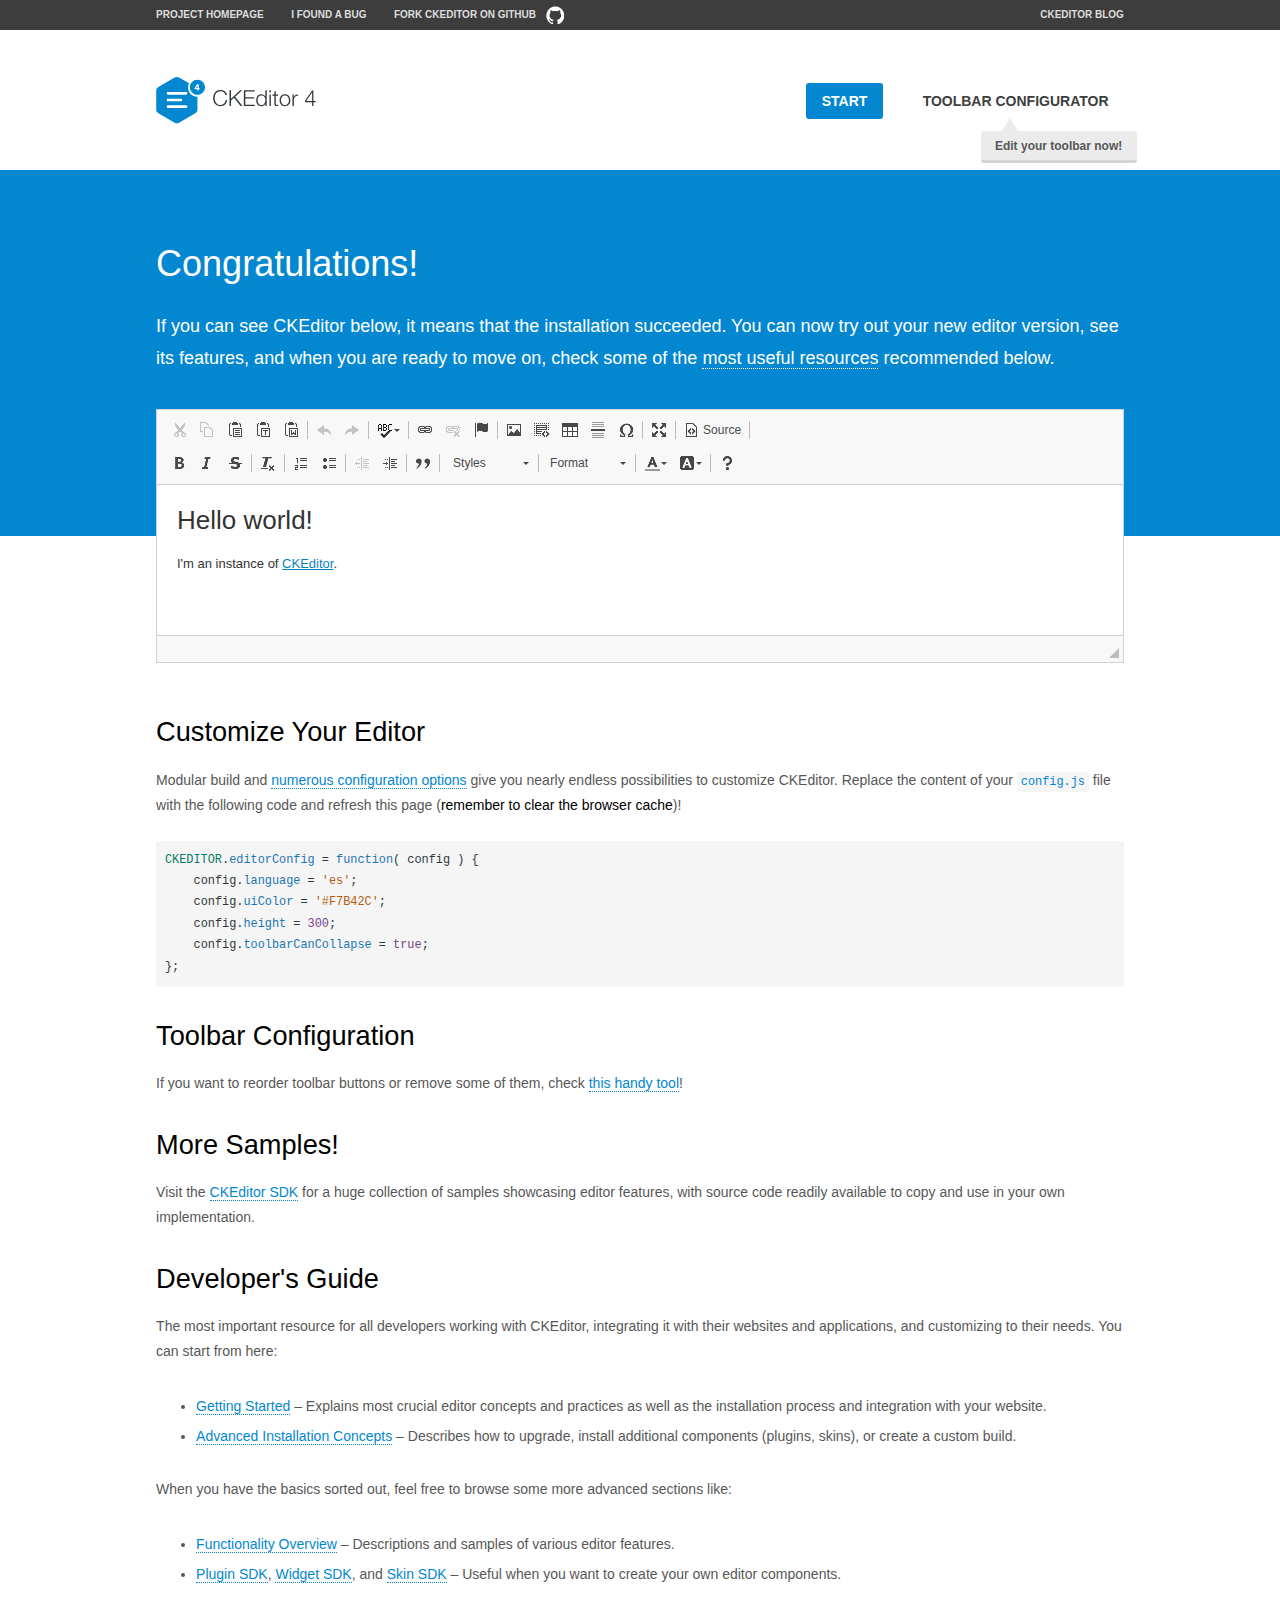
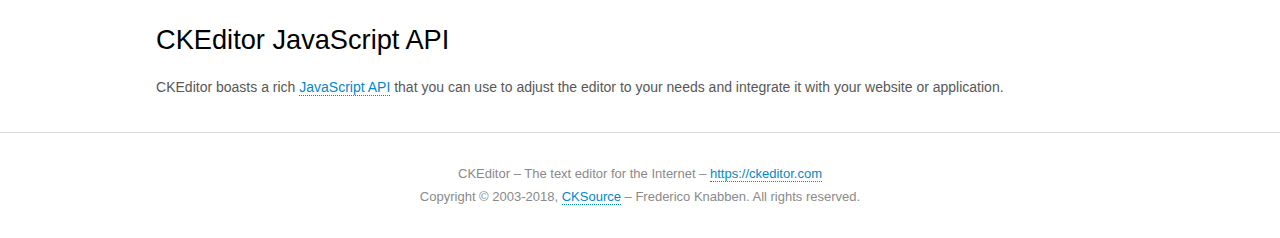
<file: admin/ckeditor/samples/index.html>
<!DOCTYPE html>
<!--
Copyright (c) 2003-2018, CKSource - Frederico Knabben. All rights reserved.
For licensing, see LICENSE.md or https://ckeditor.com/legal/ckeditor-oss-license
-->
<html>
<head>
	<meta charset="utf-8">
	<title>CKEditor Sample</title>
	<script src="../ckeditor.js"></script>
	<script src="js/sample.js"></script>
	<link rel="stylesheet" href="css/samples.css">
	<link rel="stylesheet" href="toolbarconfigurator/lib/codemirror/neo.css">
</head>
<body id="main">

<nav class="navigation-a">
	<div class="grid-container">
		<ul class="navigation-a-left grid-width-70">
			<li><a href="https://ckeditor.com/ckeditor-4/">Project Homepage</a></li>
			<li><a href="https://github.com/ckeditor/ckeditor-dev/issues">I found a bug</a></li>
			<li><a href="http://github.com/ckeditor/ckeditor-dev" class="icon-pos-right icon-navigation-a-github">Fork CKEditor on GitHub</a></li>
		</ul>
		<ul class="navigation-a-right grid-width-30">
			<li><a href="https://ckeditor.com/blog/">CKEditor Blog</a></li>
		</ul>
	</div>
</nav>

<header class="header-a">
	<div class="grid-container">
		<h1 class="header-a-logo grid-width-30">
			<a href="index.html"><img src="img/logo.svg" onerror="this.src='img/logo.png'; this.onerror=null;" alt="CKEditor Sample"></a>
		</h1>

		<nav class="navigation-b grid-width-70">
			<ul>
				<li><a href="index.html" class="button-a button-a-background">Start</a></li>
				<li><a href="toolbarconfigurator/index.html" class="button-a">Toolbar configurator <span class="balloon-a balloon-a-nw">Edit your toolbar now!</span></a></li>
			</ul>
		</nav>
	</div>
</header>

<main>
	<div class="adjoined-top">
		<div class="grid-container">
			<div class="content grid-width-100">
				<h1>Congratulations!</h1>
				<p>
					If you can see CKEditor below, it means that the installation succeeded.
					You can now try out your new editor version, see its features, and when you are ready to move on, check some of the <a href="#sample-customize">most useful resources</a> recommended below.
				</p>
			</div>
		</div>
	</div>
	<div class="adjoined-bottom">
		<div class="grid-container">
			<div class="grid-width-100">
				<div id="editor">
					<h1>Hello world!</h1>
					<p>I'm an instance of <a href="https://ckeditor.com">CKEditor</a>.</p>
				</div>
			</div>
		</div>
	</div>

	<div class="grid-container">
		<div class="content grid-width-100">
			<section id="sample-customize">
				<h2>Customize Your Editor</h2>
				<p>Modular build and <a href="https://docs.ckeditor.com/ckeditor4/docs/#!/guide/dev_configuration">numerous configuration options</a> give you nearly endless possibilities to customize CKEditor. Replace the content of your <code><a href="../config.js">config.js</a></code> file with the following code and refresh this page (<strong>remember to clear the browser cache</strong>)!</p>
		<pre class="cm-s-neo CodeMirror"><code><span style="padding-right: 0.1px;"><span class="cm-variable">CKEDITOR</span>.<span class="cm-property">editorConfig</span> <span class="cm-operator">=</span> <span class="cm-keyword">function</span>( <span class="cm-def">config</span> ) {</span>
<span style="padding-right: 0.1px;"><span class="cm-tab">	</span><span class="cm-variable-2">config</span>.<span class="cm-property">language</span> <span class="cm-operator">=</span> <span class="cm-string">'es'</span>;</span>
<span style="padding-right: 0.1px;"><span class="cm-tab">	</span><span class="cm-variable-2">config</span>.<span class="cm-property">uiColor</span> <span class="cm-operator">=</span> <span class="cm-string">'#F7B42C'</span>;</span>
<span style="padding-right: 0.1px;"><span class="cm-tab">	</span><span class="cm-variable-2">config</span>.<span class="cm-property">height</span> <span class="cm-operator">=</span> <span class="cm-number">300</span>;</span>
<span style="padding-right: 0.1px;"><span class="cm-tab">	</span><span class="cm-variable-2">config</span>.<span class="cm-property">toolbarCanCollapse</span> <span class="cm-operator">=</span> <span class="cm-atom">true</span>;</span>
<span style="padding-right: 0.1px;">};</span></code></pre>
			</section>

			<section>
				<h2>Toolbar Configuration</h2>
				<p>If you want to reorder toolbar buttons or remove some of them, check <a href="toolbarconfigurator/index.html">this handy tool</a>!</p>
			</section>

			<section>
				<h2>More Samples!</h2>
				<p>Visit the <a href="https://sdk.ckeditor.com">CKEditor SDK</a> for a huge collection of samples showcasing editor features, with source code readily available to copy and use in your own implementation.</p>
			</section>

			<section>
				<h2>Developer's Guide</h2>
				<p>The most important resource for all developers working with CKEditor, integrating it with their websites and applications, and customizing to their needs. You can start from here:</p>
				<ul>
					<li><a href="https://docs.ckeditor.com/ckeditor4/docs/#!/guide/dev_installation">Getting Started</a> &ndash; Explains most crucial editor concepts and practices as well as the installation process and integration with your website.</li>
					<li><a href="https://docs.ckeditor.com/ckeditor4/docs/#!/guide/dev_advanced_installation">Advanced Installation Concepts</a> &ndash; Describes how to upgrade, install additional components (plugins, skins), or create a custom build.</li>
				</ul>
					<p>When you have the basics sorted out, feel free to browse some more advanced sections like:</p>
				<ul>
					<li><a href="https://docs.ckeditor.com/ckeditor4/docs/#!/guide/dev_features">Functionality Overview</a> &ndash; Descriptions and samples of various editor features.</li>
					<li><a href="https://docs.ckeditor.com/ckeditor4/docs/#!/guide/plugin_sdk_intro">Plugin SDK</a>, <a href="https://docs.ckeditor.com/ckeditor4/docs/#!/guide/widget_sdk_intro">Widget SDK</a>, and <a href="https://docs.ckeditor.com/ckeditor4/docs/#!/guide/skin_sdk_intro">Skin SDK</a> &ndash; Useful when you want to create your own editor components.</li>
				</ul>
			</section>

			<section>
				<h2>CKEditor JavaScript API</h2>
				<p>CKEditor boasts a rich <a href="https://docs.ckeditor.com/ckeditor4/docs/#!/api">JavaScript API</a> that you can use to adjust the editor to your needs and integrate it with your website or application.</p>
			</section>
		</div>
	</div>
</main>

<footer class="footer-a grid-container">
	<div class="grid-container">
		<p class="grid-width-100">
			CKEditor &ndash; The text editor for the Internet &ndash; <a class="samples" href="https://ckeditor.com/">https://ckeditor.com</a>
		</p>
		<p class="grid-width-100" id="copy">
			Copyright &copy; 2003-2018, <a class="samples" href="https://cksource.com/">CKSource</a> &ndash; Frederico Knabben. All rights reserved.
		</p>
	</div>
</footer>
<script>
	initSample();
</script>

</body>
</html>
</file>
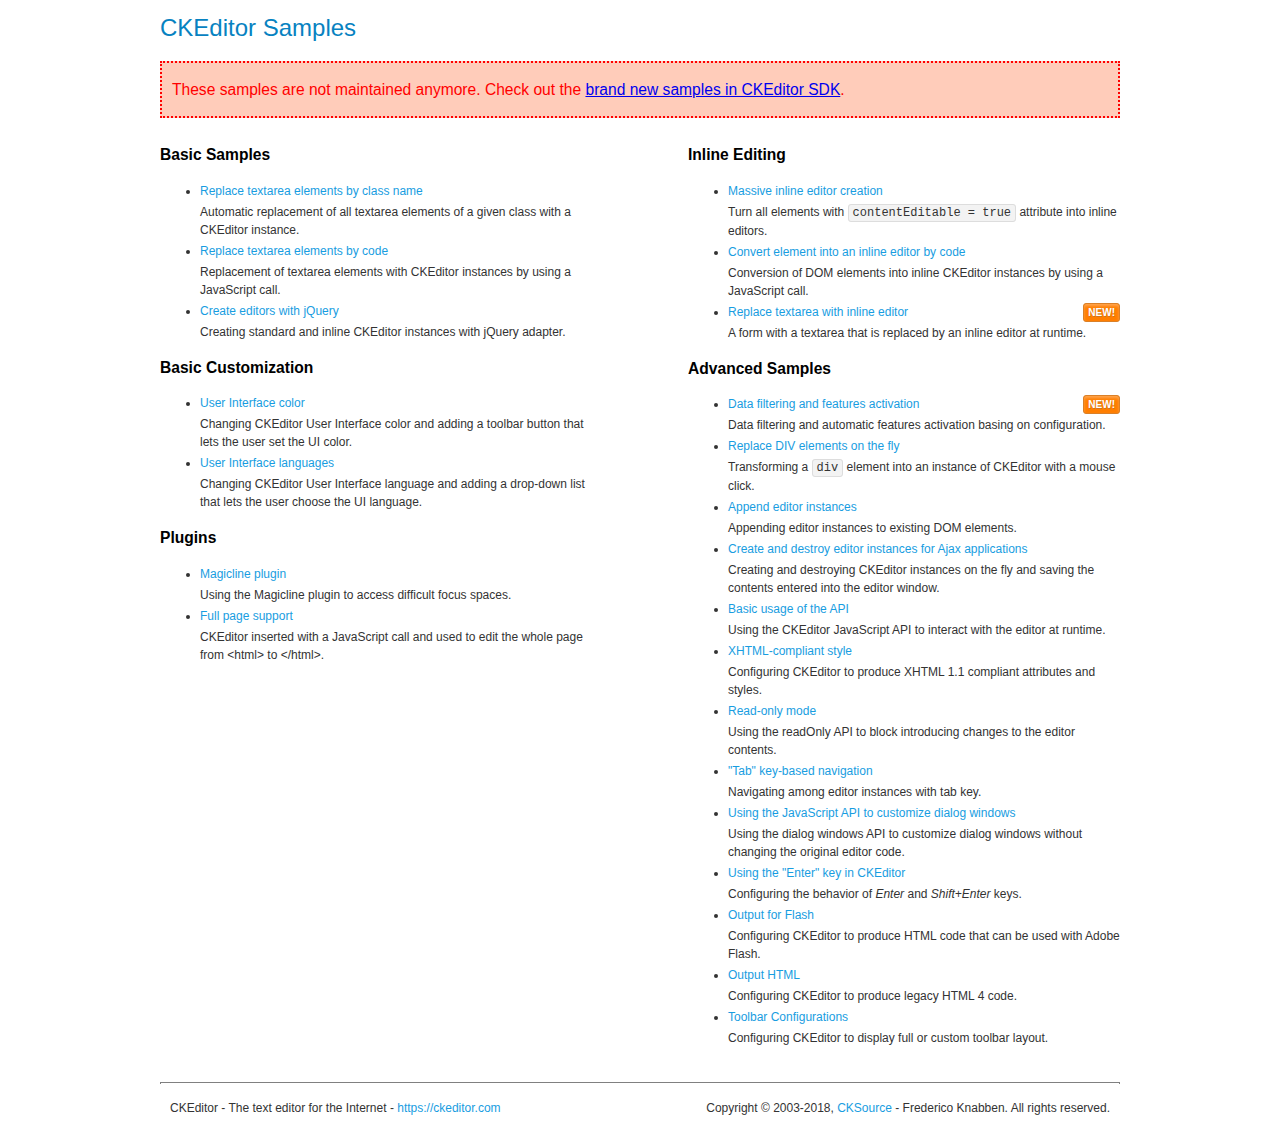
<file: admin/ckeditor/samples/old/index.html>
<!DOCTYPE html>
<!--
Copyright (c) 2003-2018, CKSource - Frederico Knabben. All rights reserved.
For licensing, see LICENSE.md or https://ckeditor.com/legal/ckeditor-oss-license
-->
<html>
<head>
	<meta charset="utf-8">
	<title>CKEditor Samples</title>
	<link rel="stylesheet" href="sample.css">
</head>
<body>
	<h1 class="samples">
		CKEditor Samples
	</h1>
	<div class="warning deprecated">
		These samples are not maintained anymore. Check out the <a href="https://sdk.ckeditor.com/">brand new samples in CKEditor SDK</a>.
	</div>
	<div class="twoColumns">
		<div class="twoColumnsLeft">
			<h2 class="samples">
				Basic Samples
			</h2>
			<dl class="samples">
				<dt><a class="samples" href="replacebyclass.html">Replace textarea elements by class name</a></dt>
				<dd>Automatic replacement of all textarea elements of a given class with a CKEditor instance.</dd>

				<dt><a class="samples" href="replacebycode.html">Replace textarea elements by code</a></dt>
				<dd>Replacement of textarea elements with CKEditor instances by using a JavaScript call.</dd>

				<dt><a class="samples" href="jquery.html">Create editors with jQuery</a></dt>
				<dd>Creating standard and inline CKEditor instances with jQuery adapter.</dd>
			</dl>

			<h2 class="samples">
				Basic Customization
			</h2>
			<dl class="samples">
				<dt><a class="samples" href="uicolor.html">User Interface color</a></dt>
				<dd>Changing CKEditor User Interface color and adding a toolbar button that lets the user set the UI color.</dd>

				<dt><a class="samples" href="uilanguages.html">User Interface languages</a></dt>
				<dd>Changing CKEditor User Interface language and adding a drop-down list that lets the user choose the UI language.</dd>
			</dl>


			<h2 class="samples">Plugins</h2>
<dl class="samples">
<dt><a class="samples" href="magicline/magicline.html">Magicline plugin</a></dt>
<dd>Using the Magicline plugin to access difficult focus spaces.</dd>

<dt><a class="samples" href="wysiwygarea/fullpage.html">Full page support</a></dt>
<dd>CKEditor inserted with a JavaScript call and used to edit the whole page from &lt;html&gt; to &lt;/html&gt;.</dd>
</dl>
		</div>
		<div class="twoColumnsRight">
			<h2 class="samples">
				Inline Editing
			</h2>
			<dl class="samples">
				<dt><a class="samples" href="inlineall.html">Massive inline editor creation</a></dt>
				<dd>Turn all elements with <code>contentEditable = true</code> attribute into inline editors.</dd>

				<dt><a class="samples" href="inlinebycode.html">Convert element into an inline editor by code</a></dt>
				<dd>Conversion of DOM elements into inline CKEditor instances by using a JavaScript call.</dd>

				<dt><a class="samples" href="inlinetextarea.html">Replace textarea with inline editor</a> <span class="new">New!</span></dt>
				<dd>A form with a textarea that is replaced by an inline editor at runtime.</dd>

				
			</dl>

			<h2 class="samples">
				Advanced Samples
			</h2>
			<dl class="samples">
				<dt><a class="samples" href="datafiltering.html">Data filtering and features activation</a> <span class="new">New!</span></dt>
				<dd>Data filtering and automatic features activation basing on configuration.</dd>

				<dt><a class="samples" href="divreplace.html">Replace DIV elements on the fly</a></dt>
				<dd>Transforming a <code>div</code> element into an instance of CKEditor with a mouse click.</dd>

				<dt><a class="samples" href="appendto.html">Append editor instances</a></dt>
				<dd>Appending editor instances to existing DOM elements.</dd>

				<dt><a class="samples" href="ajax.html">Create and destroy editor instances for Ajax applications</a></dt>
				<dd>Creating and destroying CKEditor instances on the fly and saving the contents entered into the editor window.</dd>

				<dt><a class="samples" href="api.html">Basic usage of the API</a></dt>
				<dd>Using the CKEditor JavaScript API to interact with the editor at runtime.</dd>

				<dt><a class="samples" href="xhtmlstyle.html">XHTML-compliant style</a></dt>
				<dd>Configuring CKEditor to produce XHTML 1.1 compliant attributes and styles.</dd>

				<dt><a class="samples" href="readonly.html">Read-only mode</a></dt>
				<dd>Using the readOnly API to block introducing changes to the editor contents.</dd>

				<dt><a class="samples" href="tabindex.html">"Tab" key-based navigation</a></dt>
				<dd>Navigating among editor instances with tab key.</dd>


				
<dt><a class="samples" href="dialog/dialog.html">Using the JavaScript API to customize dialog windows</a></dt>
<dd>Using the dialog windows API to customize dialog windows without changing the original editor code.</dd>

<dt><a class="samples" href="enterkey/enterkey.html">Using the &quot;Enter&quot; key in CKEditor</a></dt>
<dd>Configuring the behavior of <em>Enter</em> and <em>Shift+Enter</em> keys.</dd>

<dt><a class="samples" href="htmlwriter/outputforflash.html">Output for Flash</a></dt>
<dd>Configuring CKEditor to produce HTML code that can be used with Adobe Flash.</dd>

<dt><a class="samples" href="htmlwriter/outputhtml.html">Output HTML</a></dt>
<dd>Configuring CKEditor to produce legacy HTML 4 code.</dd>

<dt><a class="samples" href="toolbar/toolbar.html">Toolbar Configurations</a></dt>
<dd>Configuring CKEditor to display full or custom toolbar layout.</dd>

			</dl>
		</div>
	</div>
	<div id="footer">
		<hr>
		<p>
			CKEditor - The text editor for the Internet - <a class="samples" href="https://ckeditor.com/">https://ckeditor.com</a>
		</p>
		<p id="copy">
			Copyright &copy; 2003-2018, <a class="samples" href="https://cksource.com/">CKSource</a> - Frederico Knabben. All rights reserved.
		</p>
	</div>
</body>
</html>
</file>
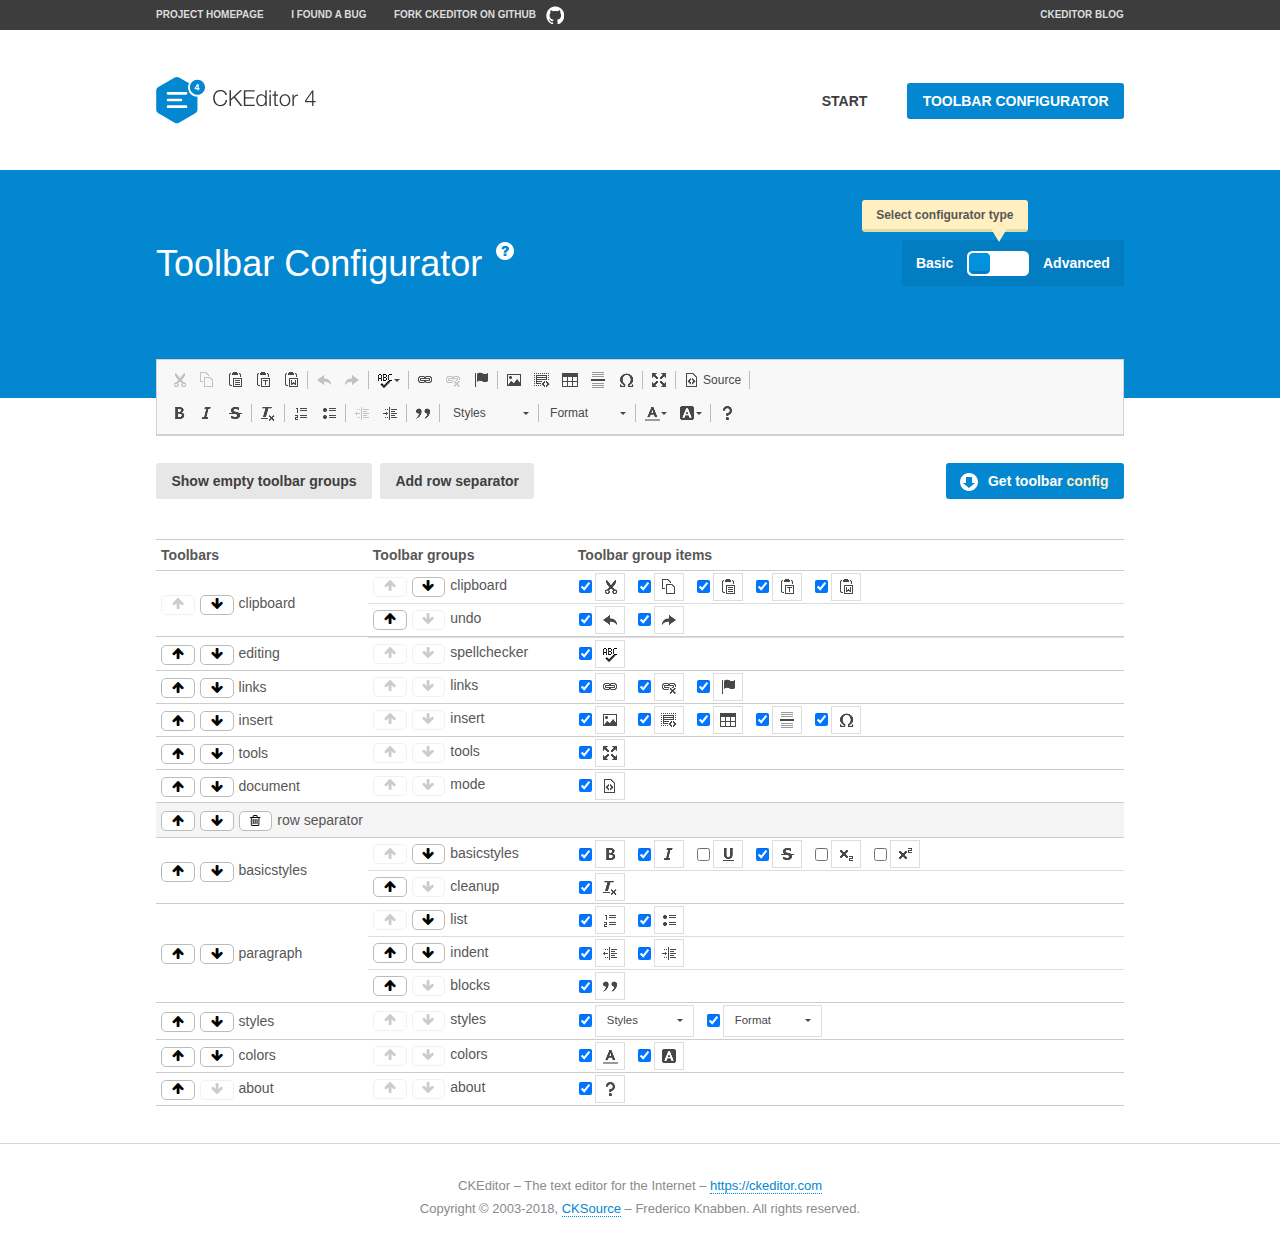
<file: admin/ckeditor/samples/toolbarconfigurator/index.html>
<!DOCTYPE html>
<!--
Copyright (c) 2003-2018, CKSource - Frederico Knabben. All rights reserved.
For licensing, see LICENSE.md or https://ckeditor.com/legal/ckeditor-oss-license
-->
<!--[if IE 8]><html class="ie8"><![endif]-->
<!--[if gt IE 8]><html><![endif]-->
<!--[if !IE]><!--><html><!--<![endif]-->
<head>
	<meta charset="utf-8">
	<title>Toolbar Configurator</title>
	<script src="../../ckeditor.js"></script>
	<script>
		if ( CKEDITOR.env.ie && CKEDITOR.env.version < 9 )
			CKEDITOR.tools.enableHtml5Elements( document );
	</script>
	<link rel="stylesheet" href="lib/codemirror/codemirror.css">
	<link rel="stylesheet" href="lib/codemirror/show-hint.css">
	<link rel="stylesheet" href="lib/codemirror/neo.css">
	<link rel="stylesheet" href="css/fontello.css">
	<link rel="stylesheet" href="../css/samples.css">
</head>
<body id="toolbar">

<nav class="navigation-a">
	<div class="grid-container">
		<ul class="navigation-a-left grid-width-70">
			<li><a href="https://ckeditor.com/ckeditor-4/">Project Homepage</a></li>
			<li><a href="https://github.com/ckeditor/ckeditor-dev/issues">I found a bug</a></li>
			<li><a href="http://github.com/ckeditor/ckeditor-dev" class="icon-pos-right icon-navigation-a-github">Fork CKEditor on GitHub</a></li>
		</ul>
		<ul class="navigation-a-right grid-width-30">
			<li><a href="https://ckeditor.com/blog/">CKEditor Blog</a></li>
		</ul>
	</div>
</nav>

<header class="header-a">
	<div class="grid-container">
		<h1 class="header-a-logo grid-width-30">
			<a href="../index.html"><img src="../img/logo.svg" onerror="this.src='../img/logo.png'; this.onerror=null;" alt="CKEditor Logo"></a>
		</h1>
		<nav class="navigation-b grid-width-70">
			<ul>
				<li><a href="../index.html"  class="button-a">Start</a></li>
				<li><a href="index.html"  class="button-a button-a-background">Toolbar configurator</a></li>
			</ul>
		</nav>
	</div>
</header>

<main>
	<div class="adjoined-top">
		<div class="grid-container">
			<div class="content grid-width-100">
				<div class="grid-container-nested">
					<h1 class="grid-width-60">
						Toolbar Configurator
						<a href="#help-content" type="button" title="Configurator help" id="help" class="button-a button-a-background button-a-no-text icon-pos-left icon-question-mark">Help</a>
					</h1>

					<div class="grid-width-40 grid-switch-magic">
						<div class="switch">
							<span class="balloon-a balloon-a-se">Select configurator type</span>
							<input type="radio" name="radio" data-num="1" id="radio-basic" />
							<input type="radio" name="radio" data-num="2" id="radio-advanced" />
							<label data-for="1" for="radio-basic">Basic</label>
							<span class="switch-inner">
								<span class="handler"></span>
							</span>
							<label data-for="2" for="radio-advanced">Advanced</label>
						</div>
					</div>
				</div>
			</div>
		</div>
	</div>
	<div class="adjoined-bottom">
		<div class="grid-container">
			<div class="grid-width-100">
				<div class="editors-container">
					<div id="editor-basic"></div>
					<div id="editor-advanced"></div>
				</div>
			</div>
		</div>
	</div>

	<div class="grid-container configurator">
		<div class="content grid-width-100">
			<div class="configurator">
				<div>
					<div id="toolbarModifierWrapper"></div>
				</div>
			</div>
		</div>
	</div>

	<div id="help-content">
		<div class="grid-container">
			<div class="grid-width-100">
				<h2>What Am I Doing Here?</h2>

				<div class="grid-container grid-container-nested">
					<div class="basic">
						<div class="grid-width-50">
							<p>Arrange <a href="https://docs.ckeditor.com/ckeditor4/docs/#!/api/CKEDITOR.config-cfg-toolbarGroups">toolbar groups</a>, toggle <a href="https://docs.ckeditor.com/ckeditor4/docs/#!/api/CKEDITOR.config-cfg-removeButtons">button visibility</a> according to your needs and get your toolbar configuration.</p>
							<p>You can replace the content of the <a href="../../config.js"><code>config.js</code></a> file with the generated configuration. If you already set some configuration options you will need to merge both configurations.</p>
						</div>
						<div class="grid-width-50">
							<p>Read more about different ways of <a href="https://docs.ckeditor.com/ckeditor4/docs/#!/guide/dev_configuration">setting configuration</a> and do not forget about <strong>clearing browser cache</strong>.</p>
							<p>Arranging toolbar groups is the recommended way of configuring the toolbar, but if you need more freedom you can use the <a href="#advanced">advanced configurator</a>.</p>
						</div>
					</div>
					<div class="advanced" style="display: none;">
						<div class="grid-width-50">
							<p>With this code editor you can edit your <a href="https://docs.ckeditor.com/ckeditor4/docs/#!/api/CKEDITOR.config-cfg-toolbar">toolbar configuration</a> live.</p>
							<p>You can replace the content of the <a href="../../config.js"><code>config.js</code></a> file with the generated configuration. If you already set some configuration options you will need to merge both configurations.</p>
						</div>
						<div class="grid-width-50">
							<p>Read more about different ways of <a href="https://docs.ckeditor.com/ckeditor4/docs/#!/guide/dev_configuration">setting configuration</a> and do not forget about <strong>clearing browser cache</strong>.</p>
						</div>
					</div>
				</div>

				<p class="grid-container grid-container-nested">
					<button type="button" class="help-content-close grid-width-100 button-a button-a-background">Got it. Let's play!</button>
				</p>
			</div>
		</div>
	</div>
</main>

<footer class="footer-a grid-container">
	<p class="grid-width-100">
		CKEditor &ndash; The text editor for the Internet &ndash; <a class="samples" href="https://ckeditor.com/">https://ckeditor.com</a>
	</p>
	<p class="grid-width-100" id="copy">
		Copyright &copy; 2003-2018, <a class="samples" href="https://cksource.com/">CKSource</a> &ndash; Frederico Knabben. All rights reserved.
	</p>
</footer>

<script src="lib/codemirror/codemirror.js"></script>
<script src="lib/codemirror/javascript.js"></script>
<script src="lib/codemirror/show-hint.js"></script>

<script src="js/fulltoolbareditor.js"></script>
<script src="js/abstracttoolbarmodifier.js"></script>
<script src="js/toolbarmodifier.js"></script>
<script src="js/toolbartextmodifier.js"></script>
<script src="../js/sf.js"></script>

<script>
	( function() {
		'use strict';

		var mode = ( window.location.hash.substr( 1 ) === 'advanced' ) ? 'advanced' : 'basic',
			configuratorSection = CKEDITOR.document.findOne( 'main > .grid-container.configurator' ),
			basicInstruction = CKEDITOR.document.findOne( '#help-content .basic' ),
			advancedInstruction = CKEDITOR.document.findOne( '#help-content .advanced' ),

			// Configurator mode switcher.
			modeSwitchBasic = CKEDITOR.document.getById( 'radio-basic' ),
			modeSwitchAdvanced = CKEDITOR.document.getById( 'radio-advanced' );

		// Initial setup
		function updateSwitcher() {
			if ( mode === 'advanced' ) {
				modeSwitchAdvanced.$.checked = true;
			} else {
				modeSwitchBasic.$.checked = true;
			}
		}

		updateSwitcher();

		CKEDITOR.document.getWindow().on( 'hashchange', function( e ) {
			var hash = window.location.hash.substr( 1 );
			if ( !( hash === 'advanced' || hash === 'basic' ) ) {
				return;
			}
			mode = hash;
			onToolbarsDone( mode );
		} );

		CKEDITOR.document.getWindow().on( 'resize', function() {
			updateToolbar( ( mode === 'basic' ? toolbarModifier : toolbarTextModifier )[ 'editorInstance' ] );
		} );

		function onRefresh( modifier ) {
			modifier = modifier || this;

			if ( mode === 'basic' && modifier instanceof ToolbarConfigurator.ToolbarTextModifier ) {
				return;
			}

			// CodeMirror container becomes visible, so we need to refresh and to avoid rendering problems.
			if ( mode === 'advanced' && modifier instanceof ToolbarConfigurator.ToolbarTextModifier ) {
				modifier.codeContainer.refresh();
			}

			updateToolbar( modifier.editorInstance );
		}

		function updateToolbar( editor ) {
			var editorContainer = editor.container;

			// Not always editor is loaded.
			if ( !editorContainer ) {
				return;
			}

			var displayStyle = editorContainer.getStyle( 'display' );

			editorContainer.setStyle( 'display', 'block' );

			var newHeight = editorContainer.getSize( 'height' );

			var newMarginTop = parseInt( editorContainer.getComputedStyle( 'margin-top' ), 10 );
			newMarginTop = ( isNaN( newMarginTop ) ? 0 : Number( newMarginTop ) );

			var newMarginBottom = parseInt( editorContainer.getComputedStyle( 'margin-bottom' ), 10 );
			newMarginBottom = ( isNaN( newMarginBottom ) ? 0 : Number( newMarginBottom ) );

			var result = newHeight + newMarginTop + newMarginBottom;

			editorContainer.setStyle( 'display', displayStyle );

			editor.container.getAscendant( 'div' ).setStyle( 'height', result + 'px' );
		}

		var toolbarModifier = new ToolbarConfigurator.ToolbarModifier( 'editor-basic' );

		var done = 0;
		toolbarModifier.init( onToolbarInit );
		toolbarModifier.onRefresh = onRefresh;

		CKEDITOR.document.getById( 'toolbarModifierWrapper' ).append( toolbarModifier.mainContainer );

		var toolbarTextModifier = new ToolbarConfigurator.ToolbarTextModifier( 'editor-advanced' );
		toolbarTextModifier.init( onToolbarInit );
		toolbarTextModifier.onRefresh = onRefresh;

		function onToolbarInit() {
			if ( ++done === 2 ) {
				onToolbarsDone();

				positionSticky.watch( CKEDITOR.document.findOne( '.toolbar' ), function() {
					return mode === 'advanced';
				} );
			}
		}

		function onToolbarsDone() {
			if ( mode === 'basic' ) {
				toggleModeBasic( false );
			} else {
				toggleModeAdvanced( false );
			}

			updateSwitcher();

			setTimeout( function() {
				CKEDITOR.document.findOne( '.editors-container' ).addClass( 'active' );
				CKEDITOR.document.findOne( '#toolbarModifierWrapper' ).addClass( 'active' );
			}, 200 );
		}

		CKEDITOR.document.getById( 'toolbarModifierWrapper' ).append( toolbarTextModifier.mainContainer );

		function toogleModeSwitch( onElement, offElement, onModifier, offModifier ) {
			onElement.addClass( 'fancy-button-active' );
			offElement.removeClass( 'fancy-button-active' );

			onModifier.showUI();
			offModifier.hideUI();
		}

		function toggleModeBasic( callOnRefresh ) {
			callOnRefresh = ( callOnRefresh !== false );
			mode = 'basic';
			window.location.hash = '#basic';
			toogleModeSwitch( modeSwitchBasic, modeSwitchAdvanced, toolbarModifier, toolbarTextModifier );

			configuratorSection.removeClass( 'freed-width' );
			basicInstruction.show();
			advancedInstruction.hide();

			callOnRefresh && onRefresh( toolbarModifier );
		}

		function toggleModeAdvanced( callOnRefresh ) {
			callOnRefresh = ( callOnRefresh !== false );
			mode = 'advanced';
			window.location.hash = '#advanced';
			toogleModeSwitch( modeSwitchAdvanced, modeSwitchBasic, toolbarTextModifier, toolbarModifier );

			configuratorSection.addClass( 'freed-width' );
			advancedInstruction.show();
			basicInstruction.hide();

			callOnRefresh && onRefresh( toolbarTextModifier );
		}

		modeSwitchBasic.on( 'click', toggleModeBasic );
		modeSwitchAdvanced.on( 'click', toggleModeAdvanced );

		//
		// Position:sticky for the toolbar.
		//

		// Will make elements behave like they were styled with position:sticky.
		var positionSticky = {
			// Store object: {
			// 		element: CKEDITOR.dom.element, // Element which will float.
			// 		placeholder: CKEDITOR.dom.element, // Placeholder which is place to prevent page bounce.
			// 		isFixed: boolean // Whether element float now.
			// }
			watched: [],

			active: [],

			staticContainer: null,

			init: function() {
				var element = CKEDITOR.dom.element.createFromHtml(
					'<div class="staticContainer">' +
						'<div class="grid-container" >' +
							'<div class="grid-width-100">' +
								'<div class="inner"></div>' +
							'</div>' +
						'</div>' +
					'</div>' );

				this.staticContainer = element.findOne( '.inner' );

				CKEDITOR.document.getBody().append( element );
			},

			watch: function( element, preventFunc ) {
				this.watched.push( {
					element: element,
					placeholder: new CKEDITOR.dom.element( 'div' ),
					isFixed: false,
					preventFunc: preventFunc
				} );
			},

			checkAll: function() {
				for ( var i = 0; i < this.watched.length; i++ ) {
					this.check( this.watched[ i ] );
				}
			},

			check: function( element ) {
				var isFixed = element.isFixed;
				var shouldBeFixed = this.shouldBeFixed( element );

				// Nothing to be done.
				if ( isFixed === shouldBeFixed ) {
					return;
				}

				var placeholder = element.placeholder;

				if ( isFixed ) {
					// Unfixing.

					element.element.insertBefore( placeholder );
					placeholder.remove();

					element.element.removeStyle( 'margin' );

					this.active.splice( CKEDITOR.tools.indexOf( this.active, element ), 1 );

				} else {
					// Fixing.
					placeholder.setStyle( 'width', element.element.getSize( 'width' ) + 'px' );
					placeholder.setStyle( 'height', element.element.getSize( 'height' ) + 'px' );
					placeholder.setStyle( 'margin-bottom', element.element.getComputedStyle( 'margin-bottom' ) );
					placeholder.setStyle( 'display', element.element.getComputedStyle( 'display' ) );
					placeholder.insertAfter( element.element );

					this.staticContainer.append( element.element );

					this.active.push( element );
				}

				element.isFixed = !element.isFixed;
			},

			shouldBeFixed: function( element ) {
				if ( element.preventFunc && element.preventFunc() ) {
					return false;
				}

				// If element is already fixed we are checking it's placeholder.
				var related = ( element.isFixed ? element.placeholder : element.element ),
					clientRect = related.$.getBoundingClientRect(),
					staticHeight = this.staticContainer.getSize('height' ),
					elemHeight = element.element.getSize( 'height' );

				if ( element.isFixed ) {
					return ( clientRect.top + elemHeight < staticHeight );
				} else {
					return ( clientRect.top < staticHeight );
				}
			}
		};

		positionSticky.init();

		CKEDITOR.document.getWindow().on( 'scroll',
			new CKEDITOR.tools.eventsBuffer( 100, positionSticky.checkAll, positionSticky ).input
		);

		// Make the toolbar sticky.
		positionSticky.watch( CKEDITOR.document.findOne( '.editors-container' ) );

		// Help button and help-content.
		( function() {
			var helpButton = CKEDITOR.document.getById( 'help' ),
				helpContent = CKEDITOR.document.getById( 'help-content' );

			// Don't show help button on IE8 because it's unsupported by Pico Modal.
			if ( CKEDITOR.env.ie && CKEDITOR.env.version == 8 ) {
				helpButton.hide();
			} else {
				// Display help modal when the button is clicked.
				helpButton.on( 'click', function( evt ) {
					SF.modal( {
						// Clone modal content from DOM.
						content: helpContent.getHtml(),

						afterCreate: function( modal ) {
							// Enable modal content button to close the modal.
							new CKEDITOR.dom.element( modal.modalElem() ).findOne( '.help-content-close' ).once( 'click', modal.close );
						}
					} ).show();
				} );
			}
		} )();
	} )();
</script>
</body>
</html>
</file>
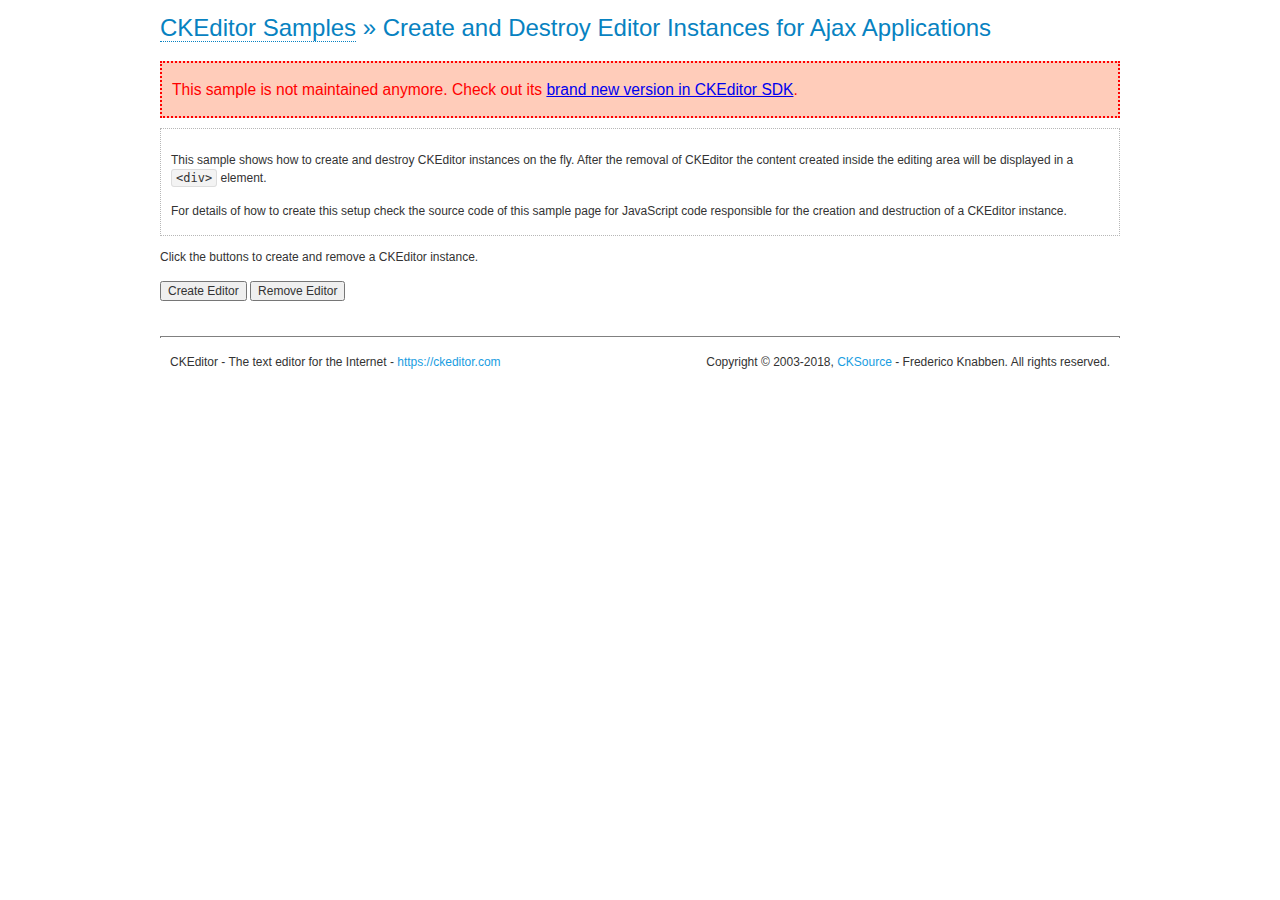
<file: admin/ckeditor/samples/old/ajax.html>
<!DOCTYPE html>
<!--
Copyright (c) 2003-2018, CKSource - Frederico Knabben. All rights reserved.
For licensing, see LICENSE.md or https://ckeditor.com/legal/ckeditor-oss-license
-->
<html>
<head>
	<meta charset="utf-8">
	<title>Ajax &mdash; CKEditor Sample</title>
	<script src="../../ckeditor.js"></script>
	<link rel="stylesheet" href="sample.css">
	<script>

		var editor, html = '';

		function createEditor() {
			if ( editor )
				return;

			// Create a new editor inside the <div id="editor">, setting its value to html
			var config = {};
			editor = CKEDITOR.appendTo( 'editor', config, html );
		}

		function removeEditor() {
			if ( !editor )
				return;

			// Retrieve the editor contents. In an Ajax application, this data would be
			// sent to the server or used in any other way.
			document.getElementById( 'editorcontents' ).innerHTML = html = editor.getData();
			document.getElementById( 'contents' ).style.display = '';

			// Destroy the editor.
			editor.destroy();
			editor = null;
		}

	</script>
</head>
<body>
	<h1 class="samples">
		<a href="index.html">CKEditor Samples</a> &raquo; Create and Destroy Editor Instances for Ajax Applications
	</h1>
	<div class="warning deprecated">
		This sample is not maintained anymore. Check out its <a href="https://sdk.ckeditor.com/samples/saveajax.html">brand new version in CKEditor SDK</a>.
	</div>
	<div class="description">
		<p>
			This sample shows how to create and destroy CKEditor instances on the fly. After the removal of CKEditor the content created inside the editing
			area will be displayed in a <code>&lt;div&gt;</code> element.
		</p>
		<p>
			For details of how to create this setup check the source code of this sample page
			for JavaScript code responsible for the creation and destruction of a CKEditor instance.
		</p>
	</div>
	<p>Click the buttons to create and remove a CKEditor instance.</p>
	<p>
		<input onclick="createEditor();" type="button" value="Create Editor">
		<input onclick="removeEditor();" type="button" value="Remove Editor">
	</p>
	<!-- This div will hold the editor. -->
	<div id="editor">
	</div>
	<div id="contents" style="display: none">
		<p>
			Edited Contents:
		</p>
		<!-- This div will be used to display the editor contents. -->
		<div id="editorcontents">
		</div>
	</div>
	<div id="footer">
		<hr>
		<p>
			CKEditor - The text editor for the Internet - <a class="samples" href="https://ckeditor.com/">https://ckeditor.com</a>
		</p>
		<p id="copy">
			Copyright &copy; 2003-2018, <a class="samples" href="https://cksource.com/">CKSource</a> - Frederico
			Knabben. All rights reserved.
		</p>
	</div>
</body>
</html>
</file>
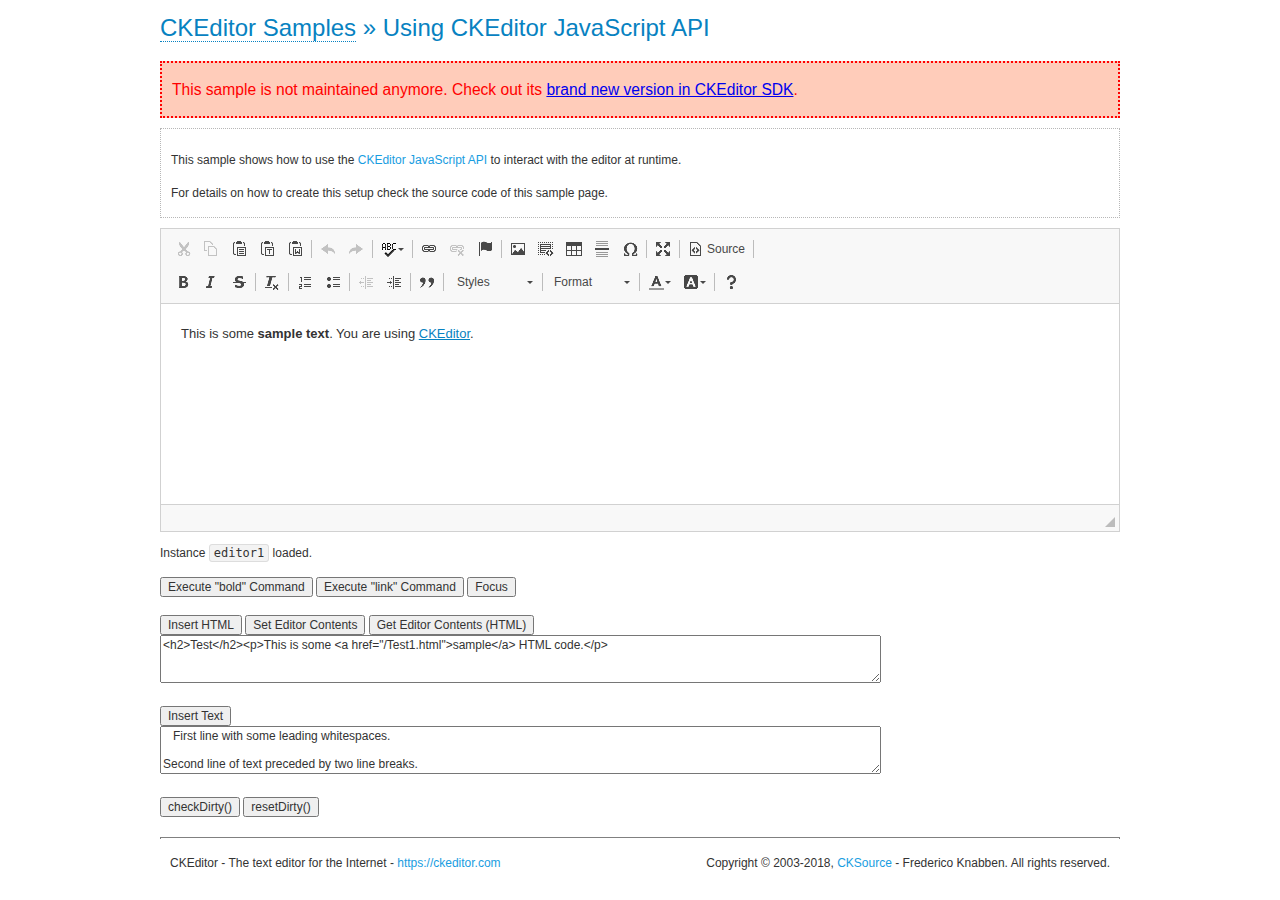
<file: admin/ckeditor/samples/old/api.html>
<!DOCTYPE html>
<!--
Copyright (c) 2003-2018, CKSource - Frederico Knabben. All rights reserved.
For licensing, see LICENSE.md or https://ckeditor.com/legal/ckeditor-oss-license
-->
<html>
<head>
	<meta charset="utf-8">
	<title>API Usage &mdash; CKEditor Sample</title>
	<script src="../../ckeditor.js"></script>
	<link href="sample.css" rel="stylesheet">
	<script>

// The instanceReady event is fired, when an instance of CKEditor has finished
// its initialization.
CKEDITOR.on( 'instanceReady', function( ev ) {
	// Show the editor name and description in the browser status bar.
	document.getElementById( 'eMessage' ).innerHTML = 'Instance <code>' + ev.editor.name + '<\/code> loaded.';

	// Show this sample buttons.
	document.getElementById( 'eButtons' ).style.display = 'block';
});

function InsertHTML() {
	// Get the editor instance that we want to interact with.
	var editor = CKEDITOR.instances.editor1;
	var value = document.getElementById( 'htmlArea' ).value;

	// Check the active editing mode.
	if ( editor.mode == 'wysiwyg' )
	{
		// Insert HTML code.
		// https://docs.ckeditor.com/ckeditor4/docs/#!/api/CKEDITOR.editor-method-insertHtml
		editor.insertHtml( value );
	}
	else
		alert( 'You must be in WYSIWYG mode!' );
}

function InsertText() {
	// Get the editor instance that we want to interact with.
	var editor = CKEDITOR.instances.editor1;
	var value = document.getElementById( 'txtArea' ).value;

	// Check the active editing mode.
	if ( editor.mode == 'wysiwyg' )
	{
		// Insert as plain text.
		// https://docs.ckeditor.com/ckeditor4/docs/#!/api/CKEDITOR.editor-method-insertText
		editor.insertText( value );
	}
	else
		alert( 'You must be in WYSIWYG mode!' );
}

function SetContents() {
	// Get the editor instance that we want to interact with.
	var editor = CKEDITOR.instances.editor1;
	var value = document.getElementById( 'htmlArea' ).value;

	// Set editor contents (replace current contents).
	// https://docs.ckeditor.com/ckeditor4/docs/#!/api/CKEDITOR.editor-method-setData
	editor.setData( value );
}

function GetContents() {
	// Get the editor instance that you want to interact with.
	var editor = CKEDITOR.instances.editor1;

	// Get editor contents
	// https://docs.ckeditor.com/ckeditor4/docs/#!/api/CKEDITOR.editor-method-getData
	alert( editor.getData() );
}

function ExecuteCommand( commandName ) {
	// Get the editor instance that we want to interact with.
	var editor = CKEDITOR.instances.editor1;

	// Check the active editing mode.
	if ( editor.mode == 'wysiwyg' )
	{
		// Execute the command.
		// https://docs.ckeditor.com/ckeditor4/docs/#!/api/CKEDITOR.editor-method-execCommand
		editor.execCommand( commandName );
	}
	else
		alert( 'You must be in WYSIWYG mode!' );
}

function CheckDirty() {
	// Get the editor instance that we want to interact with.
	var editor = CKEDITOR.instances.editor1;
	// Checks whether the current editor contents present changes when compared
	// to the contents loaded into the editor at startup
	// https://docs.ckeditor.com/ckeditor4/docs/#!/api/CKEDITOR.editor-method-checkDirty
	alert( editor.checkDirty() );
}

function ResetDirty() {
	// Get the editor instance that we want to interact with.
	var editor = CKEDITOR.instances.editor1;
	// Resets the "dirty state" of the editor (see CheckDirty())
	// https://docs.ckeditor.com/ckeditor4/docs/#!/api/CKEDITOR.editor-method-resetDirty
	editor.resetDirty();
	alert( 'The "IsDirty" status has been reset' );
}

function Focus() {
	CKEDITOR.instances.editor1.focus();
}

function onFocus() {
	document.getElementById( 'eMessage' ).innerHTML = '<b>' + this.name + ' is focused </b>';
}

function onBlur() {
	document.getElementById( 'eMessage' ).innerHTML = this.name + ' lost focus';
}

	</script>

</head>
<body>
	<h1 class="samples">
		<a href="index.html">CKEditor Samples</a> &raquo; Using CKEditor JavaScript API
	</h1>
	<div class="warning deprecated">
		This sample is not maintained anymore. Check out its <a href="https://sdk.ckeditor.com/samples/api.html">brand new version in CKEditor SDK</a>.
	</div>
	<div class="description">
	<p>
		This sample shows how to use the
		<a class="samples" href="https://docs.ckeditor.com/ckeditor4/docs/#!/api/CKEDITOR.editor">CKEditor JavaScript API</a>
		to interact with the editor at runtime.
	</p>
	<p>
		For details on how to create this setup check the source code of this sample page.
	</p>
	</div>

	<!-- This <div> holds alert messages to be display in the sample page. -->
	<div id="alerts">
		<noscript>
			<p>
				<strong>CKEditor requires JavaScript to run</strong>. In a browser with no JavaScript
				support, like yours, you should still see the contents (HTML data) and you should
				be able to edit it normally, without a rich editor interface.
			</p>
		</noscript>
	</div>
	<form action="../../../samples/sample_posteddata.php" method="post">
		<textarea cols="100" id="editor1" name="editor1" rows="10">&lt;p&gt;This is some &lt;strong&gt;sample text&lt;/strong&gt;. You are using &lt;a href="https://ckeditor.com/"&gt;CKEditor&lt;/a&gt;.&lt;/p&gt;</textarea>

		<script>
			// Replace the <textarea id="editor1"> with an CKEditor instance.
			CKEDITOR.replace( 'editor1', {
				on: {
					focus: onFocus,
					blur: onBlur,

					// Check for availability of corresponding plugins.
					pluginsLoaded: function( evt ) {
						var doc = CKEDITOR.document, ed = evt.editor;
						if ( !ed.getCommand( 'bold' ) )
							doc.getById( 'exec-bold' ).hide();
						if ( !ed.getCommand( 'link' ) )
							doc.getById( 'exec-link' ).hide();
					}
				}
			});
		</script>

		<p id="eMessage">
		</p>

		<div id="eButtons" style="display: none">
			<input id="exec-bold" onclick="ExecuteCommand('bold');" type="button" value="Execute &quot;bold&quot; Command">
			<input id="exec-link" onclick="ExecuteCommand('link');" type="button" value="Execute &quot;link&quot; Command">
			<input onclick="Focus();" type="button" value="Focus">
			<br><br>
			<input onclick="InsertHTML();" type="button" value="Insert HTML">
			<input onclick="SetContents();" type="button" value="Set Editor Contents">
			<input onclick="GetContents();" type="button" value="Get Editor Contents (HTML)">
			<br>
			<textarea cols="100" id="htmlArea" rows="3">&lt;h2&gt;Test&lt;/h2&gt;&lt;p&gt;This is some &lt;a href="/Test1.html"&gt;sample&lt;/a&gt; HTML code.&lt;/p&gt;</textarea>
			<br>
			<br>
			<input onclick="InsertText();" type="button" value="Insert Text">
			<br>
			<textarea cols="100" id="txtArea" rows="3">   First line with some leading whitespaces.

Second line of text preceded by two line breaks.</textarea>
			<br>
			<br>
			<input onclick="CheckDirty();" type="button" value="checkDirty()">
			<input onclick="ResetDirty();" type="button" value="resetDirty()">
		</div>
	</form>
	<div id="footer">
		<hr>
		<p>
			CKEditor - The text editor for the Internet - <a class="samples" href="https://ckeditor.com/">https://ckeditor.com</a>
		</p>
		<p id="copy">
			Copyright &copy; 2003-2018, <a class="samples" href="https://cksource.com/">CKSource</a> - Frederico
			Knabben. All rights reserved.
		</p>
	</div>
</body>
</html>
</file>
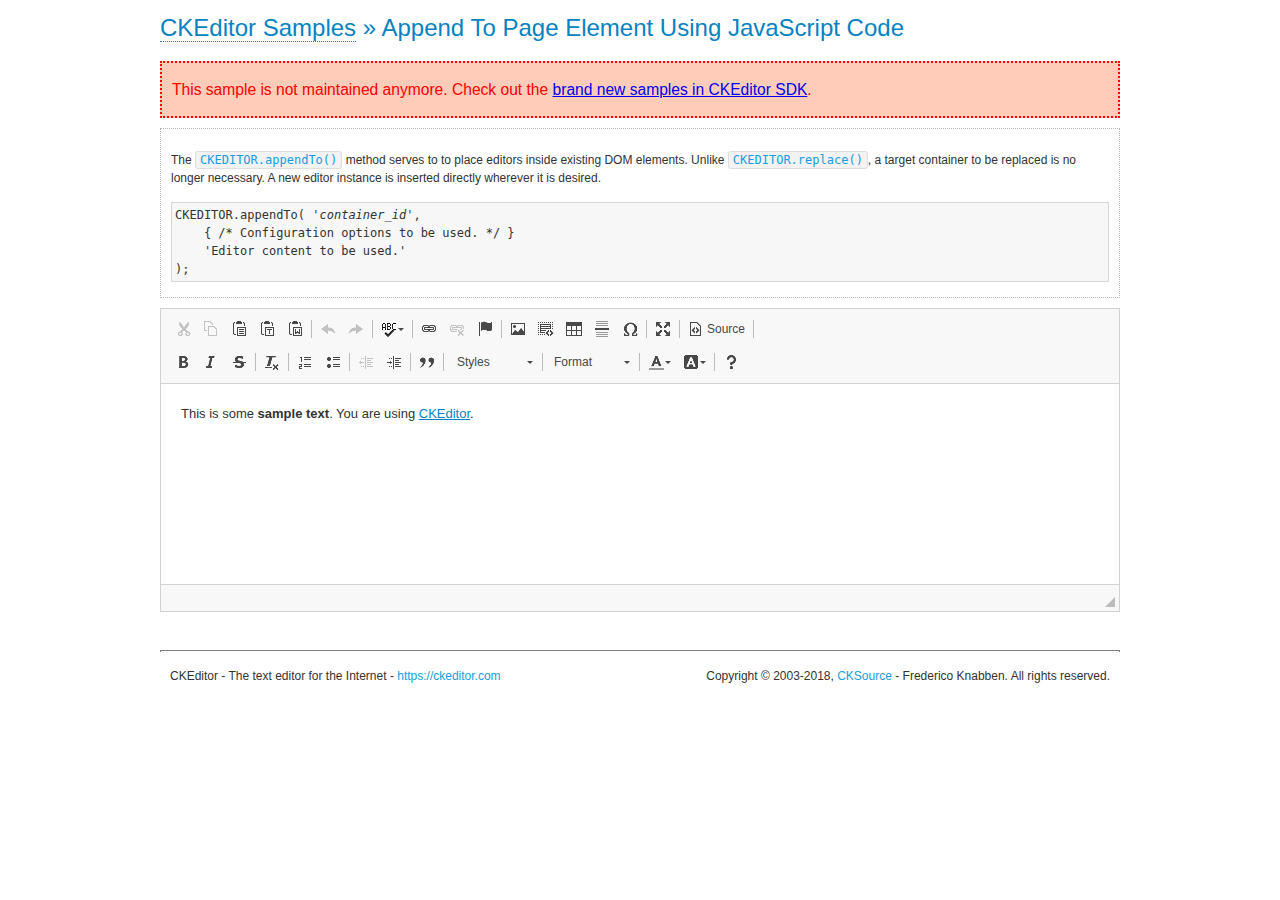
<file: admin/ckeditor/samples/old/appendto.html>
<!DOCTYPE html>
<!--
Copyright (c) 2003-2018, CKSource - Frederico Knabben. All rights reserved.
For licensing, see LICENSE.md or https://ckeditor.com/legal/ckeditor-oss-license
-->
<html>
<head>
	<meta charset="utf-8">
	<title>Append To Page Element Using JavaScript Code &mdash; CKEditor Sample</title>
	<script src="../../ckeditor.js"></script>
	<link rel="stylesheet" href="sample.css">
</head>
<body>
	<h1 class="samples">
		<a href="index.html">CKEditor Samples</a> &raquo; Append To Page Element Using JavaScript Code
	</h1>
	<div class="warning deprecated">
		This sample is not maintained anymore. Check out the <a href="https://sdk.ckeditor.com/">brand new samples in CKEditor SDK</a>.
	</div>
	<div id="section1">
		<div class="description">
			<p>
				The <code><a class="samples" href="https://docs.ckeditor.com/ckeditor4/docs/#!/api/CKEDITOR-method-appendTo">CKEDITOR.appendTo()</a></code> method serves to to place editors inside existing DOM elements. Unlike <code><a class="samples" href="https://docs.ckeditor.com/ckeditor4/docs/#!/api/CKEDITOR-method-replace">CKEDITOR.replace()</a></code>,
				a target container to be replaced is no longer necessary. A new editor
				instance is inserted directly wherever it is desired.
			</p>
<pre class="samples">CKEDITOR.appendTo( '<em>container_id</em>',
	{ /* Configuration options to be used. */ }
	'Editor content to be used.'
);</pre>
		</div>
		<script>

			// This call can be placed at any point after the
			// DOM element to append CKEditor to or inside the <head><script>
			// in a window.onload event handler.

			// Append a CKEditor instance using the default configuration and the
			// provided content to the <div> element of ID "section1".
			CKEDITOR.appendTo( 'section1',
				null,
				'<p>This is some <strong>sample text</strong>. You are using <a href="https://ckeditor.com/">CKEditor</a>.</p>'
			);

		</script>
	</div>
	<br>
	<div id="footer">
		<hr>
		<p>
			CKEditor - The text editor for the Internet - <a class="samples" href="https://ckeditor.com/">https://ckeditor.com</a>
		</p>
		<p id="copy">
			Copyright &copy; 2003-2018, <a class="samples" href="https://cksource.com/">CKSource</a> - Frederico
			Knabben. All rights reserved.
		</p>
	</div>
</body>
</html>
</file>
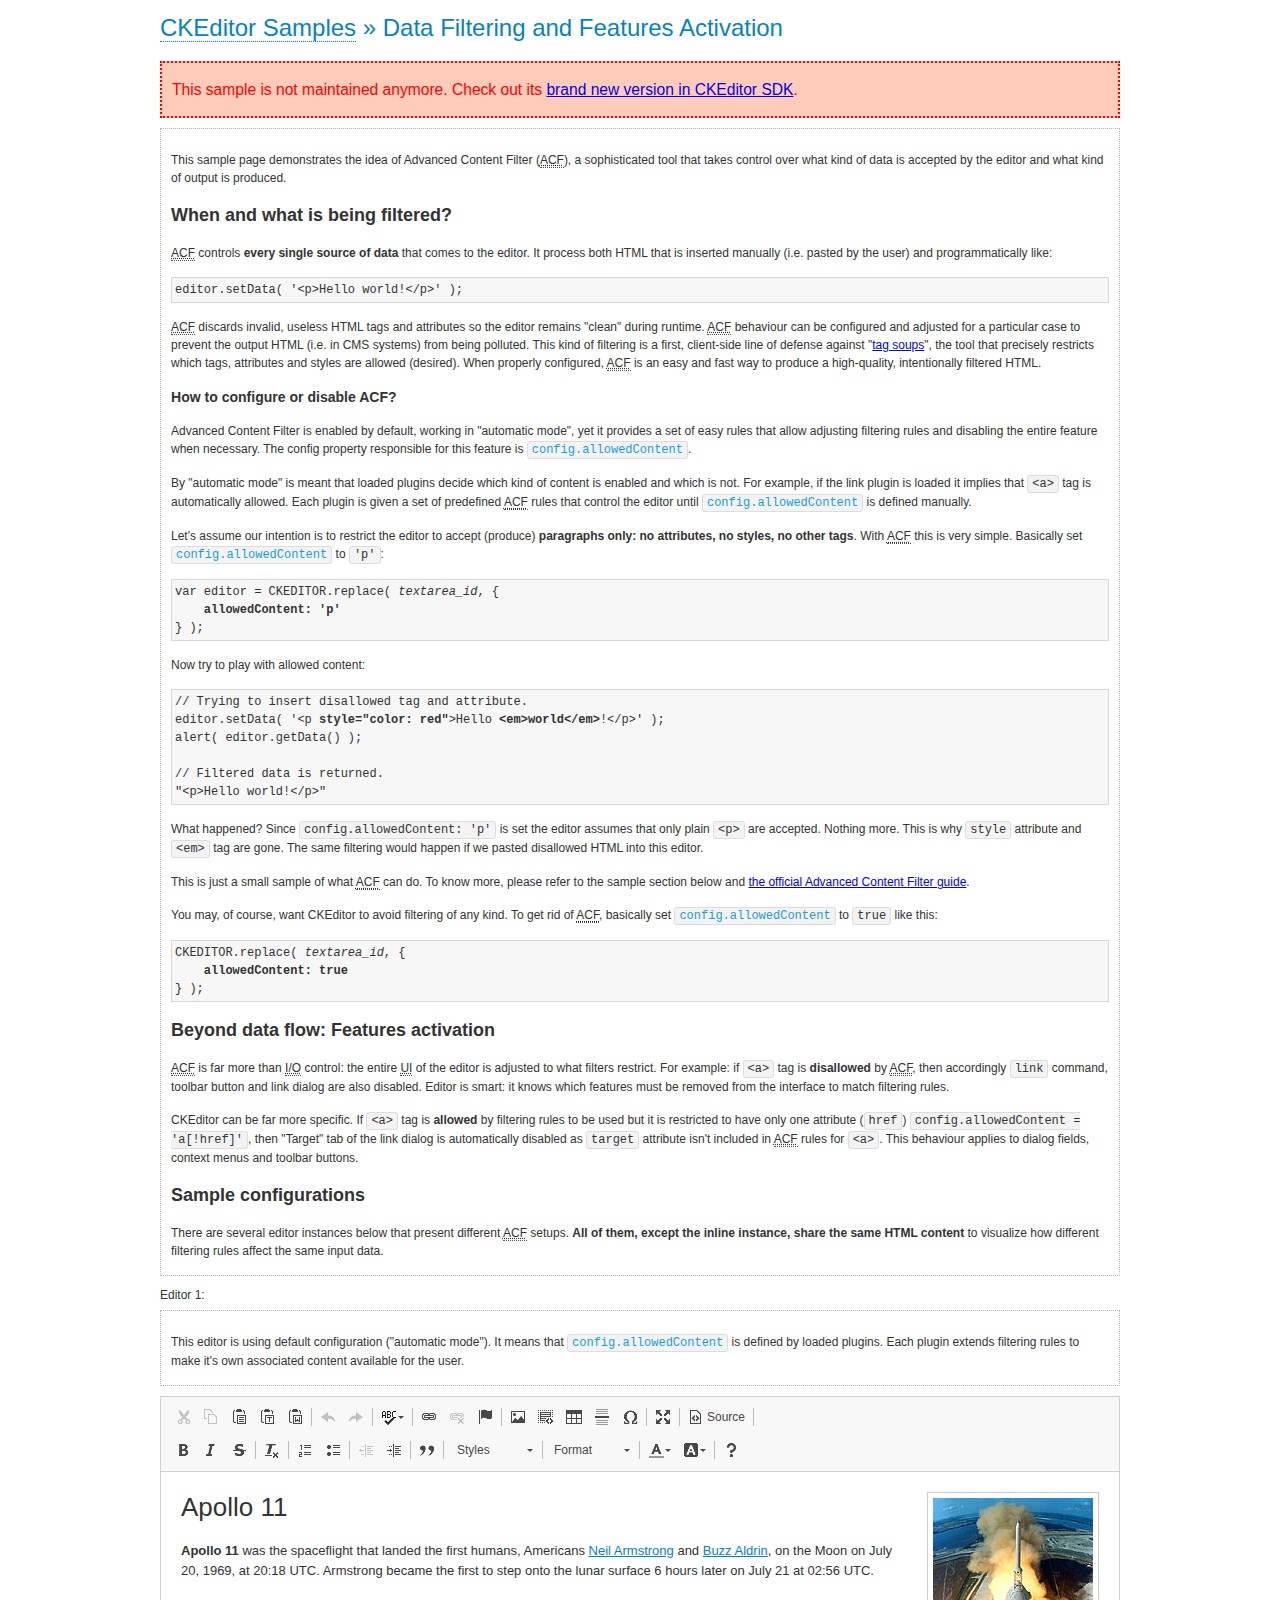
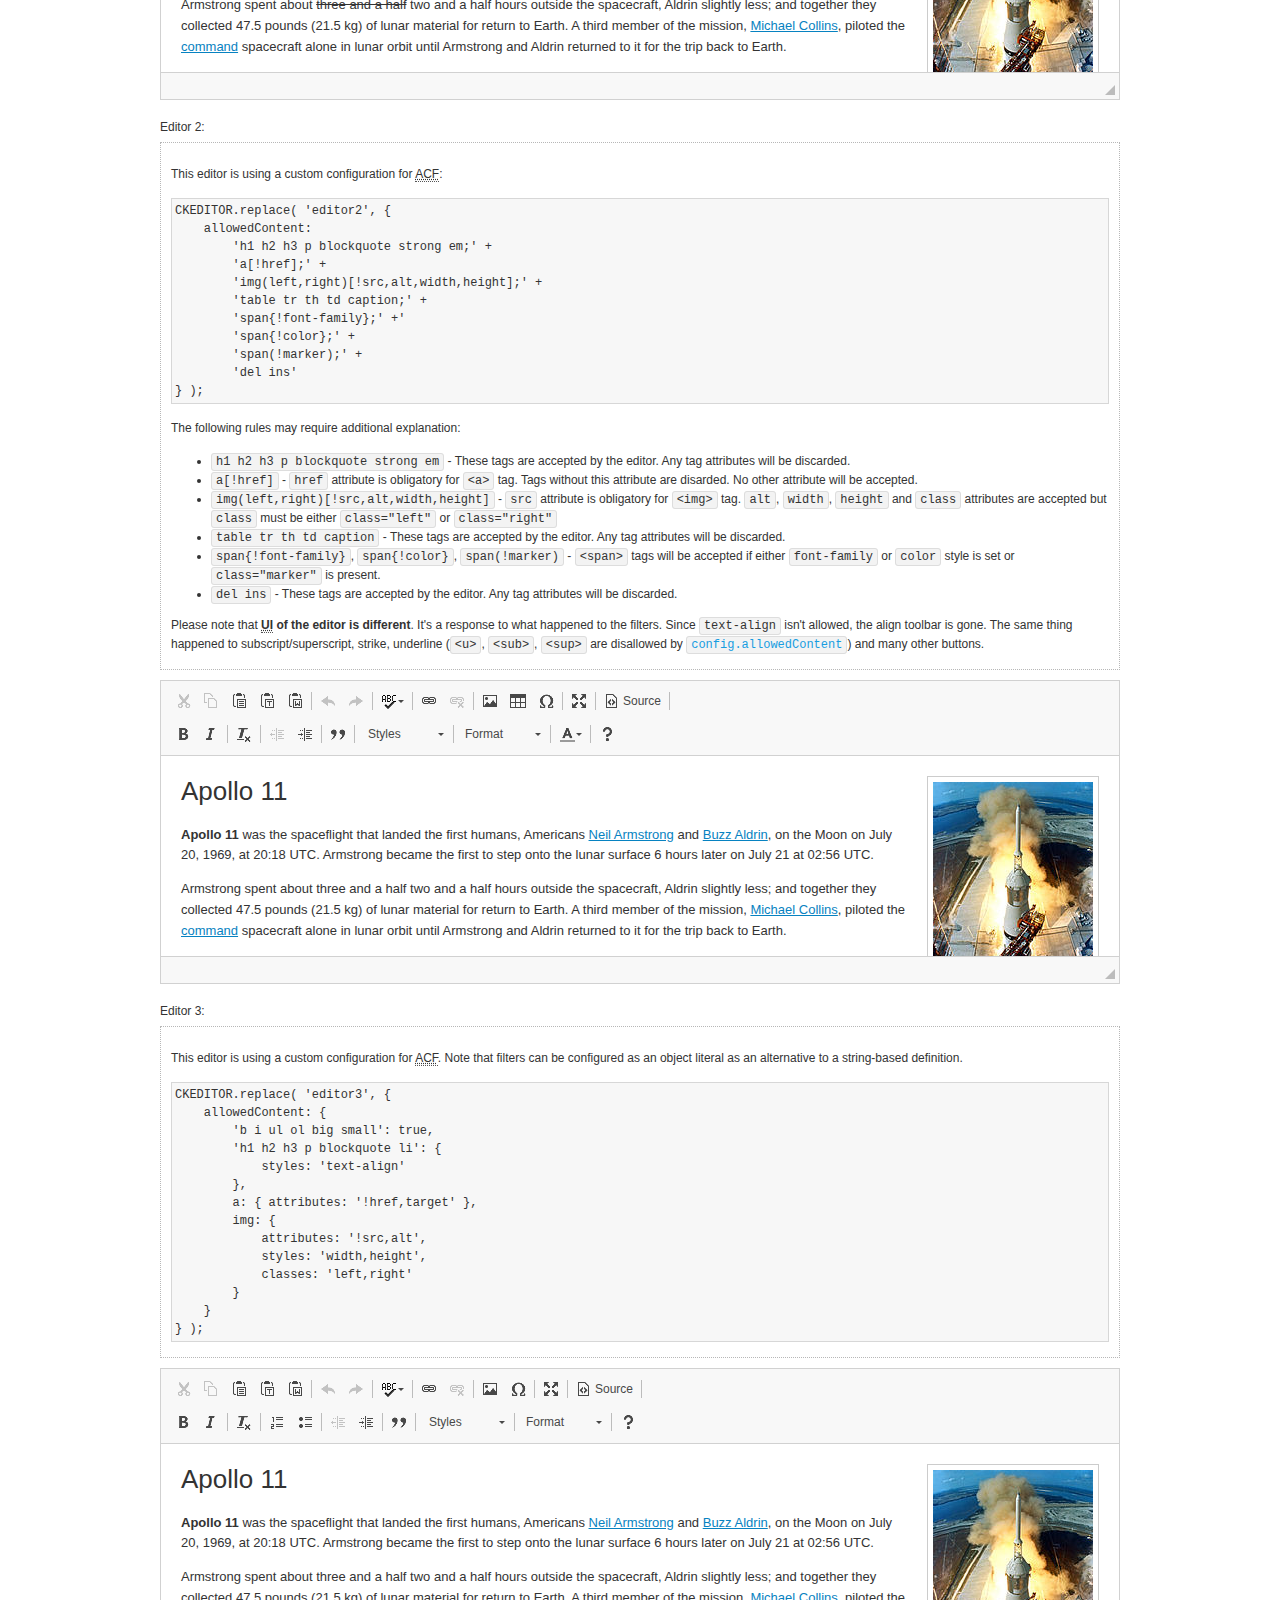
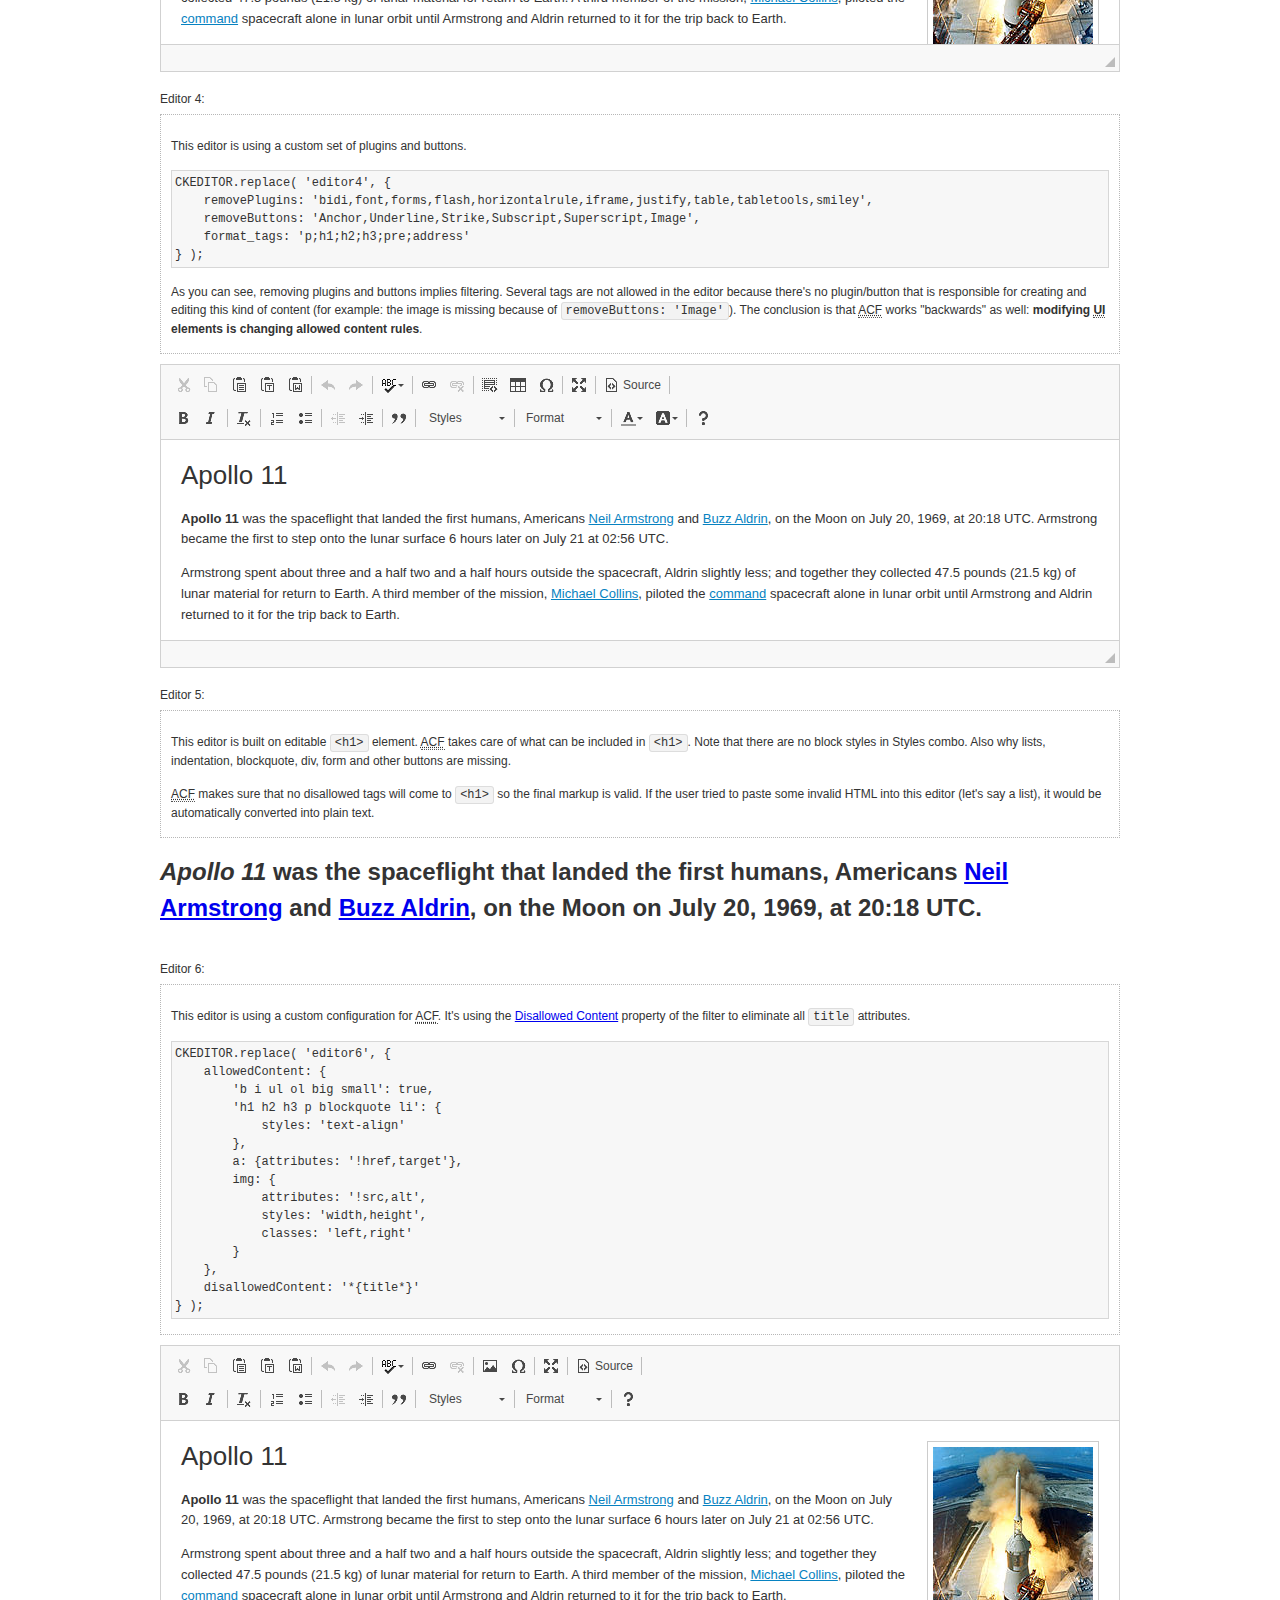
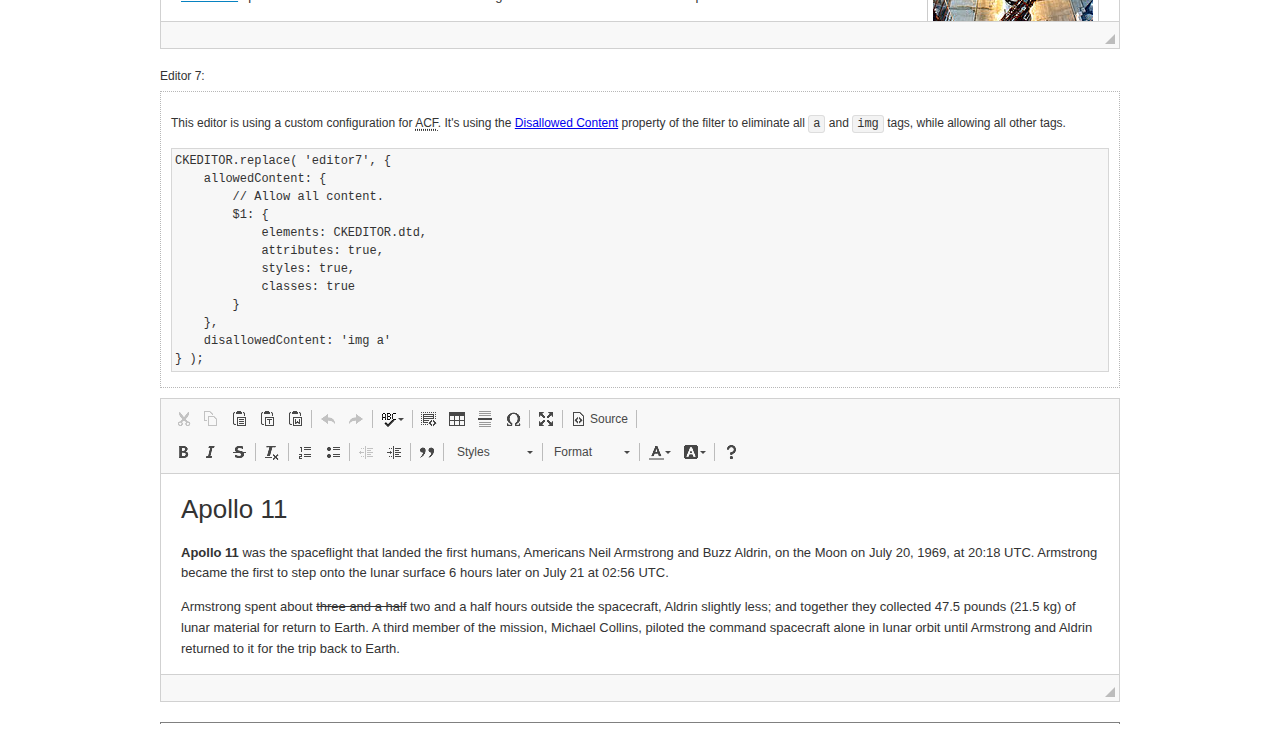
<file: admin/ckeditor/samples/old/datafiltering.html>
<!DOCTYPE html>
<!--
Copyright (c) 2003-2018, CKSource - Frederico Knabben. All rights reserved.
For licensing, see LICENSE.md or https://ckeditor.com/legal/ckeditor-oss-license
-->
<html>
<head>
	<meta charset="utf-8">
	<title>Data Filtering &mdash; CKEditor Sample</title>
	<script src="../../ckeditor.js"></script>
	<link rel="stylesheet" href="sample.css">
	<script>
		// Remove advanced tabs for all editors.
		CKEDITOR.config.removeDialogTabs = 'image:advanced;link:advanced;flash:advanced;creatediv:advanced;editdiv:advanced';
	</script>
</head>
<body>
	<h1 class="samples">
		<a href="index.html">CKEditor Samples</a> &raquo; Data Filtering and Features Activation
	</h1>
	<div class="warning deprecated">
		This sample is not maintained anymore. Check out its <a href="https://sdk.ckeditor.com/samples/acf.html">brand new version in CKEditor SDK</a>.
	</div>
	<div class="description">
		<p>
			This sample page demonstrates the idea of Advanced Content Filter
			(<abbr title="Advanced Content Filter">ACF</abbr>), a sophisticated
			tool that takes control over what kind of data is accepted by the editor and what
			kind of output is produced.
		</p>
		<h2>When and what is being filtered?</h2>
		<p>
			<abbr title="Advanced Content Filter">ACF</abbr> controls
			<strong>every single source of data</strong> that comes to the editor.
			It process both HTML that is inserted manually (i.e. pasted by the user)
			and programmatically like:
		</p>
<pre class="samples">
editor.setData( '&lt;p&gt;Hello world!&lt;/p&gt;' );
</pre>
		<p>
			<abbr title="Advanced Content Filter">ACF</abbr> discards invalid,
			useless HTML tags and attributes so the editor remains "clean" during
			runtime. <abbr title="Advanced Content Filter">ACF</abbr> behaviour
			can be configured and adjusted for a particular case to prevent the
			output HTML (i.e. in CMS systems) from being polluted.

			This kind of filtering is a first, client-side line of defense
			against "<a href="http://en.wikipedia.org/wiki/Tag_soup">tag soups</a>",
			the tool that precisely restricts which tags, attributes and styles
			are allowed (desired). When properly configured, <abbr title="Advanced Content Filter">ACF</abbr>
			is an easy and fast way to produce a high-quality, intentionally filtered HTML.
		</p>

		<h3>How to configure or disable ACF?</h3>
		<p>
			Advanced Content Filter is enabled by default, working in "automatic mode", yet
			it provides a set of easy rules that allow adjusting filtering rules
			and disabling the entire feature when necessary. The config property
			responsible for this feature is <code><a class="samples"
			href="https://docs.ckeditor.com/ckeditor4/docs/#!/api/CKEDITOR.config-cfg-allowedContent">config.allowedContent</a></code>.
		</p>
		<p>
			By "automatic mode" is meant that loaded plugins decide which kind
			of content is enabled and which is not. For example, if the link
			plugin is loaded it implies that <code>&lt;a&gt;</code> tag is
			automatically allowed. Each plugin is given a set
			of predefined <abbr title="Advanced Content Filter">ACF</abbr> rules
			that control the editor until <code><a class="samples"
			href="https://docs.ckeditor.com/ckeditor4/docs/#!/api/CKEDITOR.config-cfg-allowedContent">
			config.allowedContent</a></code>
			is defined manually.
		</p>
		<p>
			Let's assume our intention is to restrict the editor to accept (produce) <strong>paragraphs
			only: no attributes, no styles, no other tags</strong>.
			With <abbr title="Advanced Content Filter">ACF</abbr>
			this is very simple. Basically set <code><a class="samples"
			href="https://docs.ckeditor.com/ckeditor4/docs/#!/api/CKEDITOR.config-cfg-allowedContent">
			config.allowedContent</a></code> to <code>'p'</code>:
		</p>
<pre class="samples">
var editor = CKEDITOR.replace( <em>textarea_id</em>, {
	<strong>allowedContent: 'p'</strong>
} );
</pre>
		<p>
			Now try to play with allowed content:
		</p>
<pre class="samples">
// Trying to insert disallowed tag and attribute.
editor.setData( '&lt;p <strong>style="color: red"</strong>&gt;Hello <strong>&lt;em&gt;world&lt;/em&gt;</strong>!&lt;/p&gt;' );
alert( editor.getData() );

// Filtered data is returned.
"&lt;p&gt;Hello world!&lt;/p&gt;"
</pre>
		<p>
			What happened? Since <code>config.allowedContent: 'p'</code> is set the editor assumes
			that only plain <code>&lt;p&gt;</code> are accepted. Nothing more. This is why
			<code>style</code> attribute and <code>&lt;em&gt;</code> tag are gone. The same
			filtering would happen if we pasted disallowed HTML into this editor.
		</p>
		<p>
			This is just a small sample of what <abbr title="Advanced Content Filter">ACF</abbr>
			can do. To know more, please refer to the sample section below and
			<a href="https://docs.ckeditor.com/ckeditor4/docs/#!/guide/dev_advanced_content_filter">the official Advanced Content Filter guide</a>.
		</p>
		<p>
			You may, of course, want CKEditor to avoid filtering of any kind.
			To get rid of <abbr title="Advanced Content Filter">ACF</abbr>,
			basically set <code><a class="samples"
			href="https://docs.ckeditor.com/ckeditor4/docs/#!/api/CKEDITOR.config-cfg-allowedContent">
			config.allowedContent</a></code> to <code>true</code> like this:
		</p>
<pre class="samples">
CKEDITOR.replace( <em>textarea_id</em>, {
	<strong>allowedContent: true</strong>
} );
</pre>

		<h2>Beyond data flow: Features activation</h2>
		<p>
			<abbr title="Advanced Content Filter">ACF</abbr> is far more than
			<abbr title="Input/Output">I/O</abbr> control: the entire
			<abbr title="User Interface">UI</abbr> of the editor is adjusted to what
			filters restrict. For example: if <code>&lt;a&gt;</code> tag is
			<strong>disallowed</strong>
			by <abbr title="Advanced Content Filter">ACF</abbr>,
			then accordingly <code>link</code> command, toolbar button and link dialog
			are also disabled. Editor is smart: it knows which features must be
			removed from the interface to match filtering rules.
		</p>
		<p>
			CKEditor can be far more specific. If <code>&lt;a&gt;</code> tag is
			<strong>allowed</strong> by filtering rules to be used but it is restricted
			to have only one attribute (<code>href</code>)
			<code>config.allowedContent = 'a[!href]'</code>, then
			"Target" tab of the link dialog is automatically disabled as <code>target</code>
			attribute isn't included in <abbr title="Advanced Content Filter">ACF</abbr> rules
			for <code>&lt;a&gt;</code>. This behaviour applies to dialog fields, context
			menus and toolbar buttons.
		</p>

		<h2>Sample configurations</h2>
		<p>
			There are several editor instances below that present different
			<abbr title="Advanced Content Filter">ACF</abbr> setups. <strong>All of them,
			except the inline instance, share the same HTML content</strong> to visualize
			how different filtering rules affect the same input data.
		</p>
	</div>

	<div>
		<label for="editor1">
			Editor 1:
		</label>
		<div class="description">
			<p>
				This editor is using default configuration ("automatic mode"). It means that
				<code><a class="samples"
				href="https://docs.ckeditor.com/ckeditor4/docs/#!/api/CKEDITOR.config-cfg-allowedContent">
				config.allowedContent</a></code> is defined by loaded plugins.
				Each plugin extends filtering rules to make it's own associated content
				available for the user.
			</p>
		</div>
		<textarea cols="80" id="editor1" name="editor1" rows="10">
			&lt;h1&gt;&lt;img alt=&quot;Saturn V carrying Apollo 11&quot; class=&quot;right&quot; src=&quot;assets/sample.jpg&quot;/&gt; Apollo 11&lt;/h1&gt; &lt;p&gt;&lt;b&gt;Apollo 11&lt;/b&gt; was the spaceflight that landed the first humans, Americans &lt;a href=&quot;http://en.wikipedia.org/wiki/Neil_Armstrong&quot; title=&quot;Neil Armstrong&quot;&gt;Neil Armstrong&lt;/a&gt; and &lt;a href=&quot;http://en.wikipedia.org/wiki/Buzz_Aldrin&quot; title=&quot;Buzz Aldrin&quot;&gt;Buzz Aldrin&lt;/a&gt;, on the Moon on July 20, 1969, at 20:18 UTC. Armstrong became the first to step onto the lunar surface 6 hours later on July 21 at 02:56 UTC.&lt;/p&gt; &lt;p&gt;Armstrong spent about &lt;s&gt;three and a half&lt;/s&gt; two and a half hours outside the spacecraft, Aldrin slightly less; and together they collected 47.5 pounds (21.5&amp;nbsp;kg) of lunar material for return to Earth. A third member of the mission, &lt;a href=&quot;http://en.wikipedia.org/wiki/Michael_Collins_(astronaut)&quot; title=&quot;Michael Collins (astronaut)&quot;&gt;Michael Collins&lt;/a&gt;, piloted the &lt;a href=&quot;http://en.wikipedia.org/wiki/Apollo_Command/Service_Module&quot; title=&quot;Apollo Command/Service Module&quot;&gt;command&lt;/a&gt; spacecraft alone in lunar orbit until Armstrong and Aldrin returned to it for the trip back to Earth.&lt;/p&gt; &lt;h2&gt;Broadcasting and &lt;em&gt;quotes&lt;/em&gt; &lt;a id=&quot;quotes&quot; name=&quot;quotes&quot;&gt;&lt;/a&gt;&lt;/h2&gt; &lt;p&gt;Broadcast on live TV to a world-wide audience, Armstrong stepped onto the lunar surface and described the event as:&lt;/p&gt; &lt;blockquote&gt;&lt;p&gt;One small step for [a] man, one giant leap for mankind.&lt;/p&gt;&lt;/blockquote&gt; &lt;p&gt;Apollo 11 effectively ended the &lt;a href=&quot;http://en.wikipedia.org/wiki/Space_Race&quot; title=&quot;Space Race&quot;&gt;Space Race&lt;/a&gt; and fulfilled a national goal proposed in 1961 by the late U.S. President &lt;a href=&quot;http://en.wikipedia.org/wiki/John_F._Kennedy&quot; title=&quot;John F. Kennedy&quot;&gt;John F. Kennedy&lt;/a&gt; in a speech before the United States Congress:&lt;/p&gt; &lt;blockquote&gt;&lt;p&gt;[...] before this decade is out, of landing a man on the Moon and returning him safely to the Earth.&lt;/p&gt;&lt;/blockquote&gt; &lt;h2&gt;Technical details &lt;a id=&quot;tech-details&quot; name=&quot;tech-details&quot;&gt;&lt;/a&gt;&lt;/h2&gt; &lt;table align=&quot;right&quot; border=&quot;1&quot; bordercolor=&quot;#ccc&quot; cellpadding=&quot;5&quot; cellspacing=&quot;0&quot; style=&quot;border-collapse:collapse;margin:10px 0 10px 15px;&quot;&gt; &lt;caption&gt;&lt;strong&gt;Mission crew&lt;/strong&gt;&lt;/caption&gt; &lt;thead&gt; &lt;tr&gt; &lt;th scope=&quot;col&quot;&gt;Position&lt;/th&gt; &lt;th scope=&quot;col&quot;&gt;Astronaut&lt;/th&gt; &lt;/tr&gt; &lt;/thead&gt; &lt;tbody&gt; &lt;tr&gt; &lt;td&gt;Commander&lt;/td&gt; &lt;td&gt;Neil A. Armstrong&lt;/td&gt; &lt;/tr&gt; &lt;tr&gt; &lt;td&gt;Command Module Pilot&lt;/td&gt; &lt;td&gt;Michael Collins&lt;/td&gt; &lt;/tr&gt; &lt;tr&gt; &lt;td&gt;Lunar Module Pilot&lt;/td&gt; &lt;td&gt;Edwin &amp;quot;Buzz&amp;quot; E. Aldrin, Jr.&lt;/td&gt; &lt;/tr&gt; &lt;/tbody&gt; &lt;/table&gt; &lt;p&gt;Launched by a &lt;strong&gt;Saturn V&lt;/strong&gt; rocket from &lt;a href=&quot;http://en.wikipedia.org/wiki/Kennedy_Space_Center&quot; title=&quot;Kennedy Space Center&quot;&gt;Kennedy Space Center&lt;/a&gt; in Merritt Island, Florida on July 16, Apollo 11 was the fifth manned mission of &lt;a href=&quot;http://en.wikipedia.org/wiki/NASA&quot; title=&quot;NASA&quot;&gt;NASA&lt;/a&gt;&amp;#39;s Apollo program. The Apollo spacecraft had three parts:&lt;/p&gt; &lt;ol&gt; &lt;li&gt;&lt;strong&gt;Command Module&lt;/strong&gt; with a cabin for the three astronauts which was the only part which landed back on Earth&lt;/li&gt; &lt;li&gt;&lt;strong&gt;Service Module&lt;/strong&gt; which supported the Command Module with propulsion, electrical power, oxygen and water&lt;/li&gt; &lt;li&gt;&lt;strong&gt;Lunar Module&lt;/strong&gt; for landing on the Moon.&lt;/li&gt; &lt;/ol&gt; &lt;p&gt;After being sent to the Moon by the Saturn V&amp;#39;s upper stage, the astronauts separated the spacecraft from it and travelled for three days until they entered into lunar orbit. Armstrong and Aldrin then moved into the Lunar Module and landed in the &lt;a href=&quot;http://en.wikipedia.org/wiki/Mare_Tranquillitatis&quot; title=&quot;Mare Tranquillitatis&quot;&gt;Sea of Tranquility&lt;/a&gt;. They stayed a total of about 21 and a half hours on the lunar surface. After lifting off in the upper part of the Lunar Module and rejoining Collins in the Command Module, they returned to Earth and landed in the &lt;a href=&quot;http://en.wikipedia.org/wiki/Pacific_Ocean&quot; title=&quot;Pacific Ocean&quot;&gt;Pacific Ocean&lt;/a&gt; on July 24.&lt;/p&gt; &lt;hr/&gt; &lt;p style=&quot;text-align: right;&quot;&gt;&lt;small&gt;Source: &lt;a href=&quot;http://en.wikipedia.org/wiki/Apollo_11&quot;&gt;Wikipedia.org&lt;/a&gt;&lt;/small&gt;&lt;/p&gt;
		</textarea>

		<script>

			CKEDITOR.replace( 'editor1' );

		</script>
	</div>

	<br>

	<div>
		<label for="editor2">
			Editor 2:
		</label>
		<div class="description">
			<p>
				This editor is using a custom configuration for
				<abbr title="Advanced Content Filter">ACF</abbr>:
			</p>
<pre class="samples">
CKEDITOR.replace( 'editor2', {
	allowedContent:
		'h1 h2 h3 p blockquote strong em;' +
		'a[!href];' +
		'img(left,right)[!src,alt,width,height];' +
		'table tr th td caption;' +
		'span{!font-family};' +'
		'span{!color};' +
		'span(!marker);' +
		'del ins'
} );
</pre>
			<p>
				The following rules may require additional explanation:
			</p>
			<ul>
				<li>
					<code>h1 h2 h3 p blockquote strong em</code> - These tags
					are accepted by the editor. Any tag attributes will be discarded.
				</li>
				<li>
					<code>a[!href]</code> - <code>href</code> attribute is obligatory
					for <code>&lt;a&gt;</code> tag. Tags without this attribute
					are disarded. No other attribute will be accepted.
				</li>
				<li>
					<code>img(left,right)[!src,alt,width,height]</code> - <code>src</code>
					attribute is obligatory for <code>&lt;img&gt;</code> tag.
					<code>alt</code>, <code>width</code>, <code>height</code>
					and <code>class</code> attributes are accepted but
					<code>class</code> must be either <code>class="left"</code>
					or <code>class="right"</code>
				</li>
				<li>
					<code>table tr th td caption</code> - These tags
					are accepted by the editor. Any tag attributes will be discarded.
				</li>
				<li>
					<code>span{!font-family}</code>, <code>span{!color}</code>,
					<code>span(!marker)</code> - <code>&lt;span&gt;</code> tags
					will be accepted if either <code>font-family</code> or
					<code>color</code> style is set or <code>class="marker"</code>
					is present.
				</li>
				<li>
					<code>del ins</code> - These tags
					are accepted by the editor. Any tag attributes will be discarded.
				</li>
			</ul>
			<p>
				Please note that <strong><abbr title="User Interface">UI</abbr> of the
				editor is different</strong>. It's a response to what happened to the filters.
				Since <code>text-align</code> isn't allowed, the align toolbar is gone.
				The same thing happened to subscript/superscript, strike, underline
				(<code>&lt;u&gt;</code>, <code>&lt;sub&gt;</code>, <code>&lt;sup&gt;</code>
				are disallowed by <code><a class="samples"
				href="https://docs.ckeditor.com/ckeditor4/docs/#!/api/CKEDITOR.config-cfg-allowedContent">
				config.allowedContent</a></code>) and many other buttons.
			</p>
		</div>
		<textarea cols="80" id="editor2" name="editor2" rows="10">
			&lt;h1&gt;&lt;img alt=&quot;Saturn V carrying Apollo 11&quot; class=&quot;right&quot; src=&quot;assets/sample.jpg&quot;/&gt; Apollo 11&lt;/h1&gt; &lt;p&gt;&lt;b&gt;Apollo 11&lt;/b&gt; was the spaceflight that landed the first humans, Americans &lt;a href=&quot;http://en.wikipedia.org/wiki/Neil_Armstrong&quot; title=&quot;Neil Armstrong&quot;&gt;Neil Armstrong&lt;/a&gt; and &lt;a href=&quot;http://en.wikipedia.org/wiki/Buzz_Aldrin&quot; title=&quot;Buzz Aldrin&quot;&gt;Buzz Aldrin&lt;/a&gt;, on the Moon on July 20, 1969, at 20:18 UTC. Armstrong became the first to step onto the lunar surface 6 hours later on July 21 at 02:56 UTC.&lt;/p&gt; &lt;p&gt;Armstrong spent about &lt;s&gt;three and a half&lt;/s&gt; two and a half hours outside the spacecraft, Aldrin slightly less; and together they collected 47.5 pounds (21.5&amp;nbsp;kg) of lunar material for return to Earth. A third member of the mission, &lt;a href=&quot;http://en.wikipedia.org/wiki/Michael_Collins_(astronaut)&quot; title=&quot;Michael Collins (astronaut)&quot;&gt;Michael Collins&lt;/a&gt;, piloted the &lt;a href=&quot;http://en.wikipedia.org/wiki/Apollo_Command/Service_Module&quot; title=&quot;Apollo Command/Service Module&quot;&gt;command&lt;/a&gt; spacecraft alone in lunar orbit until Armstrong and Aldrin returned to it for the trip back to Earth.&lt;/p&gt; &lt;h2&gt;Broadcasting and &lt;em&gt;quotes&lt;/em&gt; &lt;a id=&quot;quotes&quot; name=&quot;quotes&quot;&gt;&lt;/a&gt;&lt;/h2&gt; &lt;p&gt;Broadcast on live TV to a world-wide audience, Armstrong stepped onto the lunar surface and described the event as:&lt;/p&gt; &lt;blockquote&gt;&lt;p&gt;One small step for [a] man, one giant leap for mankind.&lt;/p&gt;&lt;/blockquote&gt; &lt;p&gt;Apollo 11 effectively ended the &lt;a href=&quot;http://en.wikipedia.org/wiki/Space_Race&quot; title=&quot;Space Race&quot;&gt;Space Race&lt;/a&gt; and fulfilled a national goal proposed in 1961 by the late U.S. President &lt;a href=&quot;http://en.wikipedia.org/wiki/John_F._Kennedy&quot; title=&quot;John F. Kennedy&quot;&gt;John F. Kennedy&lt;/a&gt; in a speech before the United States Congress:&lt;/p&gt; &lt;blockquote&gt;&lt;p&gt;[...] before this decade is out, of landing a man on the Moon and returning him safely to the Earth.&lt;/p&gt;&lt;/blockquote&gt; &lt;h2&gt;Technical details &lt;a id=&quot;tech-details&quot; name=&quot;tech-details&quot;&gt;&lt;/a&gt;&lt;/h2&gt; &lt;table align=&quot;right&quot; border=&quot;1&quot; bordercolor=&quot;#ccc&quot; cellpadding=&quot;5&quot; cellspacing=&quot;0&quot; style=&quot;border-collapse:collapse;margin:10px 0 10px 15px;&quot;&gt; &lt;caption&gt;&lt;strong&gt;Mission crew&lt;/strong&gt;&lt;/caption&gt; &lt;thead&gt; &lt;tr&gt; &lt;th scope=&quot;col&quot;&gt;Position&lt;/th&gt; &lt;th scope=&quot;col&quot;&gt;Astronaut&lt;/th&gt; &lt;/tr&gt; &lt;/thead&gt; &lt;tbody&gt; &lt;tr&gt; &lt;td&gt;Commander&lt;/td&gt; &lt;td&gt;Neil A. Armstrong&lt;/td&gt; &lt;/tr&gt; &lt;tr&gt; &lt;td&gt;Command Module Pilot&lt;/td&gt; &lt;td&gt;Michael Collins&lt;/td&gt; &lt;/tr&gt; &lt;tr&gt; &lt;td&gt;Lunar Module Pilot&lt;/td&gt; &lt;td&gt;Edwin &amp;quot;Buzz&amp;quot; E. Aldrin, Jr.&lt;/td&gt; &lt;/tr&gt; &lt;/tbody&gt; &lt;/table&gt; &lt;p&gt;Launched by a &lt;strong&gt;Saturn V&lt;/strong&gt; rocket from &lt;a href=&quot;http://en.wikipedia.org/wiki/Kennedy_Space_Center&quot; title=&quot;Kennedy Space Center&quot;&gt;Kennedy Space Center&lt;/a&gt; in Merritt Island, Florida on July 16, Apollo 11 was the fifth manned mission of &lt;a href=&quot;http://en.wikipedia.org/wiki/NASA&quot; title=&quot;NASA&quot;&gt;NASA&lt;/a&gt;&amp;#39;s Apollo program. The Apollo spacecraft had three parts:&lt;/p&gt; &lt;ol&gt; &lt;li&gt;&lt;strong&gt;Command Module&lt;/strong&gt; with a cabin for the three astronauts which was the only part which landed back on Earth&lt;/li&gt; &lt;li&gt;&lt;strong&gt;Service Module&lt;/strong&gt; which supported the Command Module with propulsion, electrical power, oxygen and water&lt;/li&gt; &lt;li&gt;&lt;strong&gt;Lunar Module&lt;/strong&gt; for landing on the Moon.&lt;/li&gt; &lt;/ol&gt; &lt;p&gt;After being sent to the Moon by the Saturn V&amp;#39;s upper stage, the astronauts separated the spacecraft from it and travelled for three days until they entered into lunar orbit. Armstrong and Aldrin then moved into the Lunar Module and landed in the &lt;a href=&quot;http://en.wikipedia.org/wiki/Mare_Tranquillitatis&quot; title=&quot;Mare Tranquillitatis&quot;&gt;Sea of Tranquility&lt;/a&gt;. They stayed a total of about 21 and a half hours on the lunar surface. After lifting off in the upper part of the Lunar Module and rejoining Collins in the Command Module, they returned to Earth and landed in the &lt;a href=&quot;http://en.wikipedia.org/wiki/Pacific_Ocean&quot; title=&quot;Pacific Ocean&quot;&gt;Pacific Ocean&lt;/a&gt; on July 24.&lt;/p&gt; &lt;hr/&gt; &lt;p style=&quot;text-align: right;&quot;&gt;&lt;small&gt;Source: &lt;a href=&quot;http://en.wikipedia.org/wiki/Apollo_11&quot;&gt;Wikipedia.org&lt;/a&gt;&lt;/small&gt;&lt;/p&gt;
		</textarea>
		<script>

			CKEDITOR.replace( 'editor2', {
				allowedContent:
					'h1 h2 h3 p blockquote strong em;' +
					'a[!href];' +
					'img(left,right)[!src,alt,width,height];' +
					'table tr th td caption;' +
					'span{!font-family};' +
					'span{!color};' +
					'span(!marker);' +
					'del ins'
			} );

		</script>
	</div>

	<br>

	<div>
		<label for="editor3">
			Editor 3:
		</label>
		<div class="description">
			<p>
				This editor is using a custom configuration for
				<abbr title="Advanced Content Filter">ACF</abbr>.
				Note that filters can be configured as an object literal
				as an alternative to a string-based definition.
			</p>
<pre class="samples">
CKEDITOR.replace( 'editor3', {
	allowedContent: {
		'b i ul ol big small': true,
		'h1 h2 h3 p blockquote li': {
			styles: 'text-align'
		},
		a: { attributes: '!href,target' },
		img: {
			attributes: '!src,alt',
			styles: 'width,height',
			classes: 'left,right'
		}
	}
} );
</pre>
		</div>
		<textarea cols="80" id="editor3" name="editor3" rows="10">
			&lt;h1&gt;&lt;img alt=&quot;Saturn V carrying Apollo 11&quot; class=&quot;right&quot; src=&quot;assets/sample.jpg&quot;/&gt; Apollo 11&lt;/h1&gt; &lt;p&gt;&lt;b&gt;Apollo 11&lt;/b&gt; was the spaceflight that landed the first humans, Americans &lt;a href=&quot;http://en.wikipedia.org/wiki/Neil_Armstrong&quot; title=&quot;Neil Armstrong&quot;&gt;Neil Armstrong&lt;/a&gt; and &lt;a href=&quot;http://en.wikipedia.org/wiki/Buzz_Aldrin&quot; title=&quot;Buzz Aldrin&quot;&gt;Buzz Aldrin&lt;/a&gt;, on the Moon on July 20, 1969, at 20:18 UTC. Armstrong became the first to step onto the lunar surface 6 hours later on July 21 at 02:56 UTC.&lt;/p&gt; &lt;p&gt;Armstrong spent about &lt;s&gt;three and a half&lt;/s&gt; two and a half hours outside the spacecraft, Aldrin slightly less; and together they collected 47.5 pounds (21.5&amp;nbsp;kg) of lunar material for return to Earth. A third member of the mission, &lt;a href=&quot;http://en.wikipedia.org/wiki/Michael_Collins_(astronaut)&quot; title=&quot;Michael Collins (astronaut)&quot;&gt;Michael Collins&lt;/a&gt;, piloted the &lt;a href=&quot;http://en.wikipedia.org/wiki/Apollo_Command/Service_Module&quot; title=&quot;Apollo Command/Service Module&quot;&gt;command&lt;/a&gt; spacecraft alone in lunar orbit until Armstrong and Aldrin returned to it for the trip back to Earth.&lt;/p&gt; &lt;h2&gt;Broadcasting and &lt;em&gt;quotes&lt;/em&gt; &lt;a id=&quot;quotes&quot; name=&quot;quotes&quot;&gt;&lt;/a&gt;&lt;/h2&gt; &lt;p&gt;Broadcast on live TV to a world-wide audience, Armstrong stepped onto the lunar surface and described the event as:&lt;/p&gt; &lt;blockquote&gt;&lt;p&gt;One small step for [a] man, one giant leap for mankind.&lt;/p&gt;&lt;/blockquote&gt; &lt;p&gt;Apollo 11 effectively ended the &lt;a href=&quot;http://en.wikipedia.org/wiki/Space_Race&quot; title=&quot;Space Race&quot;&gt;Space Race&lt;/a&gt; and fulfilled a national goal proposed in 1961 by the late U.S. President &lt;a href=&quot;http://en.wikipedia.org/wiki/John_F._Kennedy&quot; title=&quot;John F. Kennedy&quot;&gt;John F. Kennedy&lt;/a&gt; in a speech before the United States Congress:&lt;/p&gt; &lt;blockquote&gt;&lt;p&gt;[...] before this decade is out, of landing a man on the Moon and returning him safely to the Earth.&lt;/p&gt;&lt;/blockquote&gt; &lt;h2&gt;Technical details &lt;a id=&quot;tech-details&quot; name=&quot;tech-details&quot;&gt;&lt;/a&gt;&lt;/h2&gt; &lt;table align=&quot;right&quot; border=&quot;1&quot; bordercolor=&quot;#ccc&quot; cellpadding=&quot;5&quot; cellspacing=&quot;0&quot; style=&quot;border-collapse:collapse;margin:10px 0 10px 15px;&quot;&gt; &lt;caption&gt;&lt;strong&gt;Mission crew&lt;/strong&gt;&lt;/caption&gt; &lt;thead&gt; &lt;tr&gt; &lt;th scope=&quot;col&quot;&gt;Position&lt;/th&gt; &lt;th scope=&quot;col&quot;&gt;Astronaut&lt;/th&gt; &lt;/tr&gt; &lt;/thead&gt; &lt;tbody&gt; &lt;tr&gt; &lt;td&gt;Commander&lt;/td&gt; &lt;td&gt;Neil A. Armstrong&lt;/td&gt; &lt;/tr&gt; &lt;tr&gt; &lt;td&gt;Command Module Pilot&lt;/td&gt; &lt;td&gt;Michael Collins&lt;/td&gt; &lt;/tr&gt; &lt;tr&gt; &lt;td&gt;Lunar Module Pilot&lt;/td&gt; &lt;td&gt;Edwin &amp;quot;Buzz&amp;quot; E. Aldrin, Jr.&lt;/td&gt; &lt;/tr&gt; &lt;/tbody&gt; &lt;/table&gt; &lt;p&gt;Launched by a &lt;strong&gt;Saturn V&lt;/strong&gt; rocket from &lt;a href=&quot;http://en.wikipedia.org/wiki/Kennedy_Space_Center&quot; title=&quot;Kennedy Space Center&quot;&gt;Kennedy Space Center&lt;/a&gt; in Merritt Island, Florida on July 16, Apollo 11 was the fifth manned mission of &lt;a href=&quot;http://en.wikipedia.org/wiki/NASA&quot; title=&quot;NASA&quot;&gt;NASA&lt;/a&gt;&amp;#39;s Apollo program. The Apollo spacecraft had three parts:&lt;/p&gt; &lt;ol&gt; &lt;li&gt;&lt;strong&gt;Command Module&lt;/strong&gt; with a cabin for the three astronauts which was the only part which landed back on Earth&lt;/li&gt; &lt;li&gt;&lt;strong&gt;Service Module&lt;/strong&gt; which supported the Command Module with propulsion, electrical power, oxygen and water&lt;/li&gt; &lt;li&gt;&lt;strong&gt;Lunar Module&lt;/strong&gt; for landing on the Moon.&lt;/li&gt; &lt;/ol&gt; &lt;p&gt;After being sent to the Moon by the Saturn V&amp;#39;s upper stage, the astronauts separated the spacecraft from it and travelled for three days until they entered into lunar orbit. Armstrong and Aldrin then moved into the Lunar Module and landed in the &lt;a href=&quot;http://en.wikipedia.org/wiki/Mare_Tranquillitatis&quot; title=&quot;Mare Tranquillitatis&quot;&gt;Sea of Tranquility&lt;/a&gt;. They stayed a total of about 21 and a half hours on the lunar surface. After lifting off in the upper part of the Lunar Module and rejoining Collins in the Command Module, they returned to Earth and landed in the &lt;a href=&quot;http://en.wikipedia.org/wiki/Pacific_Ocean&quot; title=&quot;Pacific Ocean&quot;&gt;Pacific Ocean&lt;/a&gt; on July 24.&lt;/p&gt; &lt;hr/&gt; &lt;p style=&quot;text-align: right;&quot;&gt;&lt;small&gt;Source: &lt;a href=&quot;http://en.wikipedia.org/wiki/Apollo_11&quot;&gt;Wikipedia.org&lt;/a&gt;&lt;/small&gt;&lt;/p&gt;
		</textarea>
		<script>

			CKEDITOR.replace( 'editor3', {
				allowedContent: {
					'b i ul ol big small': true,
					'h1 h2 h3 p blockquote li': {
						styles: 'text-align'
					},
					a: { attributes: '!href,target' },
					img: {
						attributes: '!src,alt',
						styles: 'width,height',
						classes: 'left,right'
					}
				}
			} );

		</script>
	</div>

	<br>

	<div>
		<label for="editor4">
			Editor 4:
		</label>
		<div class="description">
			<p>
				This editor is using a custom set of plugins and buttons.
			</p>
<pre class="samples">
CKEDITOR.replace( 'editor4', {
	removePlugins: 'bidi,font,forms,flash,horizontalrule,iframe,justify,table,tabletools,smiley',
	removeButtons: 'Anchor,Underline,Strike,Subscript,Superscript,Image',
	format_tags: 'p;h1;h2;h3;pre;address'
} );
</pre>
			<p>
				As you can see, removing plugins and buttons implies filtering.
				Several tags are not allowed in the editor because there's no
				plugin/button that is responsible for creating and editing this
				kind of content (for example: the image is missing because
				of <code>removeButtons: 'Image'</code>). The conclusion is that
				<abbr title="Advanced Content Filter">ACF</abbr> works "backwards"
				as well: <strong>modifying <abbr title="User Interface">UI</abbr>
				elements is changing allowed content rules</strong>.
			</p>
		</div>
		<textarea cols="80" id="editor4" name="editor4" rows="10">
			&lt;h1&gt;&lt;img alt=&quot;Saturn V carrying Apollo 11&quot; class=&quot;right&quot; src=&quot;assets/sample.jpg&quot;/&gt; Apollo 11&lt;/h1&gt; &lt;p&gt;&lt;b&gt;Apollo 11&lt;/b&gt; was the spaceflight that landed the first humans, Americans &lt;a href=&quot;http://en.wikipedia.org/wiki/Neil_Armstrong&quot; title=&quot;Neil Armstrong&quot;&gt;Neil Armstrong&lt;/a&gt; and &lt;a href=&quot;http://en.wikipedia.org/wiki/Buzz_Aldrin&quot; title=&quot;Buzz Aldrin&quot;&gt;Buzz Aldrin&lt;/a&gt;, on the Moon on July 20, 1969, at 20:18 UTC. Armstrong became the first to step onto the lunar surface 6 hours later on July 21 at 02:56 UTC.&lt;/p&gt; &lt;p&gt;Armstrong spent about &lt;s&gt;three and a half&lt;/s&gt; two and a half hours outside the spacecraft, Aldrin slightly less; and together they collected 47.5 pounds (21.5&amp;nbsp;kg) of lunar material for return to Earth. A third member of the mission, &lt;a href=&quot;http://en.wikipedia.org/wiki/Michael_Collins_(astronaut)&quot; title=&quot;Michael Collins (astronaut)&quot;&gt;Michael Collins&lt;/a&gt;, piloted the &lt;a href=&quot;http://en.wikipedia.org/wiki/Apollo_Command/Service_Module&quot; title=&quot;Apollo Command/Service Module&quot;&gt;command&lt;/a&gt; spacecraft alone in lunar orbit until Armstrong and Aldrin returned to it for the trip back to Earth.&lt;/p&gt; &lt;h2&gt;Broadcasting and &lt;em&gt;quotes&lt;/em&gt; &lt;a id=&quot;quotes&quot; name=&quot;quotes&quot;&gt;&lt;/a&gt;&lt;/h2&gt; &lt;p&gt;Broadcast on live TV to a world-wide audience, Armstrong stepped onto the lunar surface and described the event as:&lt;/p&gt; &lt;blockquote&gt;&lt;p&gt;One small step for [a] man, one giant leap for mankind.&lt;/p&gt;&lt;/blockquote&gt; &lt;p&gt;Apollo 11 effectively ended the &lt;a href=&quot;http://en.wikipedia.org/wiki/Space_Race&quot; title=&quot;Space Race&quot;&gt;Space Race&lt;/a&gt; and fulfilled a national goal proposed in 1961 by the late U.S. President &lt;a href=&quot;http://en.wikipedia.org/wiki/John_F._Kennedy&quot; title=&quot;John F. Kennedy&quot;&gt;John F. Kennedy&lt;/a&gt; in a speech before the United States Congress:&lt;/p&gt; &lt;blockquote&gt;&lt;p&gt;[...] before this decade is out, of landing a man on the Moon and returning him safely to the Earth.&lt;/p&gt;&lt;/blockquote&gt; &lt;h2&gt;Technical details &lt;a id=&quot;tech-details&quot; name=&quot;tech-details&quot;&gt;&lt;/a&gt;&lt;/h2&gt; &lt;table align=&quot;right&quot; border=&quot;1&quot; bordercolor=&quot;#ccc&quot; cellpadding=&quot;5&quot; cellspacing=&quot;0&quot; style=&quot;border-collapse:collapse;margin:10px 0 10px 15px;&quot;&gt; &lt;caption&gt;&lt;strong&gt;Mission crew&lt;/strong&gt;&lt;/caption&gt; &lt;thead&gt; &lt;tr&gt; &lt;th scope=&quot;col&quot;&gt;Position&lt;/th&gt; &lt;th scope=&quot;col&quot;&gt;Astronaut&lt;/th&gt; &lt;/tr&gt; &lt;/thead&gt; &lt;tbody&gt; &lt;tr&gt; &lt;td&gt;Commander&lt;/td&gt; &lt;td&gt;Neil A. Armstrong&lt;/td&gt; &lt;/tr&gt; &lt;tr&gt; &lt;td&gt;Command Module Pilot&lt;/td&gt; &lt;td&gt;Michael Collins&lt;/td&gt; &lt;/tr&gt; &lt;tr&gt; &lt;td&gt;Lunar Module Pilot&lt;/td&gt; &lt;td&gt;Edwin &amp;quot;Buzz&amp;quot; E. Aldrin, Jr.&lt;/td&gt; &lt;/tr&gt; &lt;/tbody&gt; &lt;/table&gt; &lt;p&gt;Launched by a &lt;strong&gt;Saturn V&lt;/strong&gt; rocket from &lt;a href=&quot;http://en.wikipedia.org/wiki/Kennedy_Space_Center&quot; title=&quot;Kennedy Space Center&quot;&gt;Kennedy Space Center&lt;/a&gt; in Merritt Island, Florida on July 16, Apollo 11 was the fifth manned mission of &lt;a href=&quot;http://en.wikipedia.org/wiki/NASA&quot; title=&quot;NASA&quot;&gt;NASA&lt;/a&gt;&amp;#39;s Apollo program. The Apollo spacecraft had three parts:&lt;/p&gt; &lt;ol&gt; &lt;li&gt;&lt;strong&gt;Command Module&lt;/strong&gt; with a cabin for the three astronauts which was the only part which landed back on Earth&lt;/li&gt; &lt;li&gt;&lt;strong&gt;Service Module&lt;/strong&gt; which supported the Command Module with propulsion, electrical power, oxygen and water&lt;/li&gt; &lt;li&gt;&lt;strong&gt;Lunar Module&lt;/strong&gt; for landing on the Moon.&lt;/li&gt; &lt;/ol&gt; &lt;p&gt;After being sent to the Moon by the Saturn V&amp;#39;s upper stage, the astronauts separated the spacecraft from it and travelled for three days until they entered into lunar orbit. Armstrong and Aldrin then moved into the Lunar Module and landed in the &lt;a href=&quot;http://en.wikipedia.org/wiki/Mare_Tranquillitatis&quot; title=&quot;Mare Tranquillitatis&quot;&gt;Sea of Tranquility&lt;/a&gt;. They stayed a total of about 21 and a half hours on the lunar surface. After lifting off in the upper part of the Lunar Module and rejoining Collins in the Command Module, they returned to Earth and landed in the &lt;a href=&quot;http://en.wikipedia.org/wiki/Pacific_Ocean&quot; title=&quot;Pacific Ocean&quot;&gt;Pacific Ocean&lt;/a&gt; on July 24.&lt;/p&gt; &lt;hr/&gt; &lt;p style=&quot;text-align: right;&quot;&gt;&lt;small&gt;Source: &lt;a href=&quot;http://en.wikipedia.org/wiki/Apollo_11&quot;&gt;Wikipedia.org&lt;/a&gt;&lt;/small&gt;&lt;/p&gt;
		</textarea>
		<script>

			CKEDITOR.replace( 'editor4', {
				removePlugins: 'bidi,div,font,forms,flash,horizontalrule,iframe,justify,table,tabletools,smiley',
				removeButtons: 'Anchor,Underline,Strike,Subscript,Superscript,Image',
				format_tags: 'p;h1;h2;h3;pre;address'
			} );

		</script>
	</div>

	<br>

	<div>
		<label for="editor5">
			Editor 5:
		</label>
		<div class="description">
			<p>
				This editor is built on editable <code>&lt;h1&gt;</code> element.
				<abbr title="Advanced Content Filter">ACF</abbr> takes care of
				what can be included in <code>&lt;h1&gt;</code>. Note that there
				are no block styles in Styles combo. Also why lists, indentation,
				blockquote, div, form and other buttons are missing.
			</p>
			<p>
				<abbr title="Advanced Content Filter">ACF</abbr> makes sure that
				no disallowed tags will come to <code>&lt;h1&gt;</code> so the final
				markup is valid. If the user tried to paste some invalid HTML
				into this editor (let's say a list), it would be automatically
				converted into plain text.
			</p>
		</div>
		<h1 id="editor5" contenteditable="true">
			<em>Apollo 11</em> was the spaceflight that landed the first humans, Americans <a href="http://en.wikipedia.org/wiki/Neil_Armstrong" title="Neil Armstrong">Neil Armstrong</a> and <a href="http://en.wikipedia.org/wiki/Buzz_Aldrin" title="Buzz Aldrin">Buzz Aldrin</a>, on the Moon on July 20, 1969, at 20:18 UTC.
		</h1>
	</div>

	<br>

	<div>
		<label for="editor3">
			Editor 6:
		</label>
		<div class="description">
			<p>
				This editor is using a custom configuration for <abbr title="Advanced Content Filter">ACF</abbr>.
				It's using the <a href="https://docs.ckeditor.com/ckeditor4/docs/#!/guide/dev_disallowed_content" rel="noopener noreferrer" target="_blank">
				Disallowed Content</a> property of the filter to eliminate all <code>title</code> attributes.
			</p>

<pre class="samples">
CKEDITOR.replace( 'editor6', {
	allowedContent: {
		'b i ul ol big small': true,
		'h1 h2 h3 p blockquote li': {
			styles: 'text-align'
		},
		a: {attributes: '!href,target'},
		img: {
			attributes: '!src,alt',
			styles: 'width,height',
			classes: 'left,right'
		}
	},
	disallowedContent: '*{title*}'
} );
</pre>
		</div>
		<textarea cols="80" id="editor6" name="editor6" rows="10">
			&lt;h1&gt;&lt;img alt=&quot;Saturn V carrying Apollo 11&quot; class=&quot;right&quot; src=&quot;assets/sample.jpg&quot;/&gt; Apollo 11&lt;/h1&gt; &lt;p&gt;&lt;b&gt;Apollo 11&lt;/b&gt; was the spaceflight that landed the first humans, Americans &lt;a href=&quot;http://en.wikipedia.org/wiki/Neil_Armstrong&quot; title=&quot;Neil Armstrong&quot;&gt;Neil Armstrong&lt;/a&gt; and &lt;a href=&quot;http://en.wikipedia.org/wiki/Buzz_Aldrin&quot; title=&quot;Buzz Aldrin&quot;&gt;Buzz Aldrin&lt;/a&gt;, on the Moon on July 20, 1969, at 20:18 UTC. Armstrong became the first to step onto the lunar surface 6 hours later on July 21 at 02:56 UTC.&lt;/p&gt; &lt;p&gt;Armstrong spent about &lt;s&gt;three and a half&lt;/s&gt; two and a half hours outside the spacecraft, Aldrin slightly less; and together they collected 47.5 pounds (21.5&amp;nbsp;kg) of lunar material for return to Earth. A third member of the mission, &lt;a href=&quot;http://en.wikipedia.org/wiki/Michael_Collins_(astronaut)&quot; title=&quot;Michael Collins (astronaut)&quot;&gt;Michael Collins&lt;/a&gt;, piloted the &lt;a href=&quot;http://en.wikipedia.org/wiki/Apollo_Command/Service_Module&quot; title=&quot;Apollo Command/Service Module&quot;&gt;command&lt;/a&gt; spacecraft alone in lunar orbit until Armstrong and Aldrin returned to it for the trip back to Earth.&lt;/p&gt; &lt;h2&gt;Broadcasting and &lt;em&gt;quotes&lt;/em&gt; &lt;a id=&quot;quotes&quot; name=&quot;quotes&quot;&gt;&lt;/a&gt;&lt;/h2&gt; &lt;p&gt;Broadcast on live TV to a world-wide audience, Armstrong stepped onto the lunar surface and described the event as:&lt;/p&gt; &lt;blockquote&gt;&lt;p&gt;One small step for [a] man, one giant leap for mankind.&lt;/p&gt;&lt;/blockquote&gt; &lt;p&gt;Apollo 11 effectively ended the &lt;a href=&quot;http://en.wikipedia.org/wiki/Space_Race&quot; title=&quot;Space Race&quot;&gt;Space Race&lt;/a&gt; and fulfilled a national goal proposed in 1961 by the late U.S. President &lt;a href=&quot;http://en.wikipedia.org/wiki/John_F._Kennedy&quot; title=&quot;John F. Kennedy&quot;&gt;John F. Kennedy&lt;/a&gt; in a speech before the United States Congress:&lt;/p&gt; &lt;blockquote&gt;&lt;p&gt;[...] before this decade is out, of landing a man on the Moon and returning him safely to the Earth.&lt;/p&gt;&lt;/blockquote&gt; &lt;h2&gt;Technical details &lt;a id=&quot;tech-details&quot; name=&quot;tech-details&quot;&gt;&lt;/a&gt;&lt;/h2&gt; &lt;table align=&quot;right&quot; border=&quot;1&quot; bordercolor=&quot;#ccc&quot; cellpadding=&quot;5&quot; cellspacing=&quot;0&quot; style=&quot;border-collapse:collapse;margin:10px 0 10px 15px;&quot;&gt; &lt;caption&gt;&lt;strong&gt;Mission crew&lt;/strong&gt;&lt;/caption&gt; &lt;thead&gt; &lt;tr&gt; &lt;th scope=&quot;col&quot;&gt;Position&lt;/th&gt; &lt;th scope=&quot;col&quot;&gt;Astronaut&lt;/th&gt; &lt;/tr&gt; &lt;/thead&gt; &lt;tbody&gt; &lt;tr&gt; &lt;td&gt;Commander&lt;/td&gt; &lt;td&gt;Neil A. Armstrong&lt;/td&gt; &lt;/tr&gt; &lt;tr&gt; &lt;td&gt;Command Module Pilot&lt;/td&gt; &lt;td&gt;Michael Collins&lt;/td&gt; &lt;/tr&gt; &lt;tr&gt; &lt;td&gt;Lunar Module Pilot&lt;/td&gt; &lt;td&gt;Edwin &amp;quot;Buzz&amp;quot; E. Aldrin, Jr.&lt;/td&gt; &lt;/tr&gt; &lt;/tbody&gt; &lt;/table&gt; &lt;p&gt;Launched by a &lt;strong&gt;Saturn V&lt;/strong&gt; rocket from &lt;a href=&quot;http://en.wikipedia.org/wiki/Kennedy_Space_Center&quot; title=&quot;Kennedy Space Center&quot;&gt;Kennedy Space Center&lt;/a&gt; in Merritt Island, Florida on July 16, Apollo 11 was the fifth manned mission of &lt;a href=&quot;http://en.wikipedia.org/wiki/NASA&quot; title=&quot;NASA&quot;&gt;NASA&lt;/a&gt;&amp;#39;s Apollo program. The Apollo spacecraft had three parts:&lt;/p&gt; &lt;ol&gt; &lt;li&gt;&lt;strong&gt;Command Module&lt;/strong&gt; with a cabin for the three astronauts which was the only part which landed back on Earth&lt;/li&gt; &lt;li&gt;&lt;strong&gt;Service Module&lt;/strong&gt; which supported the Command Module with propulsion, electrical power, oxygen and water&lt;/li&gt; &lt;li&gt;&lt;strong&gt;Lunar Module&lt;/strong&gt; for landing on the Moon.&lt;/li&gt; &lt;/ol&gt; &lt;p&gt;After being sent to the Moon by the Saturn V&amp;#39;s upper stage, the astronauts separated the spacecraft from it and travelled for three days until they entered into lunar orbit. Armstrong and Aldrin then moved into the Lunar Module and landed in the &lt;a href=&quot;http://en.wikipedia.org/wiki/Mare_Tranquillitatis&quot; title=&quot;Mare Tranquillitatis&quot;&gt;Sea of Tranquility&lt;/a&gt;. They stayed a total of about 21 and a half hours on the lunar surface. After lifting off in the upper part of the Lunar Module and rejoining Collins in the Command Module, they returned to Earth and landed in the &lt;a href=&quot;http://en.wikipedia.org/wiki/Pacific_Ocean&quot; title=&quot;Pacific Ocean&quot;&gt;Pacific Ocean&lt;/a&gt; on July 24.&lt;/p&gt; &lt;hr/&gt; &lt;p style=&quot;text-align: right;&quot;&gt;&lt;small&gt;Source: &lt;a href=&quot;http://en.wikipedia.org/wiki/Apollo_11&quot;&gt;Wikipedia.org&lt;/a&gt;&lt;/small&gt;&lt;/p&gt;
		</textarea>
		<script>

			CKEDITOR.replace( 'editor6', {
				allowedContent: {
					'b i ul ol big small': true,
					'h1 h2 h3 p blockquote li': {
						styles: 'text-align'
					},
					a: {attributes: '!href,target'},
					img: {
						attributes: '!src,alt',
						styles: 'width,height',
						classes: 'left,right'
					}
				},
				disallowedContent: '*{title*}'
			} );

		</script>
	</div>

	<br>

	<div>
		<label for="editor7">
			Editor 7:
		</label>
		<div class="description">
			<p>
				This editor is using a custom configuration for <abbr title="Advanced Content Filter">ACF</abbr>.
				It's using the <a href="https://docs.ckeditor.com/ckeditor4/docs/#!/guide/dev_disallowed_content" rel="noopener noreferrer" target="_blank">
				Disallowed Content</a> property of the filter to eliminate all <code>a</code> and <code>img</code> tags,
				while allowing all other tags.
			</p>
<pre class="samples">
CKEDITOR.replace( 'editor7', {
	allowedContent: {
		// Allow all content.
		$1: {
			elements: CKEDITOR.dtd,
			attributes: true,
			styles: true,
			classes: true
		}
	},
	disallowedContent: 'img a'
} );
</pre>
		</div>
		<textarea cols="80" id="editor7" name="editor7" rows="10">
			&lt;h1&gt;&lt;img alt=&quot;Saturn V carrying Apollo 11&quot; class=&quot;right&quot; src=&quot;assets/sample.jpg&quot;/&gt; Apollo 11&lt;/h1&gt; &lt;p&gt;&lt;b&gt;Apollo 11&lt;/b&gt; was the spaceflight that landed the first humans, Americans &lt;a href=&quot;http://en.wikipedia.org/wiki/Neil_Armstrong&quot; title=&quot;Neil Armstrong&quot;&gt;Neil Armstrong&lt;/a&gt; and &lt;a href=&quot;http://en.wikipedia.org/wiki/Buzz_Aldrin&quot; title=&quot;Buzz Aldrin&quot;&gt;Buzz Aldrin&lt;/a&gt;, on the Moon on July 20, 1969, at 20:18 UTC. Armstrong became the first to step onto the lunar surface 6 hours later on July 21 at 02:56 UTC.&lt;/p&gt; &lt;p&gt;Armstrong spent about &lt;s&gt;three and a half&lt;/s&gt; two and a half hours outside the spacecraft, Aldrin slightly less; and together they collected 47.5 pounds (21.5&amp;nbsp;kg) of lunar material for return to Earth. A third member of the mission, &lt;a href=&quot;http://en.wikipedia.org/wiki/Michael_Collins_(astronaut)&quot; title=&quot;Michael Collins (astronaut)&quot;&gt;Michael Collins&lt;/a&gt;, piloted the &lt;a href=&quot;http://en.wikipedia.org/wiki/Apollo_Command/Service_Module&quot; title=&quot;Apollo Command/Service Module&quot;&gt;command&lt;/a&gt; spacecraft alone in lunar orbit until Armstrong and Aldrin returned to it for the trip back to Earth.&lt;/p&gt; &lt;h2&gt;Broadcasting and &lt;em&gt;quotes&lt;/em&gt; &lt;a id=&quot;quotes&quot; name=&quot;quotes&quot;&gt;&lt;/a&gt;&lt;/h2&gt; &lt;p&gt;Broadcast on live TV to a world-wide audience, Armstrong stepped onto the lunar surface and described the event as:&lt;/p&gt; &lt;blockquote&gt;&lt;p&gt;One small step for [a] man, one giant leap for mankind.&lt;/p&gt;&lt;/blockquote&gt; &lt;p&gt;Apollo 11 effectively ended the &lt;a href=&quot;http://en.wikipedia.org/wiki/Space_Race&quot; title=&quot;Space Race&quot;&gt;Space Race&lt;/a&gt; and fulfilled a national goal proposed in 1961 by the late U.S. President &lt;a href=&quot;http://en.wikipedia.org/wiki/John_F._Kennedy&quot; title=&quot;John F. Kennedy&quot;&gt;John F. Kennedy&lt;/a&gt; in a speech before the United States Congress:&lt;/p&gt; &lt;blockquote&gt;&lt;p&gt;[...] before this decade is out, of landing a man on the Moon and returning him safely to the Earth.&lt;/p&gt;&lt;/blockquote&gt; &lt;h2&gt;Technical details &lt;a id=&quot;tech-details&quot; name=&quot;tech-details&quot;&gt;&lt;/a&gt;&lt;/h2&gt; &lt;table align=&quot;right&quot; border=&quot;1&quot; bordercolor=&quot;#ccc&quot; cellpadding=&quot;5&quot; cellspacing=&quot;0&quot; style=&quot;border-collapse:collapse;margin:10px 0 10px 15px;&quot;&gt; &lt;caption&gt;&lt;strong&gt;Mission crew&lt;/strong&gt;&lt;/caption&gt; &lt;thead&gt; &lt;tr&gt; &lt;th scope=&quot;col&quot;&gt;Position&lt;/th&gt; &lt;th scope=&quot;col&quot;&gt;Astronaut&lt;/th&gt; &lt;/tr&gt; &lt;/thead&gt; &lt;tbody&gt; &lt;tr&gt; &lt;td&gt;Commander&lt;/td&gt; &lt;td&gt;Neil A. Armstrong&lt;/td&gt; &lt;/tr&gt; &lt;tr&gt; &lt;td&gt;Command Module Pilot&lt;/td&gt; &lt;td&gt;Michael Collins&lt;/td&gt; &lt;/tr&gt; &lt;tr&gt; &lt;td&gt;Lunar Module Pilot&lt;/td&gt; &lt;td&gt;Edwin &amp;quot;Buzz&amp;quot; E. Aldrin, Jr.&lt;/td&gt; &lt;/tr&gt; &lt;/tbody&gt; &lt;/table&gt; &lt;p&gt;Launched by a &lt;strong&gt;Saturn V&lt;/strong&gt; rocket from &lt;a href=&quot;http://en.wikipedia.org/wiki/Kennedy_Space_Center&quot; title=&quot;Kennedy Space Center&quot;&gt;Kennedy Space Center&lt;/a&gt; in Merritt Island, Florida on July 16, Apollo 11 was the fifth manned mission of &lt;a href=&quot;http://en.wikipedia.org/wiki/NASA&quot; title=&quot;NASA&quot;&gt;NASA&lt;/a&gt;&amp;#39;s Apollo program. The Apollo spacecraft had three parts:&lt;/p&gt; &lt;ol&gt; &lt;li&gt;&lt;strong&gt;Command Module&lt;/strong&gt; with a cabin for the three astronauts which was the only part which landed back on Earth&lt;/li&gt; &lt;li&gt;&lt;strong&gt;Service Module&lt;/strong&gt; which supported the Command Module with propulsion, electrical power, oxygen and water&lt;/li&gt; &lt;li&gt;&lt;strong&gt;Lunar Module&lt;/strong&gt; for landing on the Moon.&lt;/li&gt; &lt;/ol&gt; &lt;p&gt;After being sent to the Moon by the Saturn V&amp;#39;s upper stage, the astronauts separated the spacecraft from it and travelled for three days until they entered into lunar orbit. Armstrong and Aldrin then moved into the Lunar Module and landed in the &lt;a href=&quot;http://en.wikipedia.org/wiki/Mare_Tranquillitatis&quot; title=&quot;Mare Tranquillitatis&quot;&gt;Sea of Tranquility&lt;/a&gt;. They stayed a total of about 21 and a half hours on the lunar surface. After lifting off in the upper part of the Lunar Module and rejoining Collins in the Command Module, they returned to Earth and landed in the &lt;a href=&quot;http://en.wikipedia.org/wiki/Pacific_Ocean&quot; title=&quot;Pacific Ocean&quot;&gt;Pacific Ocean&lt;/a&gt; on July 24.&lt;/p&gt; &lt;hr/&gt; &lt;p style=&quot;text-align: right;&quot;&gt;&lt;small&gt;Source: &lt;a href=&quot;http://en.wikipedia.org/wiki/Apollo_11&quot;&gt;Wikipedia.org&lt;/a&gt;&lt;/small&gt;&lt;/p&gt;
		</textarea>
		<script>

			CKEDITOR.replace( 'editor7', {
				allowedContent: {
					// allow all content
					$1: {
						elements: CKEDITOR.dtd,
						attributes: true,
						styles: true,
						classes: true
					}
				},
				disallowedContent: 'img a'
			} );

		</script>
	</div>

	<div id="footer">
		<hr>
		<p>
			CKEditor - The text editor for the Internet - <a class="samples" href="https://ckeditor.com/">https://ckeditor.com</a>
		</p>
		<p id="copy">
			Copyright &copy; 2003-2018, <a class="samples" href="https://cksource.com/">CKSource</a> - Frederico
			Knabben. All rights reserved.
		</p>
	</div>
</body>
</html>
</file>
<file: admin/ckeditor/samples/css/samples.css>
/**
 * @license Copyright (c) 2003-2018, CKSource - Frederico Knabben. All rights reserved.
 * For licensing, see LICENSE.md or https://ckeditor.com/legal/ckeditor-oss-license
 */
@media (max-width: 900px) {
  .global-is-mobile-hidden {
    display: none !important;
  }
}
article,
aside,
details,
figcaption,
figure,
footer,
header,
hgroup,
main,
menu,
nav,
section {
  display: block;
}
body,
html {
  margin: 0;
  padding: 0;
  font: 16px / 1.8 Arial, 'Helvetica Neue', Helvetica, sans-serif;
  font-weight: 300;
  color: #575757;
}
.grid-width-10 {
  width: 10%;
}
.grid-width-20 {
  width: 20%;
}
.grid-width-30 {
  width: 30%;
}
.grid-width-40 {
  width: 40%;
}
.grid-width-50 {
  width: 50%;
}
.grid-width-60 {
  width: 60%;
}
.grid-width-70 {
  width: 70%;
}
.grid-width-80 {
  width: 80%;
}
.grid-width-90 {
  width: 90%;
}
.grid-width-100 {
  width: 100%;
}
@media (max-width: 900px) {
  .grid-width-10,
  .grid-width-20,
  .grid-width-30,
  .grid-width-40,
  .grid-width-50,
  .grid-width-60,
  .grid-width-70,
  .grid-width-80,
  .grid-width-90,
  .grid-width-100 {
    width: 100%;
  }
}
*[class*="grid-width"] {
  -webkit-box-sizing: border-box;
  -moz-box-sizing: border-box;
  box-sizing: border-box;
  padding-left: 4%;
  padding-right: 4%;
  float: left;
}
*[class*="grid-width"]:after,
.grid-container:after,
*[class*="grid-width"]:before,
.grid-container:before {
  content: '';
  display: block;
  overflow: hidden;
  visibility: hidden;
  font-size: 0;
  line-height: 0;
  width: 0;
  height: 0;
}
*[class*="grid-width"]:after,
.grid-container:after {
  clear: both;
}
.grid-container {
  -webkit-box-sizing: border-box;
  -moz-box-sizing: border-box;
  box-sizing: border-box;
  margin-left: auto;
  margin-right: auto;
}
.grid-container-nested *[class*="grid-width"]:first-child {
  padding-left: 0;
}
.grid-container-nested *[class*="grid-width"]:last-child {
  padding-right: 0;
}
@media (max-width: 900px) {
  .grid-container-nested *[class*="grid-width"]:first-child {
    padding-left: 4%;
  }
  .grid-container-nested *[class*="grid-width"]:last-child {
    padding-right: 4%;
  }
}
.header-a {
  min-height: 140px;
  overflow: hidden;
}
.header-a .header-a-logo {
  margin: 40px 0 0;
}
@media (max-width: 900px) {
  .header-a .header-a-logo {
    text-align: center;
  }
}
.header-a .header-a-logo img {
  border: transparent;
}
.navigation-a {
  height: 30px;
  background: #3D3D3D;
  position: absolute;
  left: 0;
  right: 0;
  top: 0;
  padding: 0;
  overflow: hidden;
}
@media (max-width: 900px) {
  .navigation-a {
    text-align: center;
  }
}
.navigation-a ul {
  list-style: none;
  margin: 0;
  overflow: hidden;
}
.navigation-a ul li,
.navigation-a ul li a {
  display: inline-block;
}
@media (max-width: 900px) {
  .navigation-a ul {
    width: auto;
    text-overflow: ellipsis;
    white-space: nowrap;
    display: inline-block;
    float: none;
  }
  .navigation-a ul:before,
  .navigation-a ul:after {
    display: none;
  }
}
.navigation-a ul.navigation-a-left {
  text-align: left;
}
@media (max-width: 900px) {
  .navigation-a ul.navigation-a-left {
    padding-right: 0;
  }
}
.navigation-a ul.navigation-a-right {
  text-align: right;
}
@media (max-width: 900px) {
  .navigation-a ul.navigation-a-right {
    padding-left: 23px;
  }
}
.navigation-a ul li + li {
  margin-left: 23px;
}
.navigation-a ul li a {
  font-size: 10px;
  font-size: 0.625rem;
  line-height: 18px;
  line-height: 1.13rem;
  line-height: 30px;
  float: left;
  color: #ddd;
  font-weight: bold;
  text-decoration: none;
  text-transform: uppercase;
}
.navigation-a ul li a:hover {
  cursor: pointer;
  color: #fff;
}
.icon-navigation-a-github:before,
.icon-navigation-a-github:after {
  background-image: url("[data-uri]");
}
.navigation-b {
  text-align: right;
  margin: 52px 0 0;
  overflow: visible;
}
@media (max-width: 900px) {
  .navigation-b {
    text-align: center;
    margin-top: 20px;
    padding: 0;
  }
}
.navigation-b ul {
  padding: 0;
  list-style: none;
  margin: 0;
  overflow: visible;
}
.navigation-b ul li,
.navigation-b ul li a {
  display: inline-block;
}
@media (max-width: 900px) {
  .navigation-b ul {
    display: table;
    width: 100%;
    padding-bottom: 1.5em;
  }
}
@media (max-width: 900px) {
  .navigation-b ul li {
    display: table-row;
  }
}
.navigation-b ul li + li {
  margin-left: 20px;
}
@media (max-width: 900px) {
  .navigation-b ul li + li {
    margin-left: 0;
  }
}
.navigation-b ul li a {
  -webkit-box-sizing: border-box;
  -moz-box-sizing: border-box;
  box-sizing: border-box;
  text-transform: uppercase;
  text-decoration: none;
  outline: none;
}
@media (max-width: 900px) {
  .navigation-b ul li a {
    width: 100%;
    -webkit-border-radius: 0;
    -webkit-background-clip: padding-box;
    -moz-border-radius: 0;
    -moz-background-clip: padding;
    border-radius: 0;
    background-clip: padding-box;
  }
}
.footer-a {
  font-size: 13px;
  font-size: 0.8125rem;
  line-height: 23.4px;
  line-height: 1.46rem;
  padding-top: 2.25em;
  padding-bottom: 2.25em;
  overflow: hidden;
  color: #8a8a8a;
}
.footer-a a {
  color: #0287D0;
  text-decoration: none;
  border-bottom: 1px dotted #0287D0;
}
.footer-a a:hover {
  color: #0277b7;
}
.footer-a p {
  margin: 0;
  display: inline-block;
  text-align: center;
}
.content {
  font-size: 14px;
  font-size: 0.875rem;
  line-height: 25.2px;
  line-height: 1.57rem;
  overflow: hidden;
  padding-top: 1.5em;
  padding-bottom: 1.5em;
}
.content p {
  margin: 0.75em 0;
}
.content ul,
.content ol,
.content pre,
.content blockquote,
.content textarea:not([class^="cke"]),
.content .cke {
  margin: 1.875em 0;
}
.content code,
.content kbd {
  -webkit-border-radius: 3px;
  -webkit-background-clip: padding-box;
  -moz-border-radius: 3px;
  -moz-background-clip: padding;
  border-radius: 3px;
  background-clip: padding-box;
  padding: 3px 4px;
}
.content pre,
.content code,
.content kbd,
.content blockquote {
  background: #f5f5f5;
}
.content blockquote,
.content pre {
  background: none;
  border-left: 4px solid #0287D0;
  padding: 1.5em 2.25em;
}
.content p a,
.content ul a,
.content ol a,
.content blockquote a,
.content h1 a,
.content h2 a,
.content h3 a,
.content h4 a,
.content h5 a {
  color: #0287D0;
  text-decoration: none;
  border-bottom: 1px dotted #0287D0;
}
.content p a:hover,
.content ul a:hover,
.content ol a:hover,
.content blockquote a:hover,
.content h1 a:hover,
.content h2 a:hover,
.content h3 a:hover,
.content h4 a:hover,
.content h5 a:hover {
  color: #0277b7;
}
.content h1,
.content h2,
.content h3,
.content h4,
.content h5 {
  color: #000;
  font-weight: 100;
}
.content h1 code,
.content h2 code,
.content h3 code,
.content h4 code,
.content h5 code,
.content h1 kbd,
.content h2 kbd,
.content h3 kbd,
.content h4 kbd,
.content h5 kbd {
  font-size: inherit;
}
.content h1 a.content-heading-anchor,
.content h2 a.content-heading-anchor,
.content h3 a.content-heading-anchor,
.content h4 a.content-heading-anchor,
.content h5 a.content-heading-anchor {
  font-weight: 100;
  vertical-align: middle;
  opacity: 0;
  border: 0;
}
.content h1:hover a.content-heading-anchor,
.content h2:hover a.content-heading-anchor,
.content h3:hover a.content-heading-anchor,
.content h4:hover a.content-heading-anchor,
.content h5:hover a.content-heading-anchor {
  opacity: 1;
}
.content h1:target a,
.content h2:target a,
.content h3:target a,
.content h4:target a,
.content h5:target a {
  -webkit-animation: targetLinkOpacity 0.5s linear alternate;
  -moz-animation: targetLinkOpacity 0.5s linear alternate;
  -o-animation: targetLinkOpacity 0.5s linear alternate;
  animation: targetLinkOpacity 0.5s linear alternate;
  opacity: 1;
}
.content input,
.content select,
.content textarea:not([class^="cke"]) {
  -webkit-border-radius: 3px;
  -webkit-background-clip: padding-box;
  -moz-border-radius: 3px;
  -moz-background-clip: padding;
  border-radius: 3px;
  background-clip: padding-box;
  -webkit-box-shadow: inset 0 1px 1px rgba(0, 0, 0, 0.08);
  -moz-box-shadow: inset 0 1px 1px rgba(0, 0, 0, 0.08);
  box-shadow: inset 0 1px 1px rgba(0, 0, 0, 0.08);
  font: inherit;
  color: inherit;
  border: 1px solid #D9D9D9;
  padding: .2em .5em;
}
.content input:focus,
.content select:focus,
.content textarea:not([class^="cke"]):focus {
  border-color: #66afe9;
  outline: 0;
  -webkit-box-shadow: inset 0 1px 1px rgba(0, 0, 0, 0.08), 0 0 8px #93c6ef;
  -moz-box-shadow: inset 0 1px 1px rgba(0, 0, 0, 0.08), 0 0 8px #93c6ef;
  box-shadow: inset 0 1px 1px rgba(0, 0, 0, 0.08), 0 0 8px #93c6ef;
}
.content abbr {
  border-bottom: 1px dotted #666;
  cursor: pointer;
}
.content blockquote {
  font-style: italic;
  font-family: Georgia, Times, "Times New Roman", serif;
  font-size: 16px;
  font-size: 1rem;
  line-height: 28.8px;
  line-height: 1.8rem;
}
.content em {
  font-style: italic;
}
.content h1 {
  font-size: 36px;
  font-size: 2.25rem;
  line-height: 64.8px;
  line-height: 4.05rem;
  margin: 1.125em 0 0;
}
.content h2 {
  font-size: 27.2px;
  font-size: 1.7rem;
  line-height: 48.96px;
  line-height: 3.06rem;
  margin: 0.9em 0 0;
}
.content h3 {
  font-size: 24px;
  font-size: 1.5rem;
  line-height: 43.2px;
  line-height: 2.7rem;
  font-weight: 500;
  margin: 0.75em 0 0;
}
.content h4 {
  font-size: 19.2px;
  font-size: 1.2rem;
  line-height: 34.56px;
  line-height: 2.16rem;
  font-weight: 500;
  margin: 0.75em 0 0;
}
.content h5 {
  font-size: 17.6px;
  font-size: 1.1rem;
  line-height: 31.68px;
  line-height: 1.98rem;
  font-weight: 500;
  margin: 0.75em 0 0;
}
.content hr {
  border: 0;
  border-top: 4px solid #D9D9D9;
  margin: 1.5em 0;
}
.content input[type="text"] {
  height: 1.8em;
  line-height: 1.8em;
}
.content input[type="button"] {
  -webkit-appearance: button;
  -moz-appearance: button;
  appearance: button;
}
.content kbd {
  font-size: 12px;
  font-size: 0.75rem;
  line-height: 21.6px;
  line-height: 1.35rem;
  font-family: Arial, 'Helvetica Neue', Helvetica, sans-serif;
  padding: 2px 6px;
  -webkit-box-shadow: 0 0 4px #fff inset, 0 2px 0 #D9D9D9;
  -moz-box-shadow: 0 0 4px #fff inset, 0 2px 0 #D9D9D9;
  box-shadow: 0 0 4px #fff inset, 0 2px 0 #D9D9D9;
}
.content p img {
  vertical-align: middle;
}
.content p pre {
  padding: 1.5em;
}
.content pre {
  padding: 0;
  border: 0;
  tab-size: 4;
  -o-tab-size: 4;
  -moz-tab-size: 4;
}
.content pre,
.content code {
  font-size: 11.89px;
  font-size: 0.743rem;
  line-height: 21.4px;
  line-height: 1.34rem;
  font-family: Consolas, Menlo, Monaco, Lucida Console, Liberation Mono, DejaVu Sans Mono, Bitstream Vera Sans Mono, Courier New, monospace, serif;
}
.content pre a,
.content code a {
  border: 0;
}
.content pre code {
  padding: 0.75em;
  display: block;
}
.content strong {
  color: #000;
}
.content ul ul,
.content ol ul,
.content ul ol,
.content ol ol {
  margin: 0.75em 0;
}
.content ul li,
.content ol li {
  font-size: 14px;
  font-size: 0.875rem;
  line-height: 30.24px;
  line-height: 1.89rem;
}
.content textarea:not([class^="cke"]) {
  width: 100%;
}
.content div.todo {
  border: 2px dotted #444;
  padding: 10px;
  margin: 60px 0 10px 0;
  /* Remove me some day */
}
.content div.todo:before {
  content: "TODO";
  font-weight: bold;
}
body a.button-a,
body button.button-a,
body input.button-a {
  -webkit-border-radius: 3px;
  -webkit-background-clip: padding-box;
  -moz-border-radius: 3px;
  -moz-background-clip: padding;
  border-radius: 3px;
  background-clip: padding-box;
  font-size: 14px;
  font-size: 0.875rem;
  line-height: 25.2px;
  line-height: 1.57rem;
  height: 36px;
  line-height: 36px;
  padding: 0 1.1em;
  font-weight: 700;
  color: #3e3e3e;
  white-space: nowrap;
  text-decoration: none;
  display: inline-block;
  cursor: pointer;
  border: 0;
  vertical-align: middle;
  margin: 1px 0;
  background: transparent;
}
body a.button-a.icon-pos-left,
body button.button-a.icon-pos-left,
body input.button-a.icon-pos-left {
  padding-left: .8em;
}
body a.button-a.icon-pos-right,
body button.button-a.icon-pos-right,
body input.button-a.icon-pos-right {
  padding-right: .8em;
}
body a.button-a.button-a-no-text,
body button.button-a.button-a-no-text,
body input.button-a.button-a-no-text {
  -webkit-border-radius: 100px;
  -webkit-background-clip: padding-box;
  -moz-border-radius: 100px;
  -moz-background-clip: padding;
  border-radius: 100px;
  background-clip: padding-box;
  width: 36px;
  padding: 0;
  text-indent: -999px;
  overflow: hidden;
  position: relative;
  text-align: center;
}
body a.button-a.button-a-no-text:before,
body button.button-a.button-a-no-text:before,
body input.button-a.button-a-no-text:before {
  position: absolute;
  left: 50%;
  top: 50%;
  margin: -9px 0 0 -9px;
}
@media (max-width: 900px) {
  body a.button-a.button-a-mobile-collapsed,
  body button.button-a.button-a-mobile-collapsed,
  body input.button-a.button-a-mobile-collapsed {
    -webkit-border-radius: 100px;
    -webkit-background-clip: padding-box;
    -moz-border-radius: 100px;
    -moz-background-clip: padding;
    border-radius: 100px;
    background-clip: padding-box;
    width: 36px;
    padding: 0;
    text-indent: -999px;
    overflow: hidden;
    position: relative;
    text-align: center;
  }
  body a.button-a.button-a-mobile-collapsed:before,
  body button.button-a.button-a-mobile-collapsed:before,
  body input.button-a.button-a-mobile-collapsed:before {
    position: absolute;
    left: 50%;
    top: 50%;
    margin: -9px 0 0 -9px;
  }
  body a.button-a.button-a-mobile-collapsed:before,
  body button.button-a.button-a-mobile-collapsed:before,
  body input.button-a.button-a-mobile-collapsed:before {
    position: absolute;
    left: 50%;
    top: 50%;
    margin: -9px 0 0 -9px;
  }
}
body a.button-a:active,
body button.button-a:active,
body input.button-a:active,
body a.button-a:hover,
body button.button-a:hover,
body input.button-a:hover {
  color: #fff;
  background: #0277b7;
}
body a.button-a:focus,
body button.button-a:focus,
body input.button-a:focus {
  border-color: #66afe9;
  outline: 0;
  -webkit-box-shadow: inset 0 1px 1px rgba(0, 0, 0, 0.075), 0 0 8px #93c6ef;
  -moz-box-shadow: inset 0 1px 1px rgba(0, 0, 0, 0.075), 0 0 8px #93c6ef;
  box-shadow: inset 0 1px 1px rgba(0, 0, 0, 0.075), 0 0 8px #93c6ef;
}
body a.button-a-soft,
body button.button-a-soft,
body input.button-a-soft {
  background: #e7e7e7;
}
body a.button-a-soft:active,
body button.button-a-soft:active,
body input.button-a-soft:active,
body a.button-a-soft:hover,
body button.button-a-soft:hover,
body input.button-a-soft:hover {
  color: #3e3e3e;
  background: #cecece;
}
body a.button-a-background,
body button.button-a-background,
body input.button-a-background,
body a.navigation-b ul li a:hover,
body button.navigation-b ul li a:hover,
body input.navigation-b ul li a:hover {
  color: #fff;
  background: #0287D0;
}
body a.button-a-background:active,
body button.button-a-background:active,
body input.button-a-background:active,
body a.button-a-background:hover,
body button.button-a-background:hover,
body input.button-a-background:hover,
body a.navigation-b ul li a:hover:active,
body button.navigation-b ul li a:hover:active,
body input.navigation-b ul li a:hover:active,
body a.navigation-b ul li a:hover:hover,
body button.navigation-b ul li a:hover:hover,
body input.navigation-b ul li a:hover:hover {
  color: #fff;
  background: #0277b7;
}
.balloon-a {
  font-size: 12px;
  font-size: 0.75rem;
  line-height: 21.6px;
  line-height: 1.35rem;
  -webkit-border-radius: 3px;
  -webkit-background-clip: padding-box;
  -moz-border-radius: 3px;
  -moz-background-clip: padding;
  border-radius: 3px;
  background-clip: padding-box;
  border-bottom: 3px solid #d4d4d4;
  background: #ebebeb;
  display: inline-block;
  white-space: nowrap;
  padding: .4em 1.2em .2em;
  font-weight: 700;
  position: relative;
  z-index: 1000;
  text-transform: none;
  color: #575757;
}
.balloon-a:hover {
  color: #575757;
}
.balloon-a:before {
  content: '';
  width: 0;
  height: 0;
  border-style: solid;
  position: absolute;
}
.balloon-a-ne:before,
.balloon-a-nw:before {
  top: -13px;
  border-width: 0 9px 15.6px 9px;
  border-color: transparent transparent #ebebeb transparent;
}
.balloon-a-se:before,
.balloon-a-sw:before {
  bottom: -13px;
  border-width: 15.6px 9px 0 9px;
  border-color: #ebebeb transparent transparent transparent;
}
.balloon-a-nw:before,
.balloon-a-sw:before {
  left: 20px;
}
.balloon-a-ne:before,
.balloon-a-se:before {
  right: 20px;
}
.icon-pos-left:before,
.icon-pos-right:after {
  content: '';
  display: inline-block;
  width: 18px;
  height: 18px;
  vertical-align: middle;
  background-repeat: no-repeat;
}
.icon-pos-left:before {
  margin-right: 10px;
}
.icon-pos-right:after {
  margin-left: 10px;
}
.icon-download:before,
.icon-download:after {
  background-image: url("[data-uri]");
}
.icon-question-mark:before,
.icon-question-mark:after {
  background-image: url("[data-uri]");
}
.icon-close:before,
.icon-close:after {
  background-image: url("[data-uri]");
}
.ie8 .switch > * {
  vertical-align: middle;
}
.ie8 .switch input[type="radio"] {
  margin: 0 0.25em;
  display: inline-block;
}
.ie8 .switch label {
  margin-left: 0 !important;
  margin-right: 0 !important;
}
.ie8 .switch label[data-for="1"] {
  float: left;
}
.ie8 .switch label[data-for="2"] {
  float: right;
}
.ie8 .switch .switch-inner {
  display: none;
}
.switch {
  font-size: 14px;
  font-size: 0.875rem;
  line-height: 25.2px;
  line-height: 1.57rem;
  font-weight: bold;
  background-color: #0287D0;
  overflow: hidden;
  display: inline-block;
  padding: 0.75em 0.25em;
  color: #fff;
  -webkit-border-radius: 3px;
  -webkit-background-clip: padding-box;
  -moz-border-radius: 3px;
  -moz-background-clip: padding;
  border-radius: 3px;
  background-clip: padding-box;
  position: relative;
}
.switch input[type="radio"] {
  display: none;
}
.switch label {
  position: relative;
  z-index: 2;
  float: left;
  cursor: pointer;
  padding: 0 0.75em;
}
.switch label:hover {
  text-decoration: underline;
}
.switch .switch-inner {
  float: left;
  background-color: #FFF;
  height: 1.5em;
  width: 4.125em;
  padding: 2px;
  margin: 0 0.25em;
  -webkit-border-radius: 5.5px;
  -webkit-background-clip: padding-box;
  -moz-border-radius: 5.5px;
  -moz-background-clip: padding;
  border-radius: 5.5px;
  background-clip: padding-box;
}
.switch .switch-inner .handler {
  overflow: hidden;
  position: relative;
  display: block;
  height: 1.5em;
  width: 1.5em;
  background: #027dc1;
  -webkit-border-radius: 4.5px;
  -webkit-background-clip: padding-box;
  -moz-border-radius: 4.5px;
  -moz-background-clip: padding;
  border-radius: 4.5px;
  background-clip: padding-box;
}
.switch .switch-inner .handler:before {
  content: '';
  display: block;
  position: absolute;
  top: 0;
  right: 0;
  bottom: 3px;
  left: 0;
  background-color: #0291df;
  -webkit-border-bottom-left-radius: 4.5px;
  -moz-border-radius-bottomleft: 4.5px;
  border-bottom-left-radius: 4.5px;
  -webkit-border-bottom-right-radius: 4.5px;
  -webkit-background-clip: padding-box;
  -moz-border-radius-bottomright: 4.5px;
  -moz-background-clip: padding;
  border-bottom-right-radius: 4.5px;
  background-clip: padding-box;
}
.switch:hover .switch-inner .handler:before {
  background: #029ef3;
}
.switch input[data-num="2"]:checked ~ .switch-inner > .handler {
  margin-left: auto;
}
.switch input[data-num="2"]:checked ~ label[data-for="1"] {
  padding-right: 5.125em;
  margin-right: -4.375em;
}
.switch input[data-num="1"]:checked ~ label[data-for="2"] {
  padding-left: 5.125em;
  margin-left: -4.375em;
}
.toggler {
  -webkit-user-select: none;
  -moz-user-select: none;
  -ms-user-select: none;
  user-select: none;
}
.toggler label {
  cursor: pointer;
}
.toggler [data-collapse] {
  display: inherit;
}
.toggler [data-expand] {
  display: none;
}
.toggler.collapsed [data-collapse] {
  display: none;
}
.toggler.collapsed [data-expand] {
  display: inherit;
}
.toggler-container {
  overflow: hidden;
}
.toggler-container.collapsed {
  height: 0;
}
.icon-toggler-expanded:before,
.icon-toggler-collapsed:before,
.icon-toggler-expanded:after,
.icon-toggler-collapsed:after {
  background-image: url("[data-uri]");
}
.icon-toggler-expanded.icon-light:before,
.icon-toggler-collapsed.icon-light:before,
.icon-toggler-expanded.icon-light:after,
.icon-toggler-collapsed.icon-light:after {
  background-image: url("[data-uri]");
}
.icon-toggler-expanded:before,
.icon-toggler-expanded:after {
  background-position: top left;
}
.icon-toggler-collapsed:before,
.icon-toggler-collapsed:after {
  background-position: bottom left;
}
.modal {
  padding: 20px;
  border-radius: 3px;
  background-color: white;
  max-width: 700px;
  -webkit-box-sizing: border-box;
  -moz-box-sizing: border-box;
  box-sizing: border-box;
  width: 80% !important;
  top: 50% !important;
  -webkit-transform: translate(-50%, -50%) !important;
  -moz-transform: translate(-50%, -50%) !important;
  -ms-transform: translate(-50%, -50%) !important;
  -o-transform: translate(-50%, -50%) !important;
  transform: translate(-50%, -50%) !important;
}
.modal-close {
  -webkit-border-radius: 100px;
  -webkit-background-clip: padding-box;
  -moz-border-radius: 100px;
  -moz-background-clip: padding;
  border-radius: 100px;
  background-clip: padding-box;
  cursor: pointer;
  height: 18px;
  width: 18px;
  position: absolute;
  top: 10px;
  right: 10px;
  font-size: 17px;
  text-align: center;
  line-height: 19px;
  background: #cccccc;
}
main .grid-container,
header .grid-container,
.navigation-a > div,
footer > div {
  max-width: 968px;
}
.header-a {
  margin-top: 30px;
}
.footer-a {
  border-top: 1px solid #D9D9D9;
}
.adjoined-top {
  background-color: #0287D0;
  color: #fff;
}
.adjoined-top .content h1,
.adjoined-top .content h2,
.adjoined-top .content h3,
.adjoined-top .content h4,
.adjoined-top .content h5 {
  color: #fff;
}
.adjoined-top .content p {
  font-size: 18px;
  font-size: 1.125rem;
  line-height: 32.4px;
  line-height: 2.02rem;
  font-weight: 100;
}
.adjoined-top .content p a {
  text-decoration: none;
  border-bottom: 1px dotted #fff;
  color: inherit;
}
.adjoined-top .content p a:hover {
  color: #e6e6e6;
}
.adjoined-top .content button {
  color: #fff;
}
.adjoined-top .content strong {
  color: #fff;
}
.adjoined-top .content code {
  font-size: inherit;
  color: #0287D0;
}
.adjoined-bottom {
  position: relative;
}
.adjoined-bottom:before {
  z-index: -1;
  content: '';
  background: #0287D0;
  position: absolute;
  top: 0;
  left: 0;
  right: 0;
  height: 50%;
}
main .grid-container,
header .grid-container,
.navigation-a > div,
footer > div {
  max-width: 1052px;
}
main .grid-container.freed-width {
  max-width: none;
}
.switch {
  background: #027dc1;
  float: right;
  overflow: visible;
}
.switch .balloon-a {
  position: absolute;
  top: -40px;
  right: 50%;
  margin-right: -15px;
  background: #FFEFC1;
  border-bottom-color: #DCDCA4;
}
.switch .balloon-a:before {
  border-color: #FFEFC1 transparent transparent transparent;
}
#toolbar .editors-container {
  overflow: hidden;
  height: 0;
  transition: height 200ms;
}
#toolbar .editors-container.active {
  height: auto;
}
#main #editor {
  background: #FFF;
  padding: 2% 4%;
  border: dashed 5px #0287D0;
}
#main .adjoined-top:before {
  height: 335px;
}
#toolbar .adjoined-top:before {
  height: 219px;
}
#toolbar .adjoined-top .grid-container-nested {
  height: 147px;
}
.content .grid-switch-magic {
  margin: 3.5em 0 0;
}
#info-box {
  padding-bottom: 0;
}
#info-box > div {
  width: 100%;
  text-align: right;
}
#info-box > div .toggler {
  padding-right: 0;
}
#info-box > div .toggler:hover {
  background: transparent;
  color: #000;
}
#info-box > div .toggler:hover > label {
  text-decoration: underline;
}
#info-box > div h2 {
  float: left;
  margin-top: 0;
}
#info-box > div#instructions-container {
  text-align: left;
}
#toolbarModifierWrapper {
  overflow: hidden;
  height: 0;
  opacity: 0;
  transition: height 200ms;
}
#toolbarModifierWrapper.active {
  height: auto;
  opacity: 1;
}
header {
  overflow: visible;
}
header div.grid-container {
  overflow: visible;
}
header .navigation-b {
  overflow: visible;
}
header .navigation-b ul {
  overflow: visible;
}
header .navigation-b a {
  position: relative;
}
header .balloon-a {
  position: absolute;
  top: 48px;
  left: 50%;
  margin-left: -35px;
}
@media (max-width: 1140px) {
  header .balloon-a {
    left: auto;
    margin-left: auto;
    right: 50%;
    margin-right: -35px;
  }
  header .balloon-a:before {
    left: auto;
    right: 22px;
  }
}
@media (max-width: 900px) {
  header .balloon-a {
    display: none;
  }
}
header .header-a-logo img {
  width: 160px;
  height: 60px;
}

#toolbar .cke_toolbar {
  pointer-events: none;
  -webkit-user-select: none;
  -moz-user-select: none;
  -ms-user-select: none;
  user-select: none;
  cursor: default;
}
.some-toolbar-active .cke_toolbar {
  zoom: 1;
  filter: alpha(opacity=50);
  -webkit-opacity: 0.5;
  -moz-opacity: 0.5;
  opacity: 0.5;
}
.cke_toolbar.active {
  position: relative;
  zoom: 1;
  filter: alpha(opacity=100);
  -webkit-opacity: 1;
  -moz-opacity: 1;
  opacity: 1;
}
.cke_toolbar.active:after {
  content: '';
  display: block;
  position: absolute;
  top: 0;
  right: 6px;
  bottom: 5px;
  left: 0;
  -webkit-border-radius: 5px;
  -webkit-background-clip: padding-box;
  -moz-border-radius: 5px;
  -moz-background-clip: padding;
  border-radius: 5px;
  background-clip: padding-box;
  -webkit-box-shadow: 0px 0px 15px 3px #fff4b0;
  -moz-box-shadow: 0px 0px 15px 3px #fff4b0;
  box-shadow: 0px 0px 15px 3px #fff4b0;
}
.cke_toolbar.active .cke_toolgroup {
  -webkit-box-shadow: none;
  -moz-box-shadow: none;
  box-shadow: none;
  border-color: #e3c300;
}
.cke_toolbar.active .cke_combo,
.cke_toolbar.active .cke_toolgroup {
  position: relative;
  z-index: 2;
}
.cke_toolbar.active .cke_combo_button {
  -webkit-box-shadow: none;
  -moz-box-shadow: none;
  box-shadow: none;
}
.unselectable {
  -webkit-user-select: none;
  -moz-user-select: none;
  -ms-user-select: none;
  user-select: none;
}
.toolbar {
  padding: 5px 0;
  margin-bottom: 2.4em;
  overflow: hidden;
  background: #fff;
}
.toolbar button.button-a.cke_button {
  cursor: pointer;
  display: inline-block;
  padding: 4px 6px;
  outline: 0;
  border: 1px solid #a6a6a6;
}
.toolbar button.button-a.hidden {
  display: none;
}
.toolbar button.button-a.left {
  float: left;
  margin-right: 8px;
}
.toolbar button.button-a.right {
  float: right;
  margin-left: 8px;
}
.toolbar button.button-a .highlight {
  color: #ffefc1;
}
.configContainer.hidden,
.toolbarModifier.hidden,
.toolbarModifier-hints.hidden {
  display: none;
}
.toolbarModifier :focus,
.toolbar button:focus,
.configContainer textarea.configCode:focus {
  outline: none;
}
div.toolbarModifier {
  padding: 0;
  overflow: hidden;
  width: 100%;
  position: relative;
  display: table;
  border-collapse: collapse;
}
div.toolbarModifier ::-moz-focus-inner {
  border: 0;
}
div.toolbarModifier .empty {
  display: none;
}
div.toolbarModifier.empty-visible .empty {
  display: table-row;
  zoom: 1;
  filter: alpha(opacity=60);
  -webkit-opacity: 0.6;
  -moz-opacity: 0.6;
  opacity: 0.6;
}
div.toolbarModifier .empty > p {
  line-height: 31px;
}
div.toolbarModifier > ul {
  padding: 0;
  margin: 0;
  border-top: 1px solid #ccc;
  width: 100%;
}
div.toolbarModifier > ul[data-type="table-header"] {
  display: table-header-group;
}
div.toolbarModifier > ul[data-type="table-body"] {
  display: table-row-group;
}
div.toolbarModifier > ul p {
  padding: 0;
  margin: 0;
}
div.toolbarModifier > ul > li {
  display: table-row;
}
div.toolbarModifier > ul > li[data-type="header"] {
  font-weight: bold;
  user-select: none;
  cursor: default;
}
div.toolbarModifier > ul > li[data-type="group"],
div.toolbarModifier > ul > li[data-type="separator"] {
  border-bottom: 1px solid #ccc;
}
div.toolbarModifier > ul > li[data-type="subgroup"] {
  border-top: 1px solid #eee;
}
div.toolbarModifier > ul > li[data-type="subgroup"]:first-child {
  border-top: none;
}
div.toolbarModifier > ul > li[data-type="group"].active,
div.toolbarModifier > ul > li[data-type="group"]:hover,
div.toolbarModifier > ul > li[data-type="separator"].active,
div.toolbarModifier > ul > li[data-type="separator"]:hover {
  overflow: hidden;
  z-index: 2;
}
div.toolbarModifier > ul > li[data-type="group"].active,
div.toolbarModifier > ul > li[data-type="separator"].active,
div.toolbarModifier > ul > li[data-type="group"].active:hover,
div.toolbarModifier > ul > li[data-type="separator"].active:hover {
  background: #f0fafb;
}
div.toolbarModifier > ul > li[data-type="group"]:hover,
div.toolbarModifier > ul > li[data-type="separator"]:hover {
  background: #fffbe3;
}
div.toolbarModifier > ul > li[data-type="separator"] {
  background: #f5f5f5;
}
div.toolbarModifier > ul > li[data-type="separator"]:after {
  content: '';
  width: 100%;
}
div.toolbarModifier > ul > li[data-type="separator"] > p {
  padding: 2px 5px;
}
div.toolbarModifier > ul > li > p,
div.toolbarModifier > ul > li > ul {
  display: table-cell;
  vertical-align: middle;
}
div.toolbarModifier > ul > li p {
  padding-left: 5px;
  min-width: 200px;
}
div.toolbarModifier > ul > li p span {
  white-space: nowrap;
  cursor: default;
}
div.toolbarModifier > ul > li p span button {
  font-size: 12.666px;
  margin-right: 5px;
  cursor: pointer;
  background: #fff;
  -webkit-border-radius: 5px;
  -webkit-background-clip: padding-box;
  -moz-border-radius: 5px;
  -moz-background-clip: padding;
  border-radius: 5px;
  background-clip: padding-box;
  border: 1px solid #bbb;
  padding: 0 7px;
  line-height: 12px;
  height: 20px;
}
div.toolbarModifier > ul > li p span button:not(.disabled):hover,
div.toolbarModifier > ul > li p span button:not(.disabled):focus {
  color: #fff;
  background-color: #454545;
  border-color: transparent;
}
div.toolbarModifier > ul > li p span button.move.disabled {
  cursor: default;
  zoom: 1;
  filter: alpha(opacity=20);
  -webkit-opacity: 0.2;
  -moz-opacity: 0.2;
  opacity: 0.2;
}
div.toolbarModifier > ul > li ul {
  border-collapse: collapse;
  padding: 0;
  width: 100%;
}
div.toolbarModifier > ul > li ul li {
  display: table-row;
  list-style-type: none;
  line-height: 1;
}
div.toolbarModifier > ul > li ul li[data-type="subgroup"] {
  border-top: 1px solid #ddd;
}
div.toolbarModifier > ul > li ul li[data-type="subgroup"]:first-child {
  border-top: 0;
}
div.toolbarModifier > ul > li ul li[data-type="subgroup"] [data-type="button"] {
  -webkit-border-radius: 3px;
  -webkit-background-clip: padding-box;
  -moz-border-radius: 3px;
  -moz-background-clip: padding;
  border-radius: 3px;
  background-clip: padding-box;
  padding: 0 2px;
}
div.toolbarModifier > ul > li ul li[data-type="subgroup"] [data-type="button"]:focus {
  background: rgba(0, 0, 0, 0.04);
}
div.toolbarModifier > ul > li ul li[data-type="subgroup"] [data-type="button"] input {
  vertical-align: middle;
}
div.toolbarModifier > ul > li ul li > p,
div.toolbarModifier > ul > li ul li > ul {
  display: table-cell;
  vertical-align: middle;
}
div.toolbarModifier > ul > li ul li ul {
  padding: 0;
}
div.toolbarModifier > ul > li ul li ul li {
  padding: 0;
  display: inline-block;
  cursor: pointer;
  margin: 2px 5px 2px 0;
}
div.toolbarModifier > ul > li ul li ul li .cke_combo_text {
  cursor: pointer;
  white-space: nowrap;
}
div.toolbarModifier > ul > li ul li ul li .cke_toolgroup,
div.toolbarModifier > ul > li ul li ul li .cke_combo_button {
  cursor: pointer;
  margin: 0;
  vertical-align: middle;
  border: 1px solid #ddd;
  font-size: 11.41px;
  font-size: 0.713rem;
  line-height: 20.54px;
  line-height: 1.28rem;
}
div.toolbarModifier > .codemirror-wrapper {
  overflow-y: auto;
}
div.toolbarModifier-hints {
  float: right;
  width: 350px;
  min-width: 150px;
  overflow-y: auto;
  margin-left: 1.5em;
}
div.toolbarModifier-hints h3 {
  font-size: 18.08px;
  font-size: 1.13rem;
  line-height: 32.54px;
  line-height: 2.03rem;
  padding: 0.36em 1.5em;
  background: #f5f5f5;
  border-bottom: 1px solid #ddd;
  margin-top: 0;
  margin-bottom: 1.2em;
}
div.toolbarModifier-hints dl {
  margin-bottom: 1.2em;
  overflow: hidden;
}
div.toolbarModifier-hints dl .list-header {
  font-weight: bold;
  border: 0;
  padding-bottom: 0.6em;
}
div.toolbarModifier-hints dl > p {
  text-align: center;
}
div.toolbarModifier-hints dl dt {
  float: left;
  width: 9em;
  clear: both;
  text-align: right;
  border-top: 1px solid #ddd;
  padding-left: 1.5em;
  padding-right: .1em;
  -webkit-box-sizing: border-box;
  -moz-box-sizing: border-box;
  box-sizing: border-box;
}
div.toolbarModifier-hints dl dt code {
  background: none;
  border: none;
  vertical-align: middle;
}
div.toolbarModifier-hints dl dd {
  margin-left: 10em;
  clear: right;
  padding-right: 1.5em;
}
div.toolbarModifier-hints dl dd code {
  line-height: 2.2em;
}
div.toolbarModifier-hints dl dd:after {
  content: '\00a0';
  display: block;
  clear: left;
  float: right;
  height: 0;
  width: 0;
}
.toolbarModifier-hints,
.configContainer textarea.configCode,
.CodeMirror {
  -webkit-border-radius: 3px;
  -webkit-background-clip: padding-box;
  -moz-border-radius: 3px;
  -moz-background-clip: padding;
  border-radius: 3px;
  background-clip: padding-box;
  border: 1px solid #ccc;
  font-size: 13.01px;
  font-size: 0.813rem;
  line-height: 23.42px;
  line-height: 1.46rem;
}
.configContainer textarea.configCode,
.CodeMirror pre,
.CodeMirror-linenumber {
  font-size: 13.01px;
  font-size: 0.813rem;
  line-height: 23.42px;
  line-height: 1.46rem;
  font-family: Consolas, Menlo, Monaco, Lucida Console, Liberation Mono, DejaVu Sans Mono, Bitstream Vera Sans Mono, Courier New, monospace, serif;
}
.CodeMirror pre {
  border: none;
  padding: 0;
  margin: 0;
}
.configContainer textarea.configCode {
  -webkit-box-sizing: border-box;
  -moz-box-sizing: border-box;
  box-sizing: border-box;
  color: #575757;
  padding: 10px;
  width: 100%;
  min-height: 500px;
  margin: 0;
  resize: none;
  outline: none;
  -moz-tab-size: 4;
  tab-size: 4;
  white-space: pre;
  word-wrap: normal;
  overflow: auto;
}
.CodeMirror-hints.toolbar-modifier {
  padding: 0;
  color: #575757;
  font-size: 14px;
  font-size: 0.875rem;
  line-height: 25.2px;
  line-height: 1.57rem;
  font-family: Consolas, Menlo, Monaco, Lucida Console, Liberation Mono, DejaVu Sans Mono, Bitstream Vera Sans Mono, Courier New, monospace, serif;
}
.CodeMirror-hints.toolbar-modifier .CodeMirror-hint-active {
  color: #575757;
  background: #f0fafb;
}
.CodeMirror-hints.toolbar-modifier > li:hover {
  background: #fffbe3;
}
/* Text modifier */
#toolbarModifierWrapper {
  margin-bottom: 1.2em;
}
#toolbarModifierWrapper .invalid .CodeMirror {
  background: #fff8f8;
  border-color: red;
}
#toolbarModifierWrapper .CodeMirror {
  height: auto;
  padding: 0 0.6em;
}
.staticContainer {
  position: fixed;
  top: 0;
  width: 100%;
  z-index: 10;
}
.staticContainer > .grid-container {
  max-width: 1052px;
}
.staticContainer > .grid-container .inner {
  background: #fff;
}
.staticContainer > .grid-container .inner .toolbar {
  margin-bottom: 0;
}
#help {
  position: relative;
  top: -15px;
  left: -5px;
}
#help-content {
  display: none;
}
/*# sourceMappingURL=[data-uri] */
</file>
<file: admin/ckeditor/samples/toolbarconfigurator/lib/codemirror/neo.css>
/* neo theme for codemirror */

/* Color scheme */

.cm-s-neo.CodeMirror {
  background-color:#ffffff;
  color:#2e383c;
  line-height:1.4375;
}
.cm-s-neo .cm-comment {color:#75787b}
.cm-s-neo .cm-keyword, .cm-s-neo .cm-property {color:#1d75b3}
.cm-s-neo .cm-atom,.cm-s-neo .cm-number {color:#75438a}
.cm-s-neo .cm-node,.cm-s-neo .cm-tag {color:#9c3328}
.cm-s-neo .cm-string {color:#b35e14}
.cm-s-neo .cm-variable,.cm-s-neo .cm-qualifier {color:#047d65}


/* Editor styling */

.cm-s-neo pre {
  padding:0;
}

.cm-s-neo .CodeMirror-gutters {
  border:none;
  border-right:10px solid transparent;
  background-color:transparent;
}

.cm-s-neo .CodeMirror-linenumber {
  padding:0;
  color:#e0e2e5;
}

.cm-s-neo .CodeMirror-guttermarker { color: #1d75b3; }
.cm-s-neo .CodeMirror-guttermarker-subtle { color: #e0e2e5; }
</file>
<file: admin/ckeditor/samples/old/sample.css>
/*
Copyright (c) 2003-2018, CKSource - Frederico Knabben. All rights reserved.
For licensing, see LICENSE.md or https://ckeditor.com/legal/ckeditor-oss-license
*/

html, body, h1, h2, h3, h4, h5, h6, div, span, blockquote, p, address, form, fieldset, img, ul, ol, dl, dt, dd, li, hr, table, td, th, strong, em, sup, sub, dfn, ins, del, q, cite, var, samp, code, kbd, tt, pre
{
	line-height: 1.5;
}

body
{
	padding: 10px 30px;
}

input, textarea, select, option, optgroup, button, td, th
{
	font-size: 100%;
}

pre
{
	-moz-tab-size: 4;
	tab-size: 4;
}

pre, code, kbd, samp, tt
{
	font-family: monospace,monospace;
	font-size: 1em;
}

body {
	width: 960px;
	margin: 0 auto;
}

code
{
	background: #f3f3f3;
	border: 1px solid #ddd;
	padding: 1px 4px;
	border-radius: 3px;
}

abbr
{
	border-bottom: 1px dotted #555;
	cursor: pointer;
}

.new, .beta
{
	text-transform: uppercase;
	font-size: 10px;
	font-weight: bold;
	padding: 1px 4px;
	margin: 0 0 0 5px;
	color: #fff;
	float: right;
	border-radius: 3px;
}

.new
{
	background: #FF7E00;
	border: 1px solid #DA8028;
	text-shadow: 0 1px 0 #C97626;

	box-shadow: 0 2px 3px 0 #FFA54E inset;
}

.beta
{
	background: #18C0DF;
	border: 1px solid #19AAD8;
	text-shadow: 0 1px 0 #048CAD;
	font-style: italic;

	box-shadow: 0 2px 3px 0 #50D4FD inset;
}

h1.samples
{
	color: #0782C1;
	font-size: 200%;
	font-weight: normal;
	margin: 0;
	padding: 0;
}

h1.samples a
{
	color: #0782C1;
	text-decoration: none;
	border-bottom: 1px dotted #0782C1;
}

.samples a:hover
{
	border-bottom: 1px dotted #0782C1;
}

h2.samples
{
	color: #000000;
	font-size: 130%;
	margin: 15px 0 0 0;
	padding: 0;
}

p, blockquote, address, form, pre, dl, h1.samples, h2.samples
{
	margin-bottom: 15px;
}

ul.samples
{
	margin-bottom: 15px;
}

.clear
{
	clear: both;
}

fieldset
{
	margin: 0;
	padding: 10px;
}

body, input, textarea
{
	color: #333333;
	font-family: Arial, Helvetica, sans-serif;
}

body
{
	font-size: 75%;
}

a.samples
{
	color: #189DE1;
	text-decoration: none;
}

form
{
	margin: 0;
	padding: 0;
}

pre.samples
{
	background-color: #F7F7F7;
	border: 1px solid #D7D7D7;
	overflow: auto;
	padding: 0.25em;
	white-space: pre-wrap; /* CSS 2.1 */
	word-wrap: break-word; /* IE7 */
}

#footer
{
	clear: both;
	padding-top: 10px;
}

#footer hr
{
	margin: 10px 0 15px 0;
	height: 1px;
	border: solid 1px gray;
	border-bottom: none;
}

#footer p
{
	margin: 0 10px 10px 10px;
	float: left;
}

#footer #copy
{
	float: right;
}

#outputSample
{
	width: 100%;
	table-layout: fixed;
}

#outputSample thead th
{
	color: #dddddd;
	background-color: #999999;
	padding: 4px;
	white-space: nowrap;
}

#outputSample tbody th
{
	vertical-align: top;
	text-align: left;
}

#outputSample pre
{
	margin: 0;
	padding: 0;
}

.description
{
	border: 1px dotted #B7B7B7;
	margin-bottom: 10px;
	padding: 10px 10px 0;
	overflow: hidden;
}

label
{
	display: block;
	margin-bottom: 6px;
}

/**
 *	CKEditor editables are automatically set with the "cke_editable" class
 *	plus cke_editable_(inline|themed) depending on the editor type.
 */

/* Style a bit the inline editables. */
.cke_editable.cke_editable_inline
{
	cursor: pointer;
}

/* Once an editable element gets focused, the "cke_focus" class is
   added to it, so we can style it differently. */
.cke_editable.cke_editable_inline.cke_focus
{
	box-shadow: inset 0px 0px 20px 3px #ddd, inset 0 0 1px #000;
	outline: none;
	background: #eee;
	cursor: text;
}

/* Avoid pre-formatted overflows inline editable. */
.cke_editable_inline pre
{
	white-space: pre-wrap;
	word-wrap: break-word;
}

/**
 *	Samples index styles.
 */

.twoColumns,
.twoColumnsLeft,
.twoColumnsRight
{
	overflow: hidden;
}

.twoColumnsLeft,
.twoColumnsRight
{
	width: 45%;
}

.twoColumnsLeft
{
	float: left;
}

.twoColumnsRight
{
	float: right;
}

dl.samples
{
	padding: 0 0 0 40px;
}
dl.samples > dt
{
	display: list-item;
	list-style-type: disc;
	list-style-position: outside;
	margin: 0 0 3px;
}
dl.samples > dd
{
	margin: 0 0 3px;
}
.warning
{
	color: #ff0000;
	background-color: #FFCCBA;
	border: 2px dotted #ff0000;
	padding: 15px 10px;
	margin: 10px 0;
}

.warning.deprecated {
	font-size: 1.3em;
}

/* Used on inline samples */

blockquote
{
	font-style: italic;
	font-family: Georgia, Times, "Times New Roman", serif;
	padding: 2px 0;
	border-style: solid;
	border-color: #ccc;
	border-width: 0;
}

.cke_contents_ltr blockquote
{
	padding-left: 20px;
	padding-right: 8px;
	border-left-width: 5px;
}

.cke_contents_rtl blockquote
{
	padding-left: 8px;
	padding-right: 20px;
	border-right-width: 5px;
}

img.right {
	border: 1px solid #ccc;
	float: right;
	margin-left: 15px;
	padding: 5px;
}

img.left {
	border: 1px solid #ccc;
	float: left;
	margin-right: 15px;
	padding: 5px;
}

.marker
{
	background-color: Yellow;
}
</file>
<file: admin/ckeditor/samples/toolbarconfigurator/lib/codemirror/codemirror.css>
/* BASICS */

.CodeMirror {
  /* Set height, width, borders, and global font properties here */
  font-family: monospace;
  height: 300px;
  color: black;
}

/* PADDING */

.CodeMirror-lines {
  padding: 4px 0; /* Vertical padding around content */
}
.CodeMirror pre {
  padding: 0 4px; /* Horizontal padding of content */
}

.CodeMirror-scrollbar-filler, .CodeMirror-gutter-filler {
  background-color: white; /* The little square between H and V scrollbars */
}

/* GUTTER */

.CodeMirror-gutters {
  border-right: 1px solid #ddd;
  background-color: #f7f7f7;
  white-space: nowrap;
}
.CodeMirror-linenumbers {}
.CodeMirror-linenumber {
  padding: 0 3px 0 5px;
  min-width: 20px;
  text-align: right;
  color: #999;
  white-space: nowrap;
}

.CodeMirror-guttermarker { color: black; }
.CodeMirror-guttermarker-subtle { color: #999; }

/* CURSOR */

.CodeMirror div.CodeMirror-cursor {
  border-left: 1px solid black;
}
/* Shown when moving in bi-directional text */
.CodeMirror div.CodeMirror-secondarycursor {
  border-left: 1px solid silver;
}
.CodeMirror.cm-fat-cursor div.CodeMirror-cursor {
  width: auto;
  border: 0;
  background: #7e7;
}
.CodeMirror.cm-fat-cursor div.CodeMirror-cursors {
  z-index: 1;
}

.cm-animate-fat-cursor {
  width: auto;
  border: 0;
  -webkit-animation: blink 1.06s steps(1) infinite;
  -moz-animation: blink 1.06s steps(1) infinite;
  animation: blink 1.06s steps(1) infinite;
}
@-moz-keyframes blink {
  0% { background: #7e7; }
  50% { background: none; }
  100% { background: #7e7; }
}
@-webkit-keyframes blink {
  0% { background: #7e7; }
  50% { background: none; }
  100% { background: #7e7; }
}
@keyframes blink {
  0% { background: #7e7; }
  50% { background: none; }
  100% { background: #7e7; }
}

/* Can style cursor different in overwrite (non-insert) mode */
div.CodeMirror-overwrite div.CodeMirror-cursor {}

.cm-tab { display: inline-block; text-decoration: inherit; }

.CodeMirror-ruler {
  border-left: 1px solid #ccc;
  position: absolute;
}

/* DEFAULT THEME */

.cm-s-default .cm-keyword {color: #708;}
.cm-s-default .cm-atom {color: #219;}
.cm-s-default .cm-number {color: #164;}
.cm-s-default .cm-def {color: #00f;}
.cm-s-default .cm-variable,
.cm-s-default .cm-punctuation,
.cm-s-default .cm-property,
.cm-s-default .cm-operator {}
.cm-s-default .cm-variable-2 {color: #05a;}
.cm-s-default .cm-variable-3 {color: #085;}
.cm-s-default .cm-comment {color: #a50;}
.cm-s-default .cm-string {color: #a11;}
.cm-s-default .cm-string-2 {color: #f50;}
.cm-s-default .cm-meta {color: #555;}
.cm-s-default .cm-qualifier {color: #555;}
.cm-s-default .cm-builtin {color: #30a;}
.cm-s-default .cm-bracket {color: #997;}
.cm-s-default .cm-tag {color: #170;}
.cm-s-default .cm-attribute {color: #00c;}
.cm-s-default .cm-header {color: blue;}
.cm-s-default .cm-quote {color: #090;}
.cm-s-default .cm-hr {color: #999;}
.cm-s-default .cm-link {color: #00c;}

.cm-negative {color: #d44;}
.cm-positive {color: #292;}
.cm-header, .cm-strong {font-weight: bold;}
.cm-em {font-style: italic;}
.cm-link {text-decoration: underline;}
.cm-strikethrough {text-decoration: line-through;}

.cm-s-default .cm-error {color: #f00;}
.cm-invalidchar {color: #f00;}

.CodeMirror-composing { border-bottom: 2px solid; }

/* Default styles for common addons */

div.CodeMirror span.CodeMirror-matchingbracket {color: #0f0;}
div.CodeMirror span.CodeMirror-nonmatchingbracket {color: #f22;}
.CodeMirror-matchingtag { background: rgba(255, 150, 0, .3); }
.CodeMirror-activeline-background {background: #e8f2ff;}

/* STOP */

/* The rest of this file contains styles related to the mechanics of
   the editor. You probably shouldn't touch them. */

.CodeMirror {
  position: relative;
  overflow: hidden;
  background: white;
}

.CodeMirror-scroll {
  overflow: scroll !important; /* Things will break if this is overridden */
  /* 30px is the magic margin used to hide the element's real scrollbars */
  /* See overflow: hidden in .CodeMirror */
  margin-bottom: -30px; margin-right: -30px;
  padding-bottom: 30px;
  height: 100%;
  outline: none; /* Prevent dragging from highlighting the element */
  position: relative;
}
.CodeMirror-sizer {
  position: relative;
  border-right: 30px solid transparent;
}

/* The fake, visible scrollbars. Used to force redraw during scrolling
   before actuall scrolling happens, thus preventing shaking and
   flickering artifacts. */
.CodeMirror-vscrollbar, .CodeMirror-hscrollbar, .CodeMirror-scrollbar-filler, .CodeMirror-gutter-filler {
  position: absolute;
  z-index: 6;
  display: none;
}
.CodeMirror-vscrollbar {
  right: 0; top: 0;
  overflow-x: hidden;
  overflow-y: scroll;
}
.CodeMirror-hscrollbar {
  bottom: 0; left: 0;
  overflow-y: hidden;
  overflow-x: scroll;
}
.CodeMirror-scrollbar-filler {
  right: 0; bottom: 0;
}
.CodeMirror-gutter-filler {
  left: 0; bottom: 0;
}

.CodeMirror-gutters {
  position: absolute; left: 0; top: 0;
  z-index: 3;
}
.CodeMirror-gutter {
  white-space: normal;
  height: 100%;
  display: inline-block;
  margin-bottom: -30px;
  /* Hack to make IE7 behave */
  *zoom:1;
  *display:inline;
}
.CodeMirror-gutter-wrapper {
  position: absolute;
  z-index: 4;
  height: 100%;
}
.CodeMirror-gutter-elt {
  position: absolute;
  cursor: default;
  z-index: 4;
}
.CodeMirror-gutter-wrapper {
  -webkit-user-select: none;
  -moz-user-select: none;
  user-select: none;
}

.CodeMirror-lines {
  cursor: text;
  min-height: 1px; /* prevents collapsing before first draw */
}
.CodeMirror pre {
  /* Reset some styles that the rest of the page might have set */
  -moz-border-radius: 0; -webkit-border-radius: 0; border-radius: 0;
  border-width: 0;
  background: transparent;
  font-family: inherit;
  font-size: inherit;
  margin: 0;
  white-space: pre;
  word-wrap: normal;
  line-height: inherit;
  color: inherit;
  z-index: 2;
  position: relative;
  overflow: visible;
  -webkit-tap-highlight-color: transparent;
}
.CodeMirror-wrap pre {
  word-wrap: break-word;
  white-space: pre-wrap;
  word-break: normal;
}

.CodeMirror-linebackground {
  position: absolute;
  left: 0; right: 0; top: 0; bottom: 0;
  z-index: 0;
}

.CodeMirror-linewidget {
  position: relative;
  z-index: 2;
  overflow: auto;
}

.CodeMirror-widget {}

.CodeMirror-code {
  outline: none;
}

/* Force content-box sizing for the elements where we expect it */
.CodeMirror-scroll,
.CodeMirror-sizer,
.CodeMirror-gutter,
.CodeMirror-gutters,
.CodeMirror-linenumber {
  -moz-box-sizing: content-box;
  box-sizing: content-box;
}

.CodeMirror-measure {
  position: absolute;
  width: 100%;
  height: 0;
  overflow: hidden;
  visibility: hidden;
}
.CodeMirror-measure pre { position: static; }

.CodeMirror div.CodeMirror-cursor {
  position: absolute;
  border-right: none;
  width: 0;
}

div.CodeMirror-cursors {
  visibility: hidden;
  position: relative;
  z-index: 3;
}
.CodeMirror-focused div.CodeMirror-cursors {
  visibility: visible;
}

.CodeMirror-selected { background: #d9d9d9; }
.CodeMirror-focused .CodeMirror-selected { background: #d7d4f0; }
.CodeMirror-crosshair { cursor: crosshair; }
.CodeMirror ::selection { background: #d7d4f0; }
.CodeMirror ::-moz-selection { background: #d7d4f0; }

.cm-searching {
  background: #ffa;
  background: rgba(255, 255, 0, .4);
}

/* IE7 hack to prevent it from returning funny offsetTops on the spans */
.CodeMirror span { *vertical-align: text-bottom; }

/* Used to force a border model for a node */
.cm-force-border { padding-right: .1px; }

@media print {
  /* Hide the cursor when printing */
  .CodeMirror div.CodeMirror-cursors {
    visibility: hidden;
  }
}

/* See issue #2901 */
.cm-tab-wrap-hack:after { content: ''; }

/* Help users use markselection to safely style text background */
span.CodeMirror-selectedtext { background: none; }
</file>
<file: admin/ckeditor/samples/toolbarconfigurator/lib/codemirror/show-hint.css>
.CodeMirror-hints {
  position: absolute;
  z-index: 10;
  overflow: hidden;
  list-style: none;

  margin: 0;
  padding: 2px;

  -webkit-box-shadow: 2px 3px 5px rgba(0,0,0,.2);
  -moz-box-shadow: 2px 3px 5px rgba(0,0,0,.2);
  box-shadow: 2px 3px 5px rgba(0,0,0,.2);
  border-radius: 3px;
  border: 1px solid silver;

  background: white;
  font-size: 90%;
  font-family: monospace;

  max-height: 20em;
  overflow-y: auto;
}

.CodeMirror-hint {
  margin: 0;
  padding: 0 4px;
  border-radius: 2px;
  max-width: 19em;
  overflow: hidden;
  white-space: pre;
  color: black;
  cursor: pointer;
}

li.CodeMirror-hint-active {
  background: #08f;
  color: white;
}
</file>
<file: admin/ckeditor/samples/toolbarconfigurator/css/fontello.css>
@font-face {
  font-family: 'fontello';
  src: url('../font/fontello.eot?89024372');
  src: url('../font/fontello.eot?89024372#iefix') format('embedded-opentype'),
       url('../font/fontello.woff?89024372') format('woff'),
       url('../font/fontello.ttf?89024372') format('truetype'),
       url('../font/fontello.svg?89024372#fontello') format('svg');
  font-weight: normal;
  font-style: normal;
}
/* Chrome hack: SVG is rendered more smooth in Windozze. 100% magic, uncomment if you need it. */
/* Note, that will break hinting! In other OS-es font will be not as sharp as it could be */
/*
@media screen and (-webkit-min-device-pixel-ratio:0) {
  @font-face {
    font-family: 'fontello';
    src: url('../font/fontello.svg?89024372#fontello') format('svg');
  }
}
*/

 [class^="icon-"]:before, [class*=" icon-"]:before {
  font-family: "fontello";
  font-style: normal;
  font-weight: normal;
  speak: none;

  display: inline-block;
  text-decoration: inherit;
  width: 1em;
  margin-right: .2em;
  text-align: center;
  /* opacity: .8; */

  /* For safety - reset parent styles, that can break glyph codes*/
  font-variant: normal;
  text-transform: none;

  /* fix buttons height, for twitter bootstrap */
  line-height: 1em;

  /* Animation center compensation - margins should be symmetric */
  /* remove if not needed */
  margin-left: .2em;

  /* you can be more comfortable with increased icons size */
  /* font-size: 120%; */

  /* Uncomment for 3D effect */
  /* text-shadow: 1px 1px 1px rgba(127, 127, 127, 0.3); */
}

.icon-trash:before { content: '\e802'; } /* '' */
.icon-down-big:before { content: '\e800'; } /* '' */
.icon-up-big:before { content: '\e801'; } /* '' */
</file>
